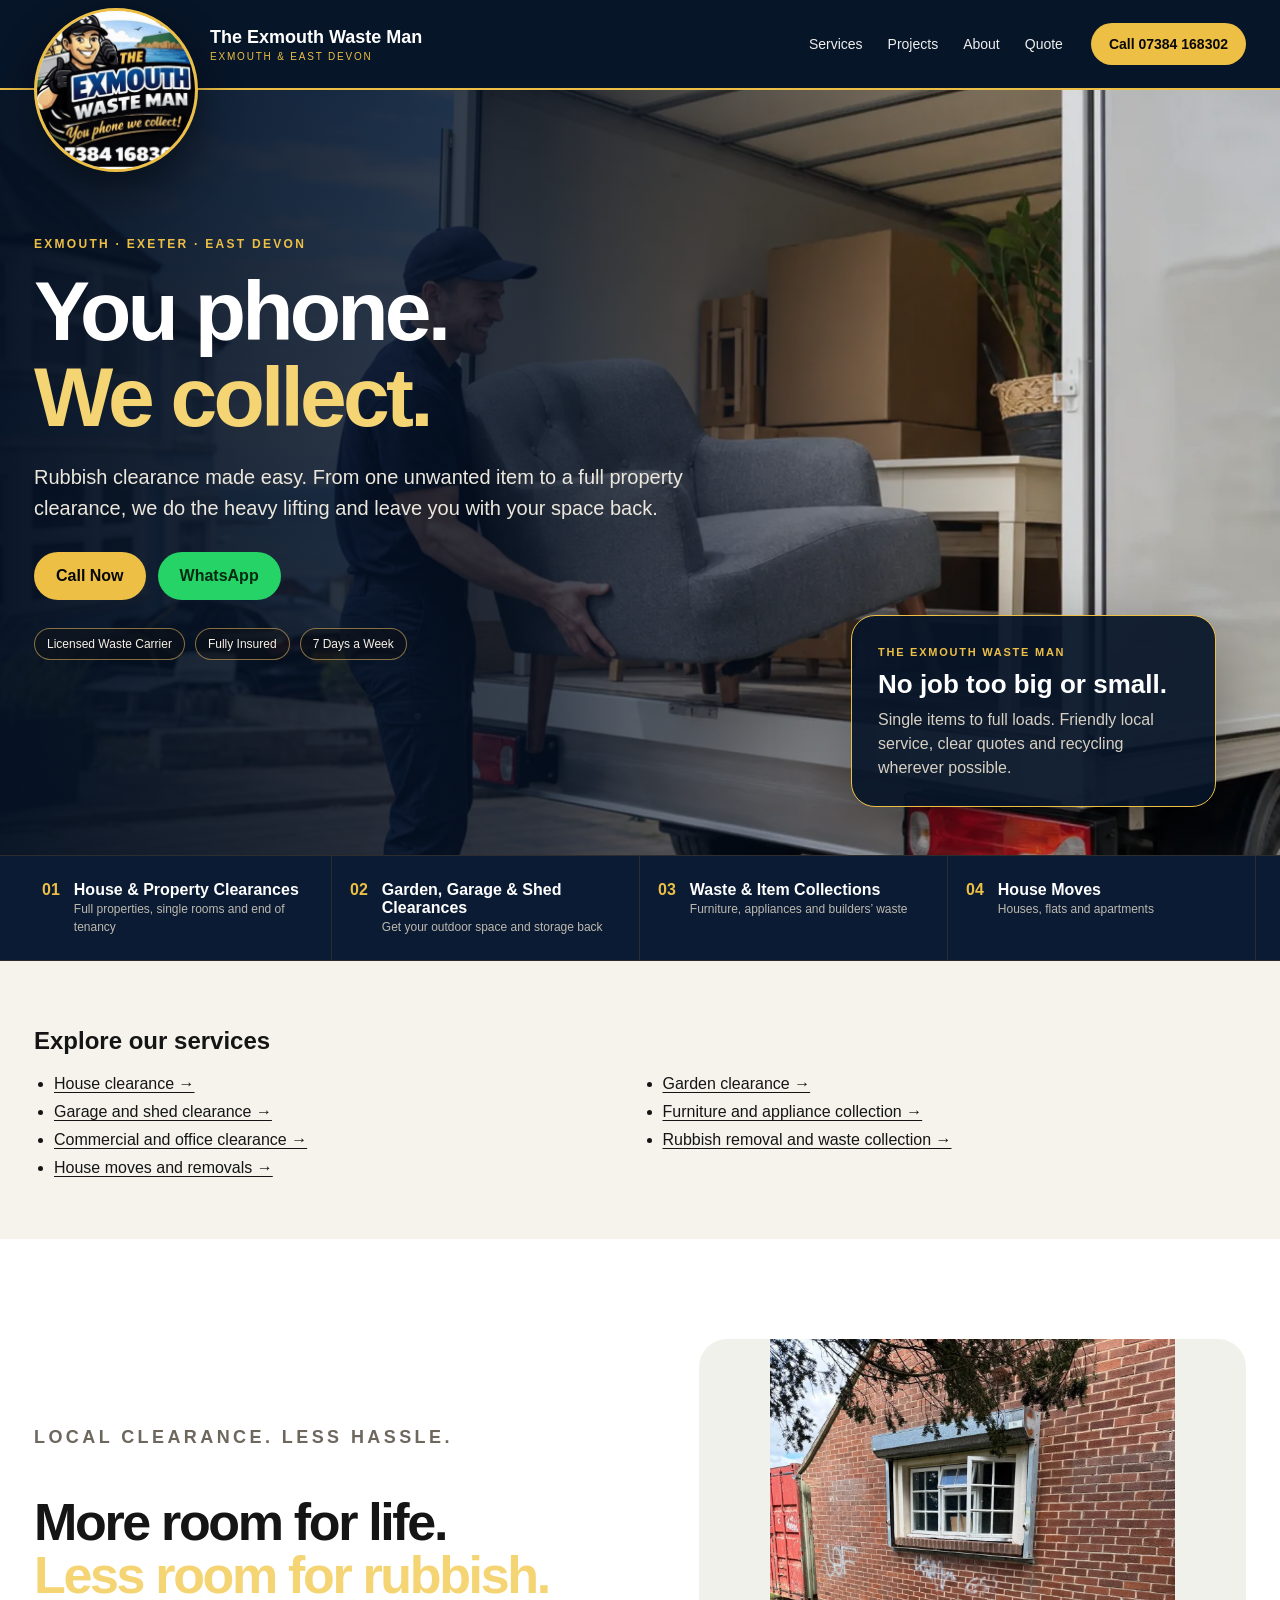
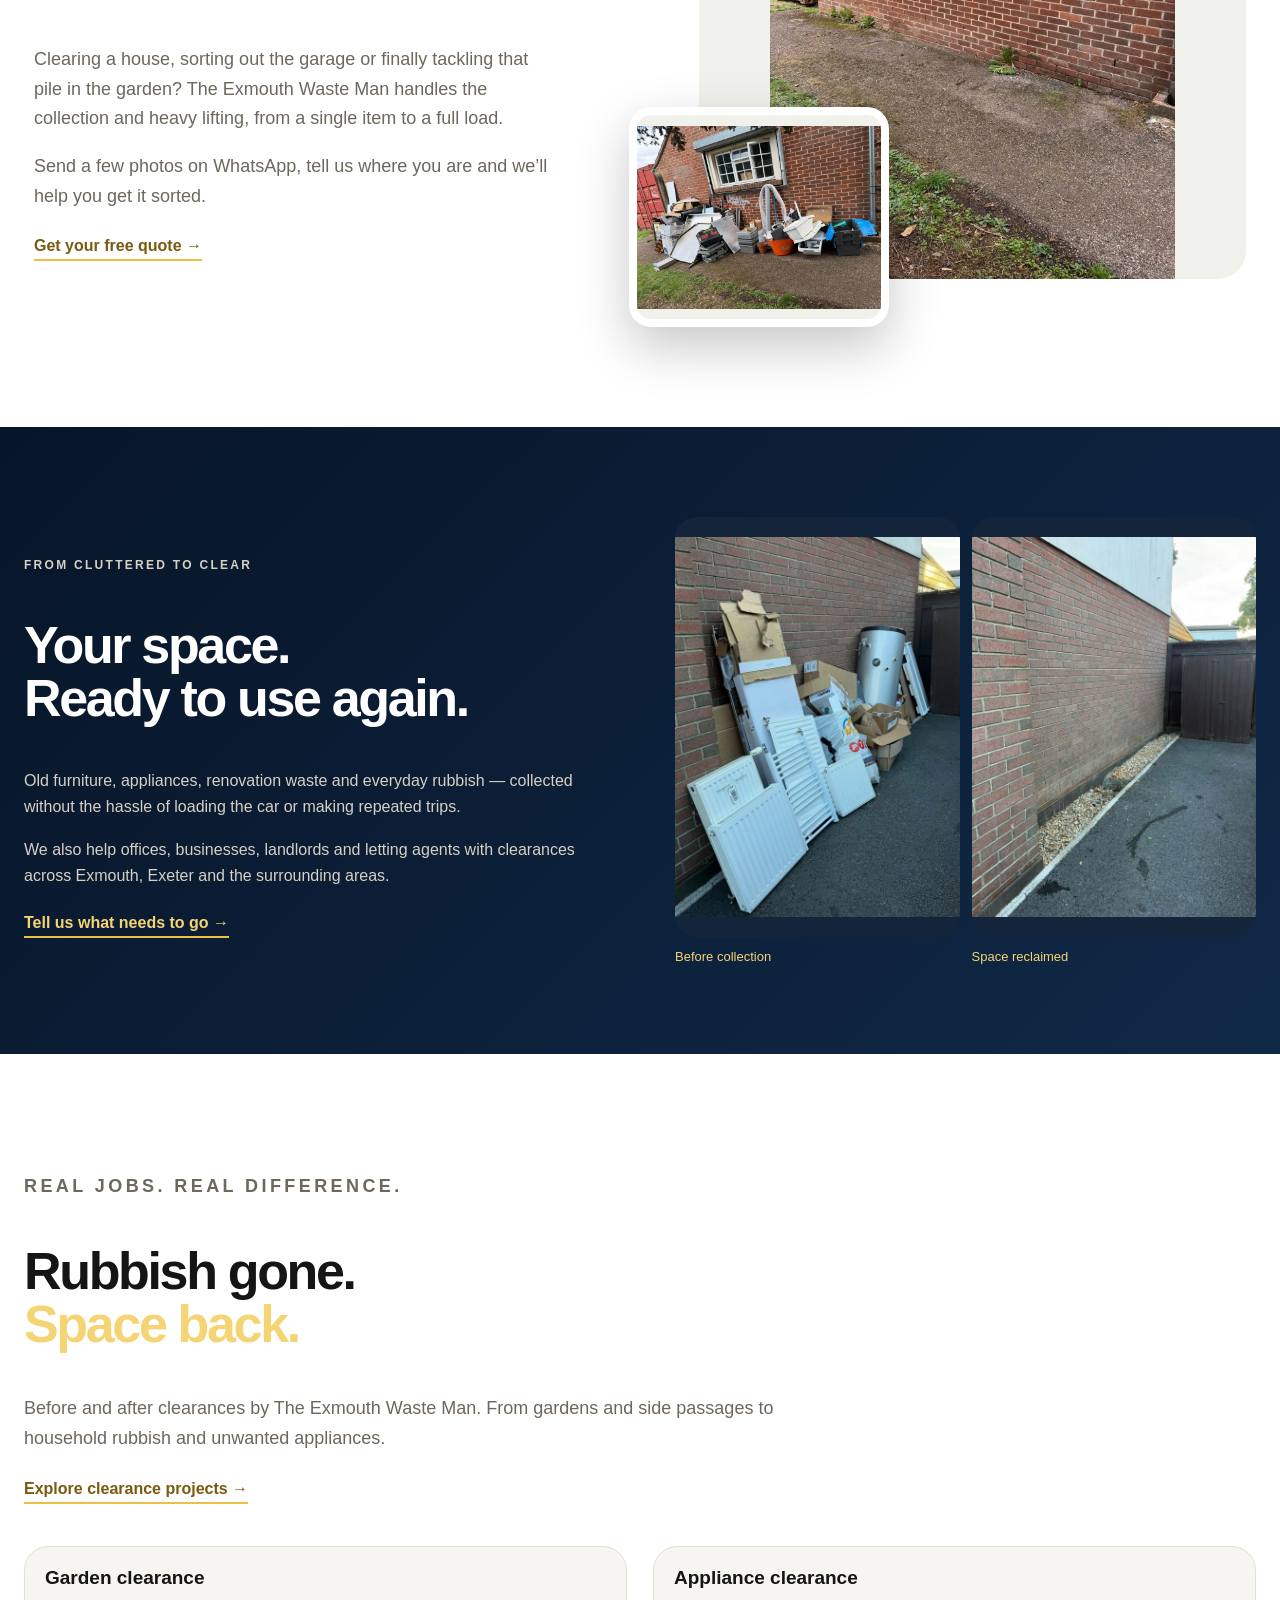
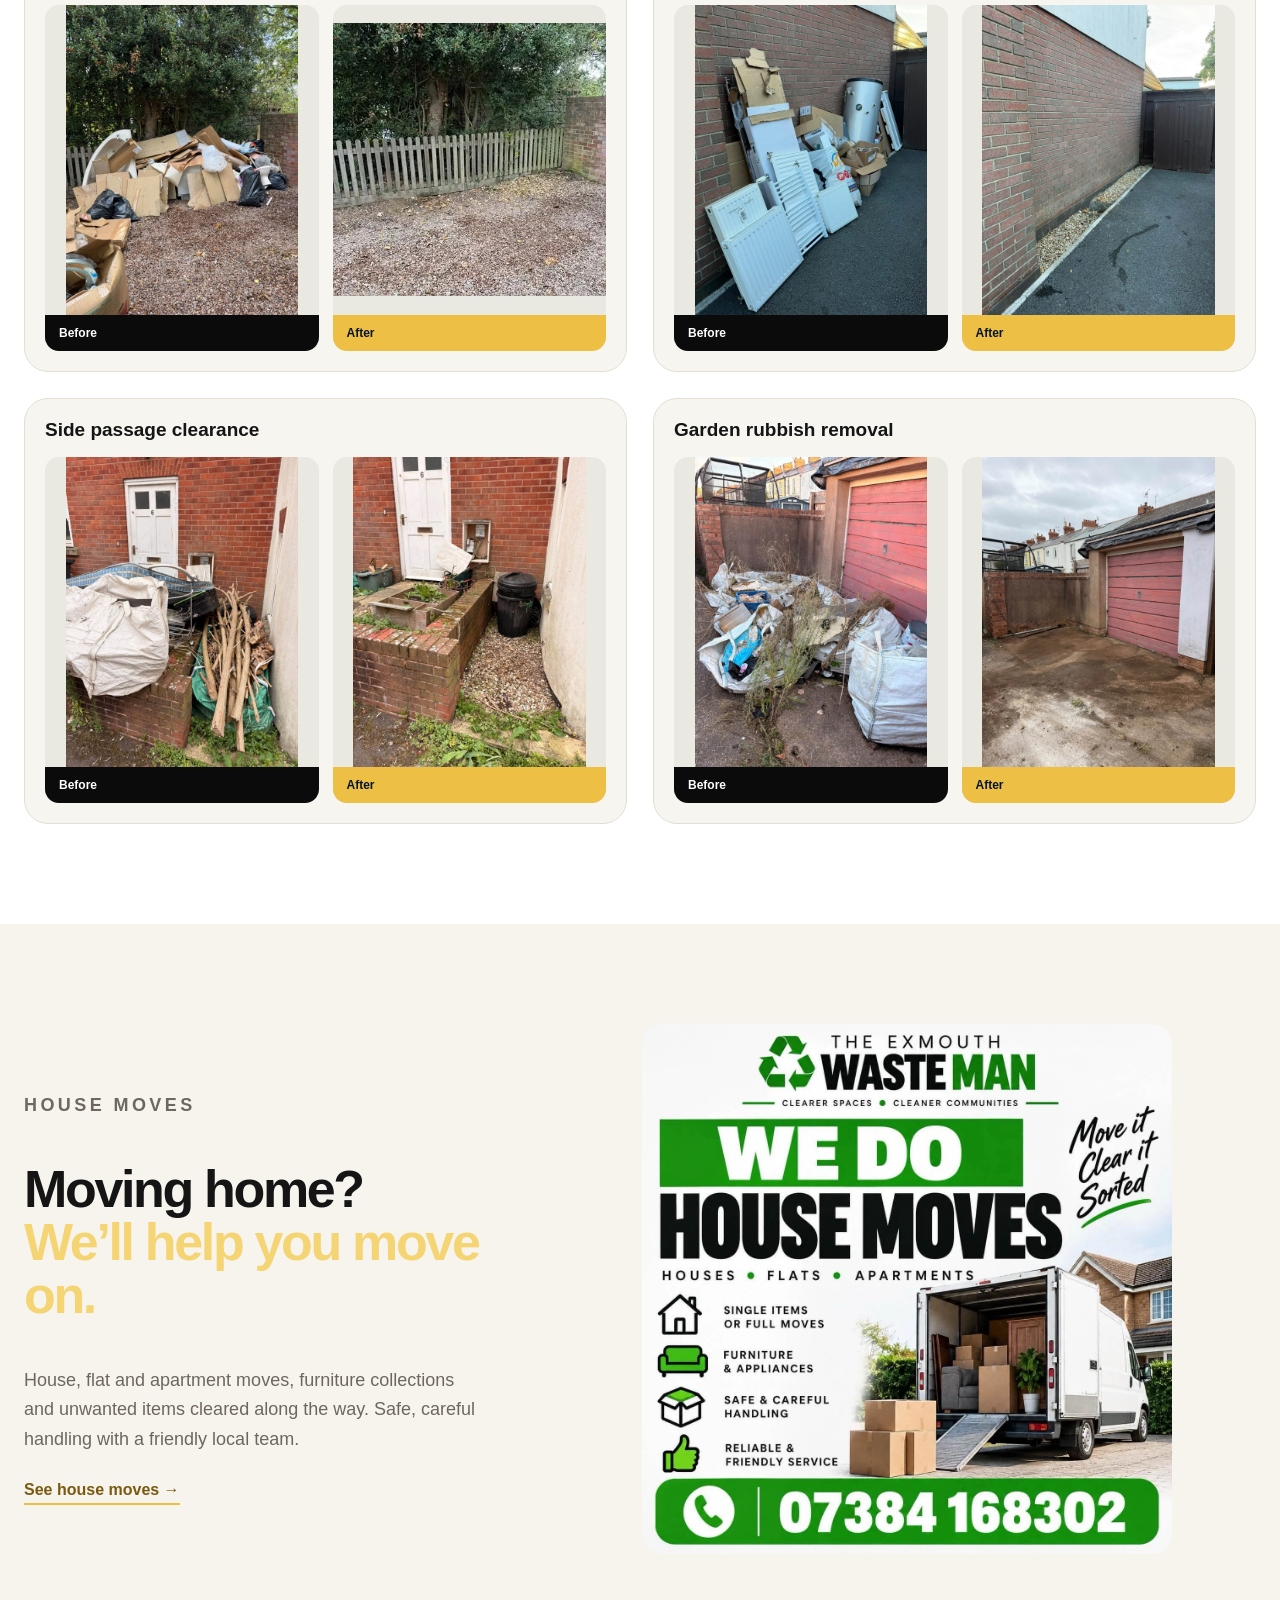
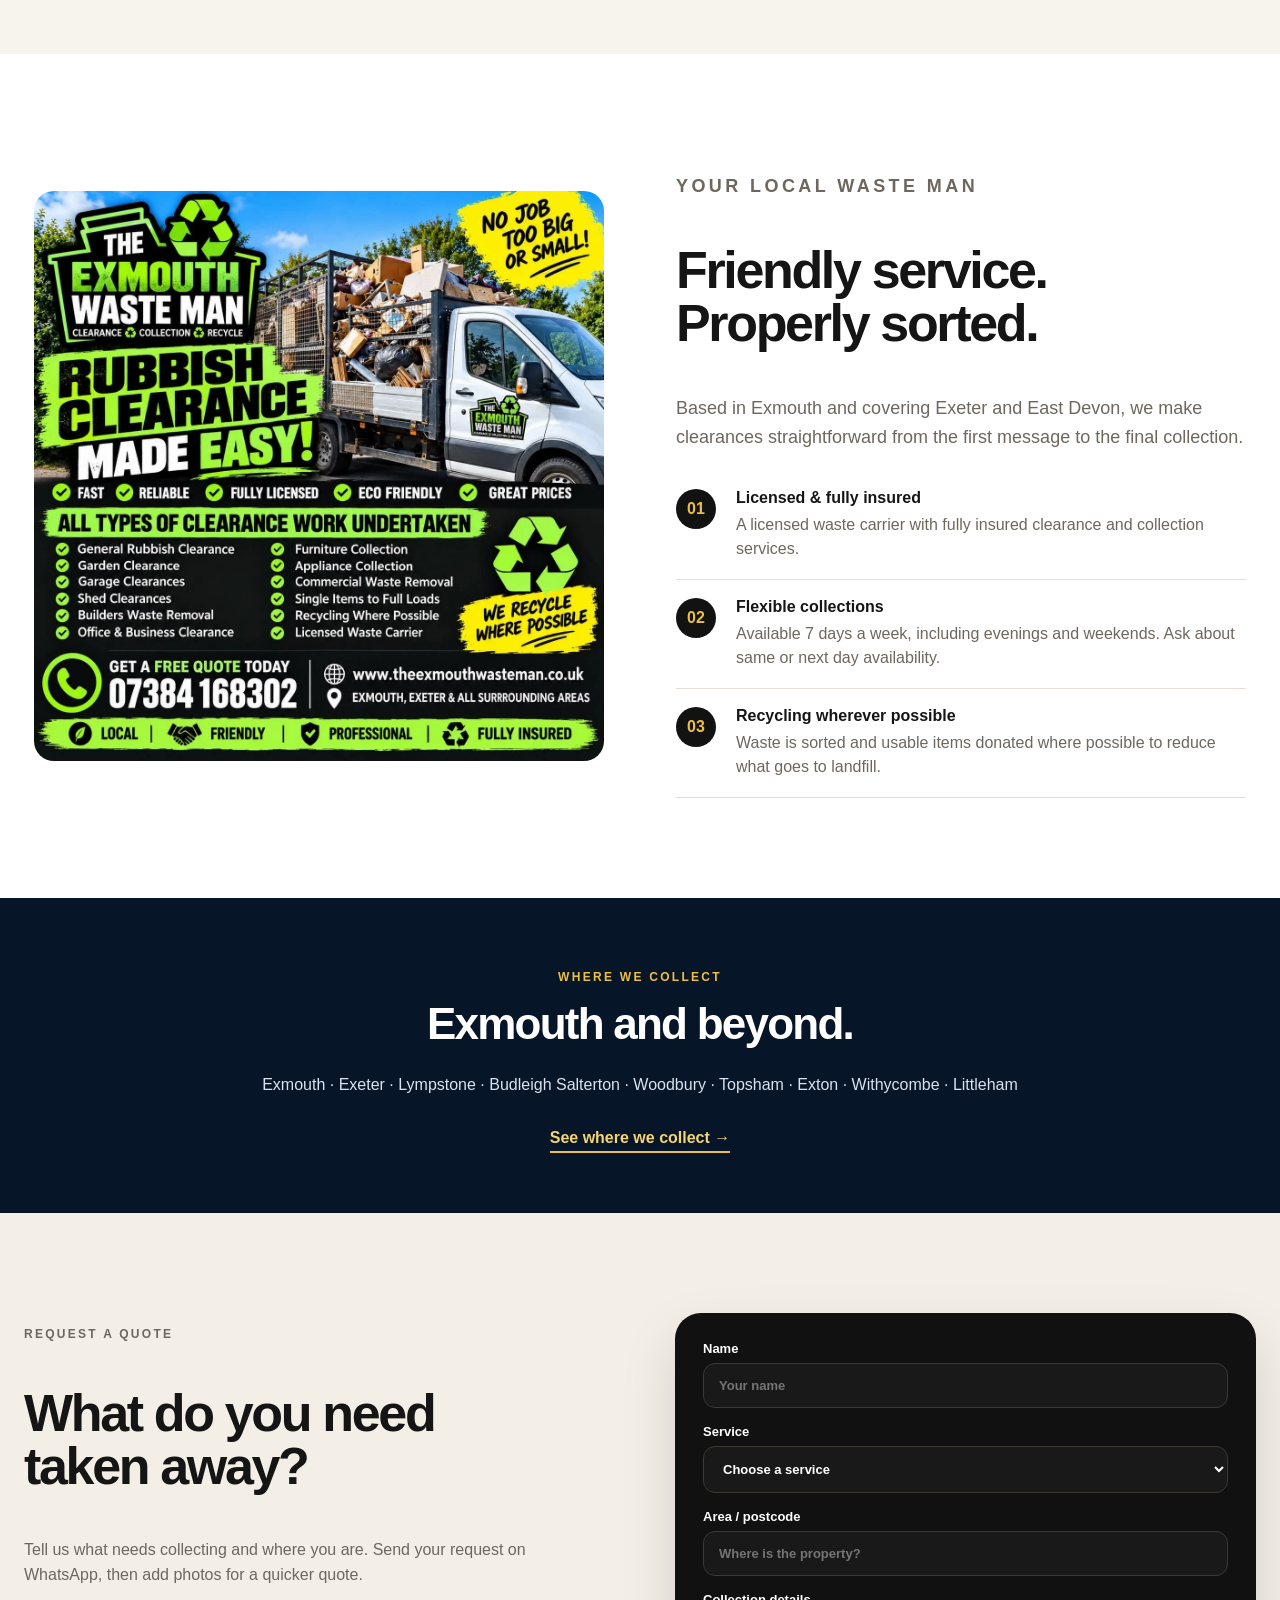
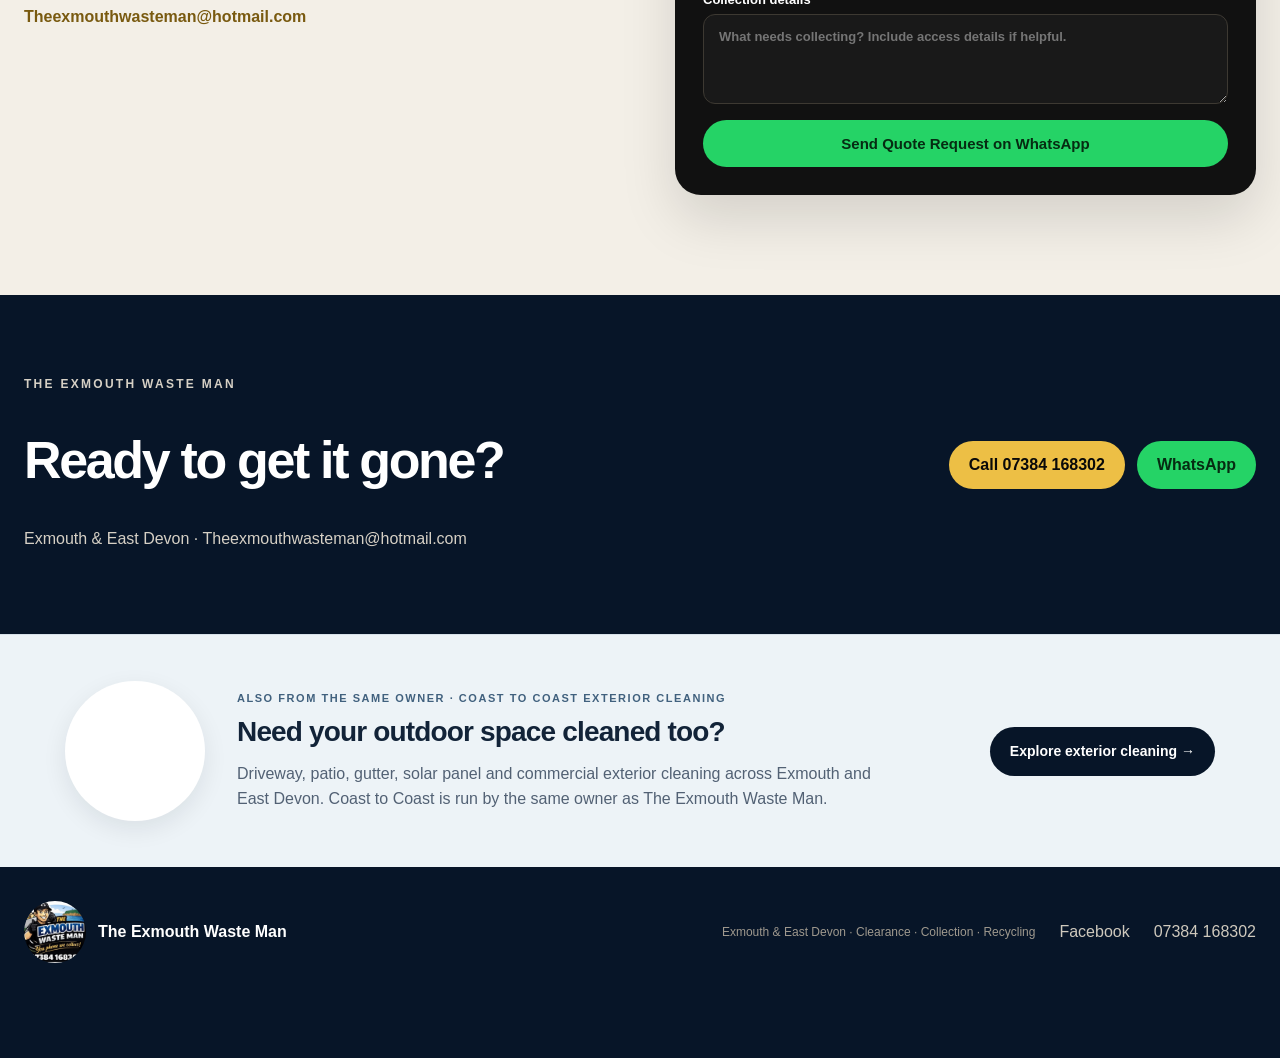
<file: index.html>
<!doctype html>
<html lang="en">
<head><meta charset="utf-8"><meta name="viewport" content="width=device-width,initial-scale=1"><meta name="theme-color" content="#071625"><title>Waste Removal &amp; Clearances in Exmouth | The Exmouth Waste Man</title><meta name="description" content="Local waste removal, house and garden clearances, appliance collection and house moves in Exmouth, Exeter and East Devon. Call 07384 168302 for a free quote."><meta name="robots" content="index,follow,max-image-preview:large"><link rel="canonical" href="https://theexmouthwasteman.co.uk/"><link rel="icon" href="assets/favicon.png"><link rel="stylesheet" href="style.css?v=seo-1"><meta property="og:type" content="website"><meta property="og:locale" content="en_GB"><meta property="og:site_name" content="The Exmouth Waste Man"><meta property="og:title" content="Waste Removal &amp; Clearances in Exmouth | The Exmouth Waste Man"><meta property="og:description" content="Local waste removal, house and garden clearances, appliance collection and house moves in Exmouth, Exeter and East Devon. Call 07384 168302 for a free quote."><meta property="og:url" content="https://theexmouthwasteman.co.uk/"><meta property="og:image" content="https://theexmouthwasteman.co.uk/assets/exmouth-waste-man-share.jpg"><meta property="og:image:secure_url" content="https://theexmouthwasteman.co.uk/assets/exmouth-waste-man-share.jpg"><meta property="og:image:width" content="1200"><meta property="og:image:height" content="630"><meta property="og:image:alt" content="The Exmouth Waste Man, Exmouth and East Devon"><meta name="twitter:card" content="summary_large_image"><meta name="twitter:title" content="Waste Removal &amp; Clearances in Exmouth | The Exmouth Waste Man"><meta name="twitter:description" content="Local waste removal, house and garden clearances, appliance collection and house moves in Exmouth, Exeter and East Devon. Call 07384 168302 for a free quote."><meta name="twitter:image" content="https://theexmouthwasteman.co.uk/assets/exmouth-waste-man-share.jpg"><meta name="twitter:image:alt" content="The Exmouth Waste Man, Exmouth and East Devon"><script type="application/ld+json">{"@context": "https://schema.org", "@graph": [{"@type": "LocalBusiness", "@id": "https://theexmouthwasteman.co.uk/#business", "name": "The Exmouth Waste Man", "url": "https://theexmouthwasteman.co.uk/", "logo": "https://theexmouthwasteman.co.uk/assets/logo.png", "image": "https://theexmouthwasteman.co.uk/assets/exmouth-waste-man-share.jpg", "telephone": "+447384168302", "email": "Theexmouthwasteman@hotmail.com", "areaServed": ["Exmouth", "Exeter", "Lympstone", "Budleigh Salterton", "Woodbury", "Topsham", "Exton", "Withycombe", "Littleham", "East Devon"], "sameAs": ["https://www.facebook.com/exmouthwasteman"]}, {"@type": "WebSite", "@id": "https://theexmouthwasteman.co.uk/#website", "url": "https://theexmouthwasteman.co.uk/", "name": "The Exmouth Waste Man", "publisher": {"@id": "https://theexmouthwasteman.co.uk/#business"}}, {"@type": "WebPage", "@id": "https://theexmouthwasteman.co.uk/#page", "url": "https://theexmouthwasteman.co.uk/", "name": "Waste Removal & Clearances in Exmouth | The Exmouth Waste Man", "description": "Local waste removal, house and garden clearances, appliance collection and house moves in Exmouth, Exeter and East Devon. Call 07384 168302 for a free quote.", "isPartOf": {"@id": "https://theexmouthwasteman.co.uk/#website"}, "inLanguage": "en-GB"}]}</script></head>
<body><a class="skip" href="#top">Skip to content</a>

<header class="site-header">
  <div class="nav-wrap">
    <a class="brand" href="#top" aria-label="The Exmouth Waste Man home">
      <img src="assets/logo.png" alt="The Exmouth Waste Man logo" width="320" height="320">
    </a>
    <div class="brand-copy">
      <strong>The Exmouth Waste Man</strong>
      <span>Exmouth & East Devon</span>
    </div>
    <nav id="site-nav" aria-label="Main navigation">
      <a href="#services">Services</a>
      <a href="#projects">Projects</a>
      <a href="#about">About</a>
      <a href="#quote">Quote</a>
    </nav>
    <a class="head-call" href="tel:+447384168302">Call 07384 168302</a>
  <button class="menu-toggle" type="button" aria-controls="site-nav" aria-expanded="false">Menu</button></div>
</header>

<main id="top">
<section class="hero">
  <img class="hero-bg" src="assets/hero.webp" fetchpriority="high" alt="Clearance and removals service" width="1400" height="1050">
  <div class="hero-mask"></div>
  <div class="hero-inner">
    <p class="eyebrow">EXMOUTH · EXETER · EAST DEVON</p>
    <h1>You phone.<br><em>We collect.</em></h1>
    <p class="lead">Rubbish clearance made easy. From one unwanted item to a full property clearance, we do the heavy lifting and leave you with your space back.</p>
    <div class="hero-actions">
      <a class="btn primary" href="tel:+447384168302">Call Now</a>
      <a class="btn whatsapp" href="https://wa.me/447384168302?text=Hi%20The%20Exmouth%20Waste%20Man%2C%20I%27d%20like%20a%20quote." target="_blank" rel="noopener">WhatsApp</a>
    </div>
    <div class="trust-row"><span>Licensed Waste Carrier</span><span>Fully Insured</span><span>7 Days a Week</span></div>
  </div>
  <aside class="hero-card">
    <span>THE EXMOUTH WASTE MAN</span>
    <strong>No job too big or small.</strong>
    <p>Single items to full loads. Friendly local service, clear quotes and recycling wherever possible.</p>
  </aside>
</section>

<section class="service-strip" id="services"><article><b>01</b><div><strong>House & Property Clearances</strong><span>Full properties, single rooms and end of tenancy</span></div></article><article><b>02</b><div><strong>Garden, Garage & Shed Clearances</strong><span>Get your outdoor space and storage back</span></div></article><article><b>03</b><div><strong>Waste & Item Collections</strong><span>Furniture, appliances and builders’ waste</span></div></article><article><b>04</b><div><strong>House Moves</strong><span>Houses, flats and apartments</span></div></article></section><section class="seo-wrap home-directory"><h2>Explore our services</h2><ul class="seo-links"><li><a href="house-clearance.html">House clearance →</a></li><li><a href="garden-clearance.html">Garden clearance →</a></li><li><a href="garage-shed-clearance.html">Garage and shed clearance →</a></li><li><a href="furniture-appliance-collection.html">Furniture and appliance collection →</a></li><li><a href="commercial-clearance.html">Commercial and office clearance →</a></li><li><a href="rubbish-removal.html">Rubbish removal and waste collection →</a></li><li><a href="house-moves.html">House moves and removals →</a></li></ul></section>

<section class="intro"><div class="copy"><p class="kicker">LOCAL CLEARANCE. LESS HASSLE.</p><h2>More room for life.<br><em>Less room for rubbish.</em></h2><p>Clearing a house, sorting out the garage or finally tackling that pile in the garden? The Exmouth Waste Man handles the collection and heavy lifting, from a single item to a full load.</p><p>Send a few photos on WhatsApp, tell us where you are and we’ll help you get it sorted.</p><a class="text-link" href="#quote">Get your free quote →</a></div><div class="image-stack"><img class="main-img" src="assets/after-5.webp" alt="Outside space after household waste clearance" loading="lazy" width="1200" height="1600"><img class="float-img" src="assets/before-5.webp" alt="Household waste before collection" loading="lazy" width="1600" height="1200"></div></section>

<section class="feature dark"><div class="feature-copy"><p class="kicker">FROM CLUTTERED TO CLEAR</p><h2>Your space.<br>Ready to use again.</h2><p>Old furniture, appliances, renovation waste and everyday rubbish — collected without the hassle of loading the car or making repeated trips.</p><p>We also help offices, businesses, landlords and letting agents with clearances across Exmouth, Exeter and the surrounding areas.</p><a class="text-link light-link" href="#quote">Tell us what needs to go →</a></div><div class="feature-pair"><figure><img src="assets/before-2.webp" alt="Appliances and waste awaiting collection" loading="lazy" width="1200" height="1600"><figcaption>Before collection</figcaption></figure><figure><img src="assets/after-2.webp" alt="Clear side passage after appliance removal" loading="lazy" width="1200" height="1600"><figcaption>Space reclaimed</figcaption></figure></div></section>

<section class="projects" id="projects"><div class="section-head"><p class="kicker">REAL JOBS. REAL DIFFERENCE.</p><h2>Rubbish gone.<br><em>Space back.</em></h2><p>Before and after clearances by The Exmouth Waste Man. From gardens and side passages to household rubbish and unwanted appliances.</p><a class="text-link" href="clearance-projects.html">Explore clearance projects →</a></div><div class="job-gallery"><article class="job"><h3>Garden clearance</h3><div class="ba-grid"><figure><img src="assets/before-1.webp" alt="Garden clearance before collection" loading="lazy" width="1200" height="1600"><figcaption>Before</figcaption></figure><figure><img src="assets/after-1.webp" alt="Garden clearance after collection" loading="lazy" width="414" height="414"><figcaption>After</figcaption></figure></div></article><article class="job"><h3>Appliance clearance</h3><div class="ba-grid"><figure><img src="assets/before-2.webp" alt="Appliance clearance before collection" loading="lazy" width="1200" height="1600"><figcaption>Before</figcaption></figure><figure><img src="assets/after-2.webp" alt="Appliance clearance after collection" loading="lazy" width="1200" height="1600"><figcaption>After</figcaption></figure></div></article><article class="job"><h3>Side passage clearance</h3><div class="ba-grid"><figure><img src="assets/before-3.webp" alt="Side passage clearance before collection" loading="lazy" width="1200" height="1600"><figcaption>Before</figcaption></figure><figure><img src="assets/after-3.webp" alt="Side passage clearance after collection" loading="lazy" width="1200" height="1600"><figcaption>After</figcaption></figure></div></article><article class="job"><h3>Garden rubbish removal</h3><div class="ba-grid"><figure><img src="assets/before-4.webp" alt="Garden rubbish removal before collection" loading="lazy" width="1200" height="1600"><figcaption>Before</figcaption></figure><figure><img src="assets/after-4.webp" alt="Garden rubbish removal after collection" loading="lazy" width="1200" height="1600"><figcaption>After</figcaption></figure></div></article></div></section>

<section class="before-after"><div class="ba-copy"><p class="kicker">HOUSE MOVES</p><h2>Moving home?<br><em>We’ll help you move on.</em></h2><p>House, flat and apartment moves, furniture collections and unwanted items cleared along the way. Safe, careful handling with a friendly local team.</p><a class="text-link" href="house-moves.html">See house moves →</a></div><div class="poster-wrap"><img src="assets/house-moves.webp" alt="The Exmouth Waste Man house moves service — call 07384 168302" loading="lazy" width="1254" height="1254"></div></section>

<section class="about" id="about"><div class="about-image"><img src="assets/clearance-poster.webp" alt="The Exmouth Waste Man rubbish clearance services and contact details" loading="lazy" width="1254" height="1254"></div><div class="about-copy"><p class="kicker">YOUR LOCAL WASTE MAN</p><h2>Friendly service.<br>Properly sorted.</h2><p>Based in Exmouth and covering Exeter and East Devon, we make clearances straightforward from the first message to the final collection.</p><div class="reason"><span>01</span><div><strong>Licensed & fully insured</strong><p>A licensed waste carrier with fully insured clearance and collection services.</p></div></div><div class="reason"><span>02</span><div><strong>Flexible collections</strong><p>Available 7 days a week, including evenings and weekends. Ask about same or next day availability.</p></div></div><div class="reason"><span>03</span><div><strong>Recycling wherever possible</strong><p>Waste is sorted and usable items donated where possible to reduce what goes to landfill.</p></div></div></div></section>

<section class="areas"><p class="kicker">WHERE WE COLLECT</p><h2>Exmouth and beyond.</h2><p>Exmouth · Exeter · Lympstone · Budleigh Salterton · Woodbury · Topsham · Exton · Withycombe · Littleham</p><a class="text-link" href="service-areas.html">See where we collect →</a></section>
<section class="quote" id="quote">
  <div>
    <p class="kicker">REQUEST A QUOTE</p>
    <h2>What do you need<br>taken away?</h2>
    <p>Tell us what needs collecting and where you are. Send your request on WhatsApp, then add photos for a quicker quote.</p>
    <p><a class="email-link" href="mailto:Theexmouthwasteman@hotmail.com">Theexmouthwasteman@hotmail.com</a></p>
  </div>
  <form class="wa-form" id="wa-form">
    <label>Name<input autocomplete="name" id="q-name" required placeholder="Your name"></label>
    <label>Service
      <select id="q-service" required>
        <option value="">Choose a service</option>
        <option>House / property clearance</option>
        <option>Garden clearance</option>
        <option>Garage / shed clearance</option>
        <option>Furniture / appliance collection</option>
        <option>House move</option><option>Commercial / office clearance</option><option>Other waste collection</option>
      </select>
    </label>
    <label>Area / postcode<input id="q-area" required placeholder="Where is the property?"></label>
    <label>Collection details<textarea id="q-details" rows="4" required placeholder="What needs collecting? Include access details if helpful."></textarea></label>
    <button type="submit">Send Quote Request on WhatsApp</button>
  </form>
</section>

<section class="contact">
  <div>
    <p class="kicker">THE EXMOUTH WASTE MAN</p>
    <h2>Ready to get it gone?</h2>
    <p>Exmouth & East Devon · <a href="mailto:Theexmouthwasteman@hotmail.com">Theexmouthwasteman@hotmail.com</a></p>
  </div>
  <div class="contact-actions">
    <a href="tel:+447384168302">Call 07384 168302</a>
    <a href="https://wa.me/447384168302?text=Hi%20The%20Exmouth%20Waste%20Man%2C%20I%27d%20like%20a%20quote." target="_blank" rel="noopener">WhatsApp</a>
  </div>
</section>
<section class="sister-business" aria-label="Our sister business"><div class="sister-inner"><a class="sister-logo" href="https://coasttocoastexteriorcleaning.co.uk/" target="_blank" rel="noopener" aria-label="Visit Coast to Coast Exterior Cleaning"><img src="assets/coast-to-coast-logo.png" alt="Coast to Coast Exterior Cleaning logo" loading="lazy" width="140" height="140"></a><div class="sister-copy"><p class="sister-label">Also from the same owner · Coast to Coast Exterior Cleaning</p><h2>Need your outdoor space cleaned too?</h2><p>Driveway, patio, gutter, solar panel and commercial exterior cleaning across Exmouth and East Devon. Coast to Coast is run by the same owner as The Exmouth Waste Man.</p></div><a class="sister-link" href="https://coasttocoastexteriorcleaning.co.uk/" target="_blank" rel="noopener">Explore exterior cleaning →</a></div></section>
</main>

<footer>
  <div class="footer-brand"><img src="assets/logo.png" alt="The Exmouth Waste Man logo" width="320" height="320"><span>The Exmouth Waste Man</span></div>
  <p>Exmouth & East Devon · Clearance · Collection · Recycling</p><a href="https://www.facebook.com/exmouthwasteman" target="_blank" rel="noopener">Facebook</a>
  <a href="tel:+447384168302">07384 168302</a>
</footer>

<div class="floating" id="floating" hidden inert aria-label="Quick contact">
  <a href="tel:+447384168302">Call</a>
  <a href="https://wa.me/447384168302?text=Hi%20The%20Exmouth%20Waste%20Man%2C%20I%27d%20like%20a%20quote." target="_blank" rel="noopener">WhatsApp</a>
</div>

<script src="site.js" defer></script>
</body>
</html>
</file>
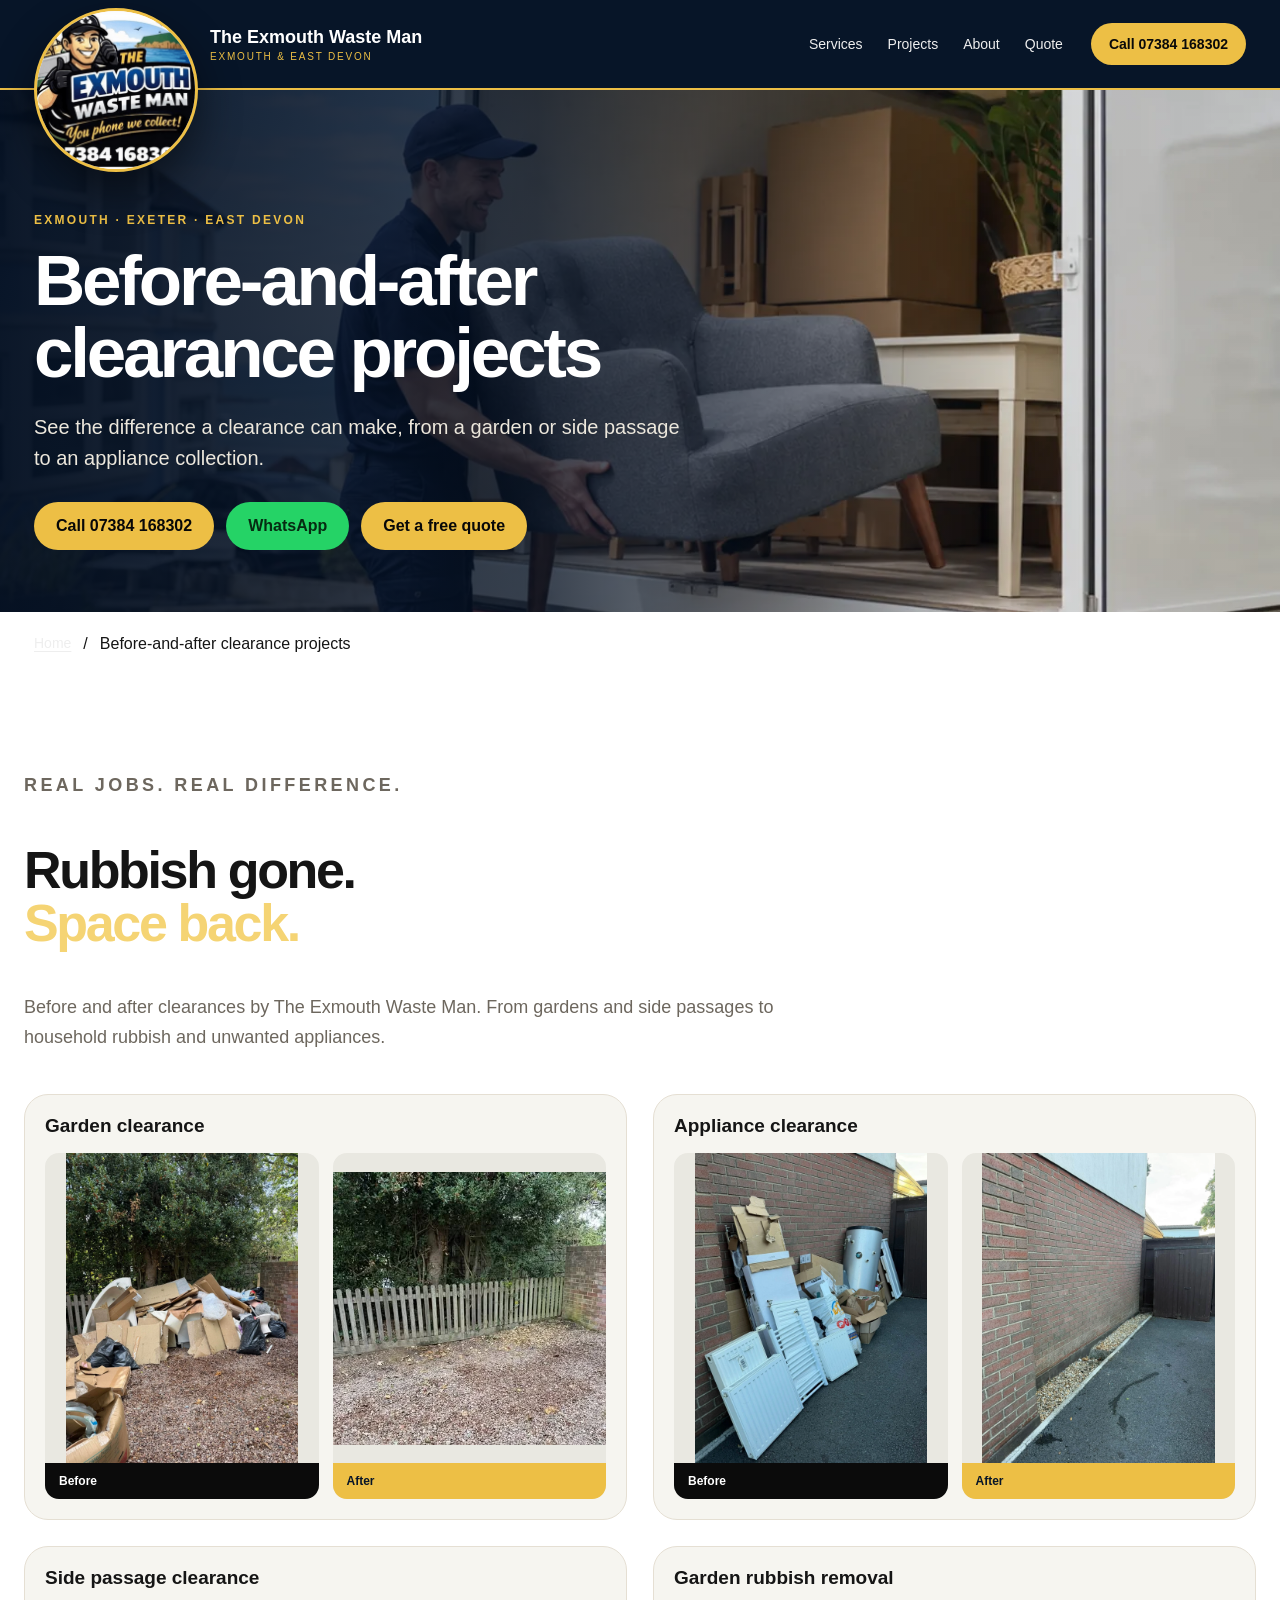
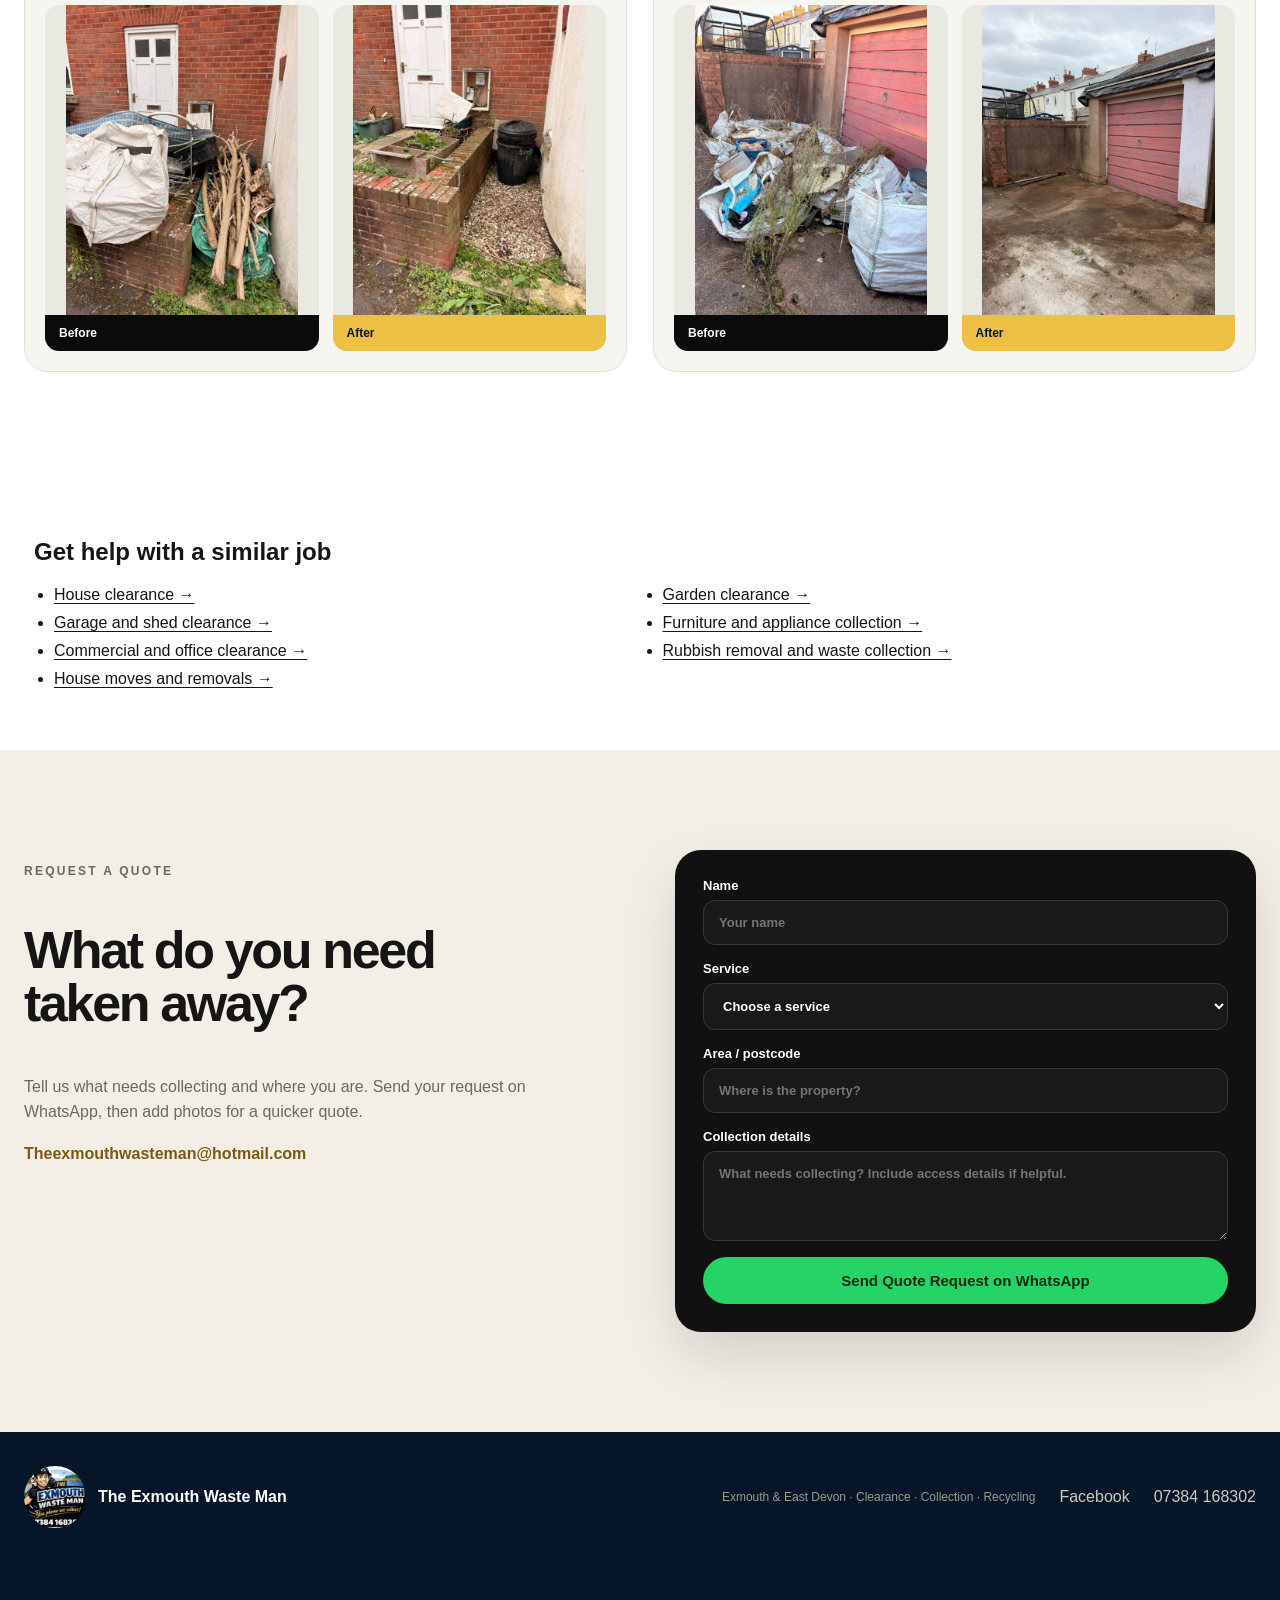
<file: clearance-projects.html>
<!doctype html><html lang="en-GB"><head><meta charset="utf-8"><meta name="viewport" content="width=device-width,initial-scale=1"><meta name="theme-color" content="#071625"><title>Before-and-after clearance projects | The Exmouth Waste Man</title><meta name="description" content="See real before-and-after examples from The Exmouth Waste Man, including garden rubbish, side passage clearances and appliance collection."><meta name="robots" content="index,follow,max-image-preview:large"><link rel="canonical" href="https://theexmouthwasteman.co.uk/clearance-projects.html"><link rel="icon" href="assets/favicon.png"><link rel="stylesheet" href="style.css?v=seo-1"><meta property="og:type" content="website"><meta property="og:locale" content="en_GB"><meta property="og:site_name" content="The Exmouth Waste Man"><meta property="og:title" content="Before-and-after clearance projects | The Exmouth Waste Man"><meta property="og:description" content="See real before-and-after examples from The Exmouth Waste Man, including garden rubbish, side passage clearances and appliance collection."><meta property="og:url" content="https://theexmouthwasteman.co.uk/clearance-projects.html"><meta property="og:image" content="https://theexmouthwasteman.co.uk/assets/exmouth-waste-man-share.jpg"><meta property="og:image:secure_url" content="https://theexmouthwasteman.co.uk/assets/exmouth-waste-man-share.jpg"><meta property="og:image:width" content="1200"><meta property="og:image:height" content="630"><meta property="og:image:alt" content="The Exmouth Waste Man, Exmouth and East Devon"><meta name="twitter:card" content="summary_large_image"><meta name="twitter:title" content="Before-and-after clearance projects | The Exmouth Waste Man"><meta name="twitter:description" content="See real before-and-after examples from The Exmouth Waste Man, including garden rubbish, side passage clearances and appliance collection."><meta name="twitter:image" content="https://theexmouthwasteman.co.uk/assets/exmouth-waste-man-share.jpg"><meta name="twitter:image:alt" content="The Exmouth Waste Man, Exmouth and East Devon"><script type="application/ld+json">{"@context": "https://schema.org", "@graph": [{"@type": "LocalBusiness", "@id": "https://theexmouthwasteman.co.uk/#business", "name": "The Exmouth Waste Man", "url": "https://theexmouthwasteman.co.uk/", "logo": "https://theexmouthwasteman.co.uk/assets/logo.png", "image": "https://theexmouthwasteman.co.uk/assets/exmouth-waste-man-share.jpg", "telephone": "+447384168302", "email": "Theexmouthwasteman@hotmail.com", "areaServed": ["Exmouth", "Exeter", "Lympstone", "Budleigh Salterton", "Woodbury", "Topsham", "Exton", "Withycombe", "Littleham", "East Devon"], "sameAs": ["https://www.facebook.com/exmouthwasteman"]}, {"@type": "WebSite", "@id": "https://theexmouthwasteman.co.uk/#website", "url": "https://theexmouthwasteman.co.uk/", "name": "The Exmouth Waste Man", "publisher": {"@id": "https://theexmouthwasteman.co.uk/#business"}}, {"@type": "WebPage", "@id": "https://theexmouthwasteman.co.uk/clearance-projects.html#page", "url": "https://theexmouthwasteman.co.uk/clearance-projects.html", "name": "Before-and-after clearance projects | The Exmouth Waste Man", "description": "See real before-and-after examples from The Exmouth Waste Man, including garden rubbish, side passage clearances and appliance collection.", "isPartOf": {"@id": "https://theexmouthwasteman.co.uk/#website"}, "inLanguage": "en-GB"}, {"@type": "BreadcrumbList", "itemListElement": [{"@type": "ListItem", "position": 1, "name": "Home", "item": "https://theexmouthwasteman.co.uk/"}, {"@type": "ListItem", "position": 2, "name": "Before-and-after clearance projects", "item": "https://theexmouthwasteman.co.uk/clearance-projects.html"}]}]}</script></head><body><a class="skip" href="#top">Skip to content</a><header class="site-header">
  <div class="nav-wrap">
    <a class="brand" href="index.html" aria-label="The Exmouth Waste Man home">
      <img src="assets/logo.png" alt="The Exmouth Waste Man logo" width="320" height="320">
    </a>
    <div class="brand-copy">
      <strong>The Exmouth Waste Man</strong>
      <span>Exmouth & East Devon</span>
    </div>
    <nav id="site-nav" aria-label="Main navigation">
      <a href="index.html#services">Services</a>
      <a href="clearance-projects.html">Projects</a>
      <a href="index.html#about">About</a>
      <a href="#quote">Quote</a>
    </nav>
    <a class="head-call" href="tel:+447384168302">Call 07384 168302</a>
  <button class="menu-toggle" type="button" aria-controls="site-nav" aria-expanded="false">Menu</button></div>
</header><main id="top"><section class="hero inner-hero"><img class="hero-bg" src="assets/hero.webp" alt="" fetchpriority="high" width="1400" height="1050"><div class="hero-mask"></div><div class="hero-inner"><p class="eyebrow">EXMOUTH · EXETER · EAST DEVON</p><h1>Before-and-after clearance projects</h1><p class="lead">See the difference a clearance can make, from a garden or side passage to an appliance collection.</p><div class="hero-actions"><a class="btn primary" href="tel:+447384168302">Call 07384 168302</a><a class="btn whatsapp" href="https://wa.me/447384168302?text=Hi%2C%20I%E2%80%99d%20like%20a%20quote%20for%20a%20clearance.">WhatsApp</a><a class="btn primary" href="#quote">Get a free quote</a></div></div></section><nav class="seo-wrap crumbs" aria-label="Breadcrumb"><a href="index.html">Home</a><span aria-current="page">Before-and-after clearance projects</span></nav><section class="projects" id="projects"><div class="section-head"><p class="kicker">REAL JOBS. REAL DIFFERENCE.</p><h2>Rubbish gone.<br><em>Space back.</em></h2><p>Before and after clearances by The Exmouth Waste Man. From gardens and side passages to household rubbish and unwanted appliances.</p></div><div class="job-gallery"><article class="job"><h3>Garden clearance</h3><div class="ba-grid"><figure><img src="assets/before-1.webp" alt="Garden clearance before collection" loading="lazy" width="1200" height="1600"><figcaption>Before</figcaption></figure><figure><img src="assets/after-1.webp" alt="Garden clearance after collection" loading="lazy" width="414" height="414"><figcaption>After</figcaption></figure></div></article><article class="job"><h3>Appliance clearance</h3><div class="ba-grid"><figure><img src="assets/before-2.webp" alt="Appliance clearance before collection" loading="lazy" width="1200" height="1600"><figcaption>Before</figcaption></figure><figure><img src="assets/after-2.webp" alt="Appliance clearance after collection" loading="lazy" width="1200" height="1600"><figcaption>After</figcaption></figure></div></article><article class="job"><h3>Side passage clearance</h3><div class="ba-grid"><figure><img src="assets/before-3.webp" alt="Side passage clearance before collection" loading="lazy" width="1200" height="1600"><figcaption>Before</figcaption></figure><figure><img src="assets/after-3.webp" alt="Side passage clearance after collection" loading="lazy" width="1200" height="1600"><figcaption>After</figcaption></figure></div></article><article class="job"><h3>Garden rubbish removal</h3><div class="ba-grid"><figure><img src="assets/before-4.webp" alt="Garden rubbish removal before collection" loading="lazy" width="1200" height="1600"><figcaption>Before</figcaption></figure><figure><img src="assets/after-4.webp" alt="Garden rubbish removal after collection" loading="lazy" width="1200" height="1600"><figcaption>After</figcaption></figure></div></article></div></section><section class="seo-wrap"><h2>Get help with a similar job</h2><ul class="seo-links"><li><a href="house-clearance.html">House clearance →</a></li><li><a href="garden-clearance.html">Garden clearance →</a></li><li><a href="garage-shed-clearance.html">Garage and shed clearance →</a></li><li><a href="furniture-appliance-collection.html">Furniture and appliance collection →</a></li><li><a href="commercial-clearance.html">Commercial and office clearance →</a></li><li><a href="rubbish-removal.html">Rubbish removal and waste collection →</a></li><li><a href="house-moves.html">House moves and removals →</a></li></ul></section><section class="quote" id="quote">
  <div>
    <p class="kicker">REQUEST A QUOTE</p>
    <h2>What do you need<br>taken away?</h2>
    <p>Tell us what needs collecting and where you are. Send your request on WhatsApp, then add photos for a quicker quote.</p>
    <p><a class="email-link" href="mailto:Theexmouthwasteman@hotmail.com">Theexmouthwasteman@hotmail.com</a></p>
  </div>
  <form class="wa-form" id="wa-form">
    <label>Name<input autocomplete="name" id="q-name" required placeholder="Your name"></label>
    <label>Service
      <select id="q-service" required>
        <option value="">Choose a service</option>
        <option>House / property clearance</option>
        <option>Garden clearance</option>
        <option>Garage / shed clearance</option>
        <option>Furniture / appliance collection</option>
        <option>House move</option><option>Commercial / office clearance</option><option>Other waste collection</option>
      </select>
    </label>
    <label>Area / postcode<input id="q-area" required placeholder="Where is the property?"></label>
    <label>Collection details<textarea id="q-details" rows="4" required placeholder="What needs collecting? Include access details if helpful."></textarea></label>
    <button type="submit">Send Quote Request on WhatsApp</button>
  </form>
</section></main><footer>
  <div class="footer-brand"><img src="assets/logo.png" alt="The Exmouth Waste Man logo" width="320" height="320"><span>The Exmouth Waste Man</span></div>
  <p>Exmouth & East Devon · Clearance · Collection · Recycling</p><a href="https://www.facebook.com/exmouthwasteman" target="_blank" rel="noopener">Facebook</a>
  <a href="tel:+447384168302">07384 168302</a>
</footer><div class="floating" id="floating" hidden inert aria-label="Quick contact">
  <a href="tel:+447384168302">Call</a>
  <a href="https://wa.me/447384168302?text=Hi%20The%20Exmouth%20Waste%20Man%2C%20I%27d%20like%20a%20quote." target="_blank" rel="noopener">WhatsApp</a>
</div><script src="site.js" defer></script></body></html>
</file>
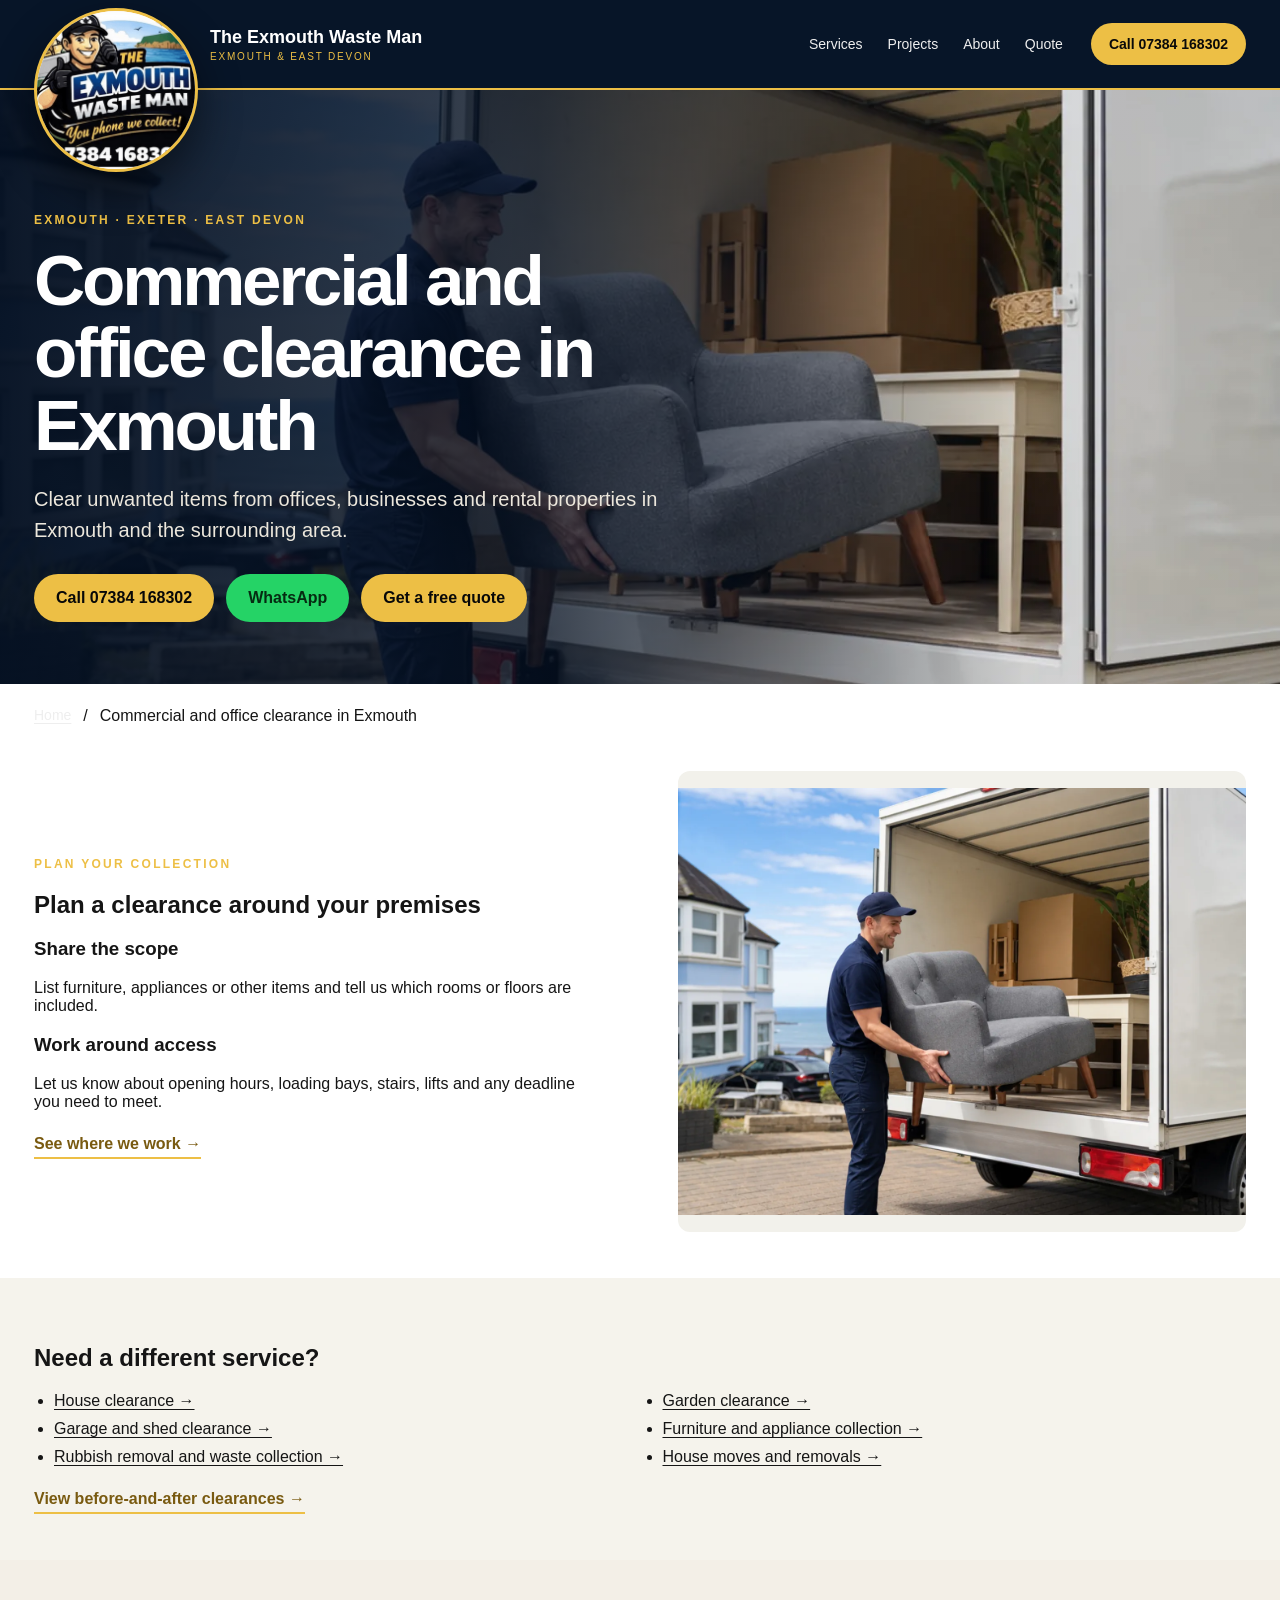
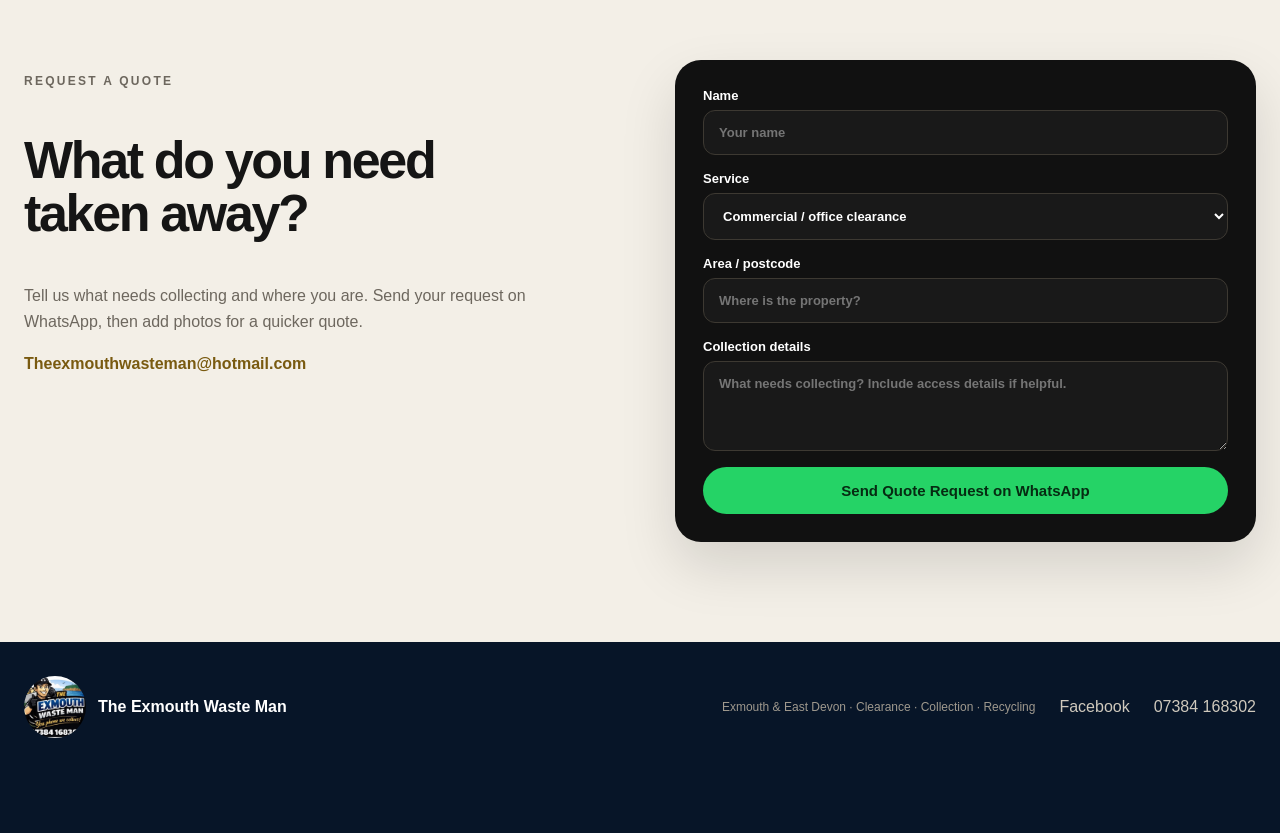
<file: commercial-clearance.html>
<!doctype html><html lang="en-GB"><head><meta charset="utf-8"><meta name="viewport" content="width=device-width,initial-scale=1"><meta name="theme-color" content="#071625"><title>Commercial and office clearance in Exmouth | The Exmouth Waste Man</title><meta name="description" content="Commercial and office clearance in Exmouth, Exeter and East Devon. Clear unwanted items from offices, businesses and rental properties in Exmouth and the surrounding area."><meta name="robots" content="index,follow,max-image-preview:large"><link rel="canonical" href="https://theexmouthwasteman.co.uk/commercial-clearance.html"><link rel="icon" href="assets/favicon.png"><link rel="stylesheet" href="style.css?v=seo-1"><meta property="og:type" content="website"><meta property="og:locale" content="en_GB"><meta property="og:site_name" content="The Exmouth Waste Man"><meta property="og:title" content="Commercial and office clearance in Exmouth | The Exmouth Waste Man"><meta property="og:description" content="Commercial and office clearance in Exmouth, Exeter and East Devon. Clear unwanted items from offices, businesses and rental properties in Exmouth and the surrounding area."><meta property="og:url" content="https://theexmouthwasteman.co.uk/commercial-clearance.html"><meta property="og:image" content="https://theexmouthwasteman.co.uk/assets/exmouth-waste-man-share.jpg"><meta property="og:image:secure_url" content="https://theexmouthwasteman.co.uk/assets/exmouth-waste-man-share.jpg"><meta property="og:image:width" content="1200"><meta property="og:image:height" content="630"><meta property="og:image:alt" content="The Exmouth Waste Man, Exmouth and East Devon"><meta name="twitter:card" content="summary_large_image"><meta name="twitter:title" content="Commercial and office clearance in Exmouth | The Exmouth Waste Man"><meta name="twitter:description" content="Commercial and office clearance in Exmouth, Exeter and East Devon. Clear unwanted items from offices, businesses and rental properties in Exmouth and the surrounding area."><meta name="twitter:image" content="https://theexmouthwasteman.co.uk/assets/exmouth-waste-man-share.jpg"><meta name="twitter:image:alt" content="The Exmouth Waste Man, Exmouth and East Devon"><script type="application/ld+json">{"@context": "https://schema.org", "@graph": [{"@type": "LocalBusiness", "@id": "https://theexmouthwasteman.co.uk/#business", "name": "The Exmouth Waste Man", "url": "https://theexmouthwasteman.co.uk/", "logo": "https://theexmouthwasteman.co.uk/assets/logo.png", "image": "https://theexmouthwasteman.co.uk/assets/exmouth-waste-man-share.jpg", "telephone": "+447384168302", "email": "Theexmouthwasteman@hotmail.com", "areaServed": ["Exmouth", "Exeter", "Lympstone", "Budleigh Salterton", "Woodbury", "Topsham", "Exton", "Withycombe", "Littleham", "East Devon"], "sameAs": ["https://www.facebook.com/exmouthwasteman"]}, {"@type": "WebSite", "@id": "https://theexmouthwasteman.co.uk/#website", "url": "https://theexmouthwasteman.co.uk/", "name": "The Exmouth Waste Man", "publisher": {"@id": "https://theexmouthwasteman.co.uk/#business"}}, {"@type": "WebPage", "@id": "https://theexmouthwasteman.co.uk/commercial-clearance.html#page", "url": "https://theexmouthwasteman.co.uk/commercial-clearance.html", "name": "Commercial and office clearance in Exmouth | The Exmouth Waste Man", "description": "Commercial and office clearance in Exmouth, Exeter and East Devon. Clear unwanted items from offices, businesses and rental properties in Exmouth and the surrounding area.", "isPartOf": {"@id": "https://theexmouthwasteman.co.uk/#website"}, "inLanguage": "en-GB"}, {"@type": "BreadcrumbList", "itemListElement": [{"@type": "ListItem", "position": 1, "name": "Home", "item": "https://theexmouthwasteman.co.uk/"}, {"@type": "ListItem", "position": 2, "name": "Commercial and office clearance in Exmouth", "item": "https://theexmouthwasteman.co.uk/commercial-clearance.html"}]}, {"@type": "Service", "name": "Commercial / office clearance", "url": "https://theexmouthwasteman.co.uk/commercial-clearance.html", "provider": {"@id": "https://theexmouthwasteman.co.uk/#business"}, "areaServed": ["Exmouth", "Exeter", "Lympstone", "Budleigh Salterton", "Woodbury", "Topsham", "Exton", "Withycombe", "Littleham", "East Devon"]}]}</script></head><body data-service="Commercial / office clearance"><a class="skip" href="#top">Skip to content</a><header class="site-header">
  <div class="nav-wrap">
    <a class="brand" href="index.html" aria-label="The Exmouth Waste Man home">
      <img src="assets/logo.png" alt="The Exmouth Waste Man logo" width="320" height="320">
    </a>
    <div class="brand-copy">
      <strong>The Exmouth Waste Man</strong>
      <span>Exmouth & East Devon</span>
    </div>
    <nav id="site-nav" aria-label="Main navigation">
      <a href="index.html#services">Services</a>
      <a href="clearance-projects.html">Projects</a>
      <a href="index.html#about">About</a>
      <a href="#quote">Quote</a>
    </nav>
    <a class="head-call" href="tel:+447384168302">Call 07384 168302</a>
  <button class="menu-toggle" type="button" aria-controls="site-nav" aria-expanded="false">Menu</button></div>
</header><main id="top"><section class="hero inner-hero"><img class="hero-bg" src="assets/hero.webp" alt="" fetchpriority="high" width="1400" height="1050"><div class="hero-mask"></div><div class="hero-inner"><p class="eyebrow">EXMOUTH · EXETER · EAST DEVON</p><h1>Commercial and office clearance in Exmouth</h1><p class="lead">Clear unwanted items from offices, businesses and rental properties in Exmouth and the surrounding area.</p><div class="hero-actions"><a class="btn primary" href="tel:+447384168302">Call 07384 168302</a><a class="btn whatsapp" href="https://wa.me/447384168302?text=Hi%2C%20I%E2%80%99d%20like%20a%20quote%20for%20Commercial%20/%20office%20clearance.">WhatsApp</a><a class="btn primary" href="#quote">Get a free quote</a></div></div></section><nav class="seo-wrap crumbs" aria-label="Breadcrumb"><a href="index.html">Home</a><span aria-current="page">Commercial and office clearance in Exmouth</span></nav><section class="seo-wrap seo-detail"><div><p class="kicker">PLAN YOUR COLLECTION</p><h2>Plan a clearance around your premises</h2><h3>Share the scope</h3><p>List furniture, appliances or other items and tell us which rooms or floors are included.</p><h3>Work around access</h3><p>Let us know about opening hours, loading bays, stairs, lifts and any deadline you need to meet.</p><a class="text-link" href="service-areas.html">See where we work →</a></div><img src="assets/hero.webp" alt="Commercial and office clearance service from The Exmouth Waste Man" loading="lazy" width="1400" height="1050"></section><section class="seo-related"><div class="seo-wrap"><h2>Need a different service?</h2><ul class="seo-links"><li><a href="house-clearance.html">House clearance →</a></li><li><a href="garden-clearance.html">Garden clearance →</a></li><li><a href="garage-shed-clearance.html">Garage and shed clearance →</a></li><li><a href="furniture-appliance-collection.html">Furniture and appliance collection →</a></li><li><a href="rubbish-removal.html">Rubbish removal and waste collection →</a></li><li><a href="house-moves.html">House moves and removals →</a></li></ul><a class="text-link" href="clearance-projects.html">View before-and-after clearances →</a></div></section><section class="quote" id="quote">
  <div>
    <p class="kicker">REQUEST A QUOTE</p>
    <h2>What do you need<br>taken away?</h2>
    <p>Tell us what needs collecting and where you are. Send your request on WhatsApp, then add photos for a quicker quote.</p>
    <p><a class="email-link" href="mailto:Theexmouthwasteman@hotmail.com">Theexmouthwasteman@hotmail.com</a></p>
  </div>
  <form class="wa-form" id="wa-form">
    <label>Name<input autocomplete="name" id="q-name" required placeholder="Your name"></label>
    <label>Service
      <select id="q-service" required>
        <option value="">Choose a service</option>
        <option>House / property clearance</option>
        <option>Garden clearance</option>
        <option>Garage / shed clearance</option>
        <option>Furniture / appliance collection</option>
        <option>House move</option><option>Commercial / office clearance</option><option>Other waste collection</option>
      </select>
    </label>
    <label>Area / postcode<input id="q-area" required placeholder="Where is the property?"></label>
    <label>Collection details<textarea id="q-details" rows="4" required placeholder="What needs collecting? Include access details if helpful."></textarea></label>
    <button type="submit">Send Quote Request on WhatsApp</button>
  </form>
</section></main><footer>
  <div class="footer-brand"><img src="assets/logo.png" alt="The Exmouth Waste Man logo" width="320" height="320"><span>The Exmouth Waste Man</span></div>
  <p>Exmouth & East Devon · Clearance · Collection · Recycling</p><a href="https://www.facebook.com/exmouthwasteman" target="_blank" rel="noopener">Facebook</a>
  <a href="tel:+447384168302">07384 168302</a>
</footer><div class="floating" id="floating" hidden inert aria-label="Quick contact">
  <a href="tel:+447384168302">Call</a>
  <a href="https://wa.me/447384168302?text=Hi%20The%20Exmouth%20Waste%20Man%2C%20I%27d%20like%20a%20quote." target="_blank" rel="noopener">WhatsApp</a>
</div><script src="site.js" defer></script></body></html>
</file>
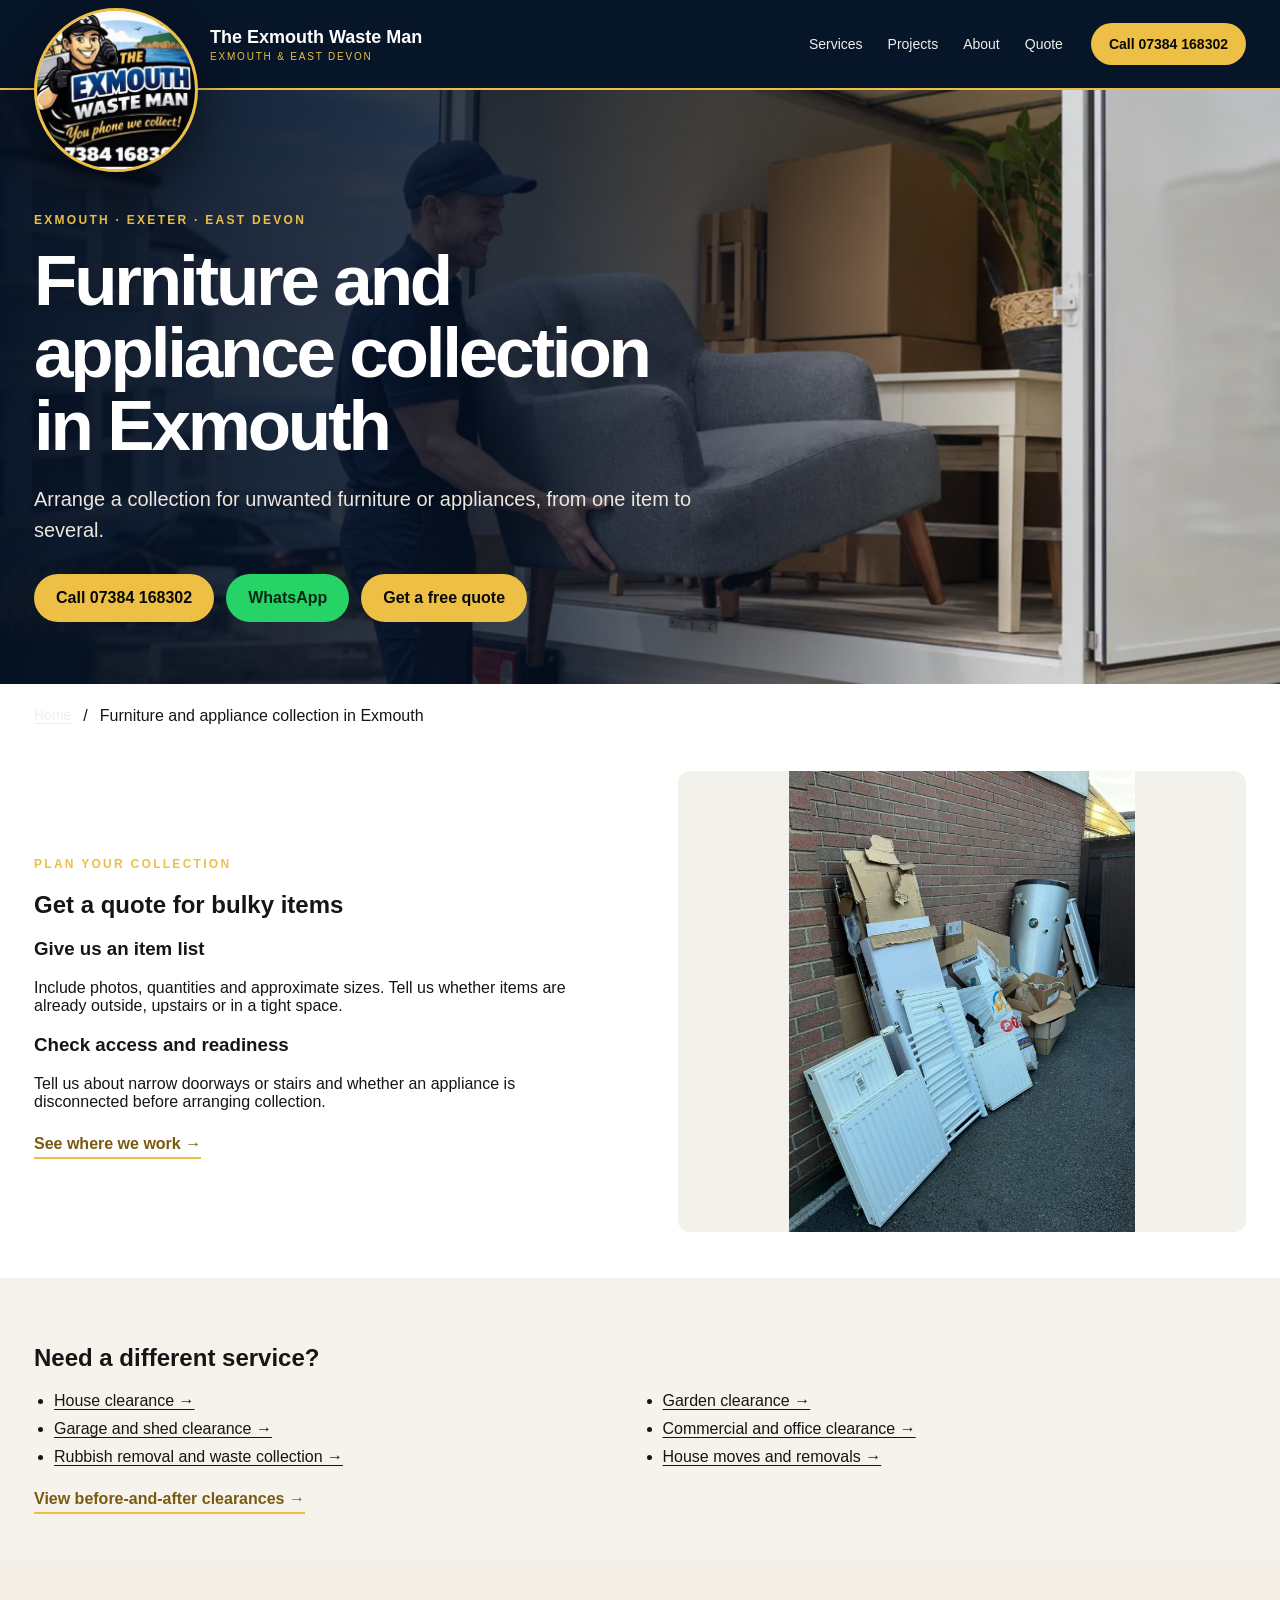
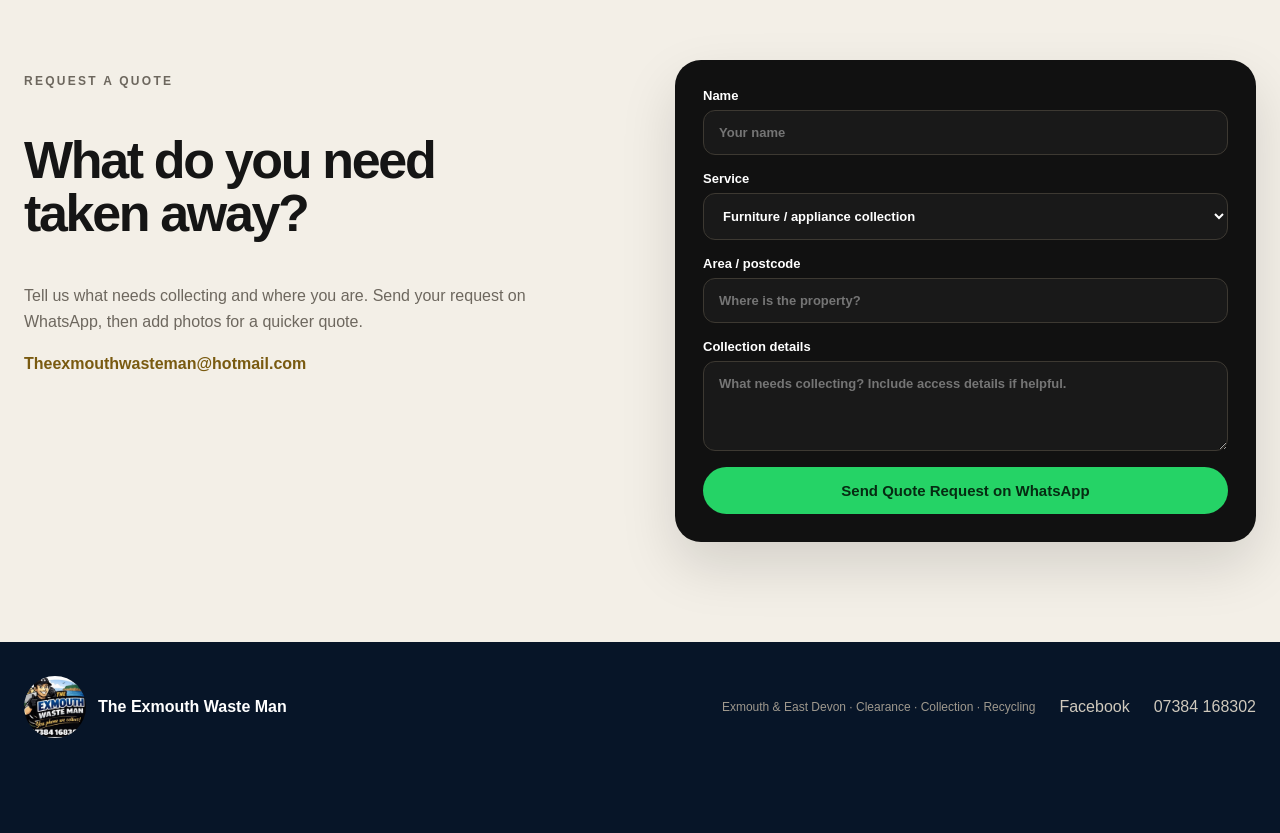
<file: furniture-appliance-collection.html>
<!doctype html><html lang="en-GB"><head><meta charset="utf-8"><meta name="viewport" content="width=device-width,initial-scale=1"><meta name="theme-color" content="#071625"><title>Furniture and appliance collection in Exmouth | The Exmouth Waste Man</title><meta name="description" content="Furniture and appliance collection in Exmouth, Exeter and East Devon. Arrange a collection for unwanted furniture or appliances, from one item to several."><meta name="robots" content="index,follow,max-image-preview:large"><link rel="canonical" href="https://theexmouthwasteman.co.uk/furniture-appliance-collection.html"><link rel="icon" href="assets/favicon.png"><link rel="stylesheet" href="style.css?v=seo-1"><meta property="og:type" content="website"><meta property="og:locale" content="en_GB"><meta property="og:site_name" content="The Exmouth Waste Man"><meta property="og:title" content="Furniture and appliance collection in Exmouth | The Exmouth Waste Man"><meta property="og:description" content="Furniture and appliance collection in Exmouth, Exeter and East Devon. Arrange a collection for unwanted furniture or appliances, from one item to several."><meta property="og:url" content="https://theexmouthwasteman.co.uk/furniture-appliance-collection.html"><meta property="og:image" content="https://theexmouthwasteman.co.uk/assets/exmouth-waste-man-share.jpg"><meta property="og:image:secure_url" content="https://theexmouthwasteman.co.uk/assets/exmouth-waste-man-share.jpg"><meta property="og:image:width" content="1200"><meta property="og:image:height" content="630"><meta property="og:image:alt" content="The Exmouth Waste Man, Exmouth and East Devon"><meta name="twitter:card" content="summary_large_image"><meta name="twitter:title" content="Furniture and appliance collection in Exmouth | The Exmouth Waste Man"><meta name="twitter:description" content="Furniture and appliance collection in Exmouth, Exeter and East Devon. Arrange a collection for unwanted furniture or appliances, from one item to several."><meta name="twitter:image" content="https://theexmouthwasteman.co.uk/assets/exmouth-waste-man-share.jpg"><meta name="twitter:image:alt" content="The Exmouth Waste Man, Exmouth and East Devon"><script type="application/ld+json">{"@context": "https://schema.org", "@graph": [{"@type": "LocalBusiness", "@id": "https://theexmouthwasteman.co.uk/#business", "name": "The Exmouth Waste Man", "url": "https://theexmouthwasteman.co.uk/", "logo": "https://theexmouthwasteman.co.uk/assets/logo.png", "image": "https://theexmouthwasteman.co.uk/assets/exmouth-waste-man-share.jpg", "telephone": "+447384168302", "email": "Theexmouthwasteman@hotmail.com", "areaServed": ["Exmouth", "Exeter", "Lympstone", "Budleigh Salterton", "Woodbury", "Topsham", "Exton", "Withycombe", "Littleham", "East Devon"], "sameAs": ["https://www.facebook.com/exmouthwasteman"]}, {"@type": "WebSite", "@id": "https://theexmouthwasteman.co.uk/#website", "url": "https://theexmouthwasteman.co.uk/", "name": "The Exmouth Waste Man", "publisher": {"@id": "https://theexmouthwasteman.co.uk/#business"}}, {"@type": "WebPage", "@id": "https://theexmouthwasteman.co.uk/furniture-appliance-collection.html#page", "url": "https://theexmouthwasteman.co.uk/furniture-appliance-collection.html", "name": "Furniture and appliance collection in Exmouth | The Exmouth Waste Man", "description": "Furniture and appliance collection in Exmouth, Exeter and East Devon. Arrange a collection for unwanted furniture or appliances, from one item to several.", "isPartOf": {"@id": "https://theexmouthwasteman.co.uk/#website"}, "inLanguage": "en-GB"}, {"@type": "BreadcrumbList", "itemListElement": [{"@type": "ListItem", "position": 1, "name": "Home", "item": "https://theexmouthwasteman.co.uk/"}, {"@type": "ListItem", "position": 2, "name": "Furniture and appliance collection in Exmouth", "item": "https://theexmouthwasteman.co.uk/furniture-appliance-collection.html"}]}, {"@type": "Service", "name": "Furniture / appliance collection", "url": "https://theexmouthwasteman.co.uk/furniture-appliance-collection.html", "provider": {"@id": "https://theexmouthwasteman.co.uk/#business"}, "areaServed": ["Exmouth", "Exeter", "Lympstone", "Budleigh Salterton", "Woodbury", "Topsham", "Exton", "Withycombe", "Littleham", "East Devon"]}]}</script></head><body data-service="Furniture / appliance collection"><a class="skip" href="#top">Skip to content</a><header class="site-header">
  <div class="nav-wrap">
    <a class="brand" href="index.html" aria-label="The Exmouth Waste Man home">
      <img src="assets/logo.png" alt="The Exmouth Waste Man logo" width="320" height="320">
    </a>
    <div class="brand-copy">
      <strong>The Exmouth Waste Man</strong>
      <span>Exmouth & East Devon</span>
    </div>
    <nav id="site-nav" aria-label="Main navigation">
      <a href="index.html#services">Services</a>
      <a href="clearance-projects.html">Projects</a>
      <a href="index.html#about">About</a>
      <a href="#quote">Quote</a>
    </nav>
    <a class="head-call" href="tel:+447384168302">Call 07384 168302</a>
  <button class="menu-toggle" type="button" aria-controls="site-nav" aria-expanded="false">Menu</button></div>
</header><main id="top"><section class="hero inner-hero"><img class="hero-bg" src="assets/hero.webp" alt="" fetchpriority="high" width="1400" height="1050"><div class="hero-mask"></div><div class="hero-inner"><p class="eyebrow">EXMOUTH · EXETER · EAST DEVON</p><h1>Furniture and appliance collection in Exmouth</h1><p class="lead">Arrange a collection for unwanted furniture or appliances, from one item to several.</p><div class="hero-actions"><a class="btn primary" href="tel:+447384168302">Call 07384 168302</a><a class="btn whatsapp" href="https://wa.me/447384168302?text=Hi%2C%20I%E2%80%99d%20like%20a%20quote%20for%20Furniture%20/%20appliance%20collection.">WhatsApp</a><a class="btn primary" href="#quote">Get a free quote</a></div></div></section><nav class="seo-wrap crumbs" aria-label="Breadcrumb"><a href="index.html">Home</a><span aria-current="page">Furniture and appliance collection in Exmouth</span></nav><section class="seo-wrap seo-detail"><div><p class="kicker">PLAN YOUR COLLECTION</p><h2>Get a quote for bulky items</h2><h3>Give us an item list</h3><p>Include photos, quantities and approximate sizes. Tell us whether items are already outside, upstairs or in a tight space.</p><h3>Check access and readiness</h3><p>Tell us about narrow doorways or stairs and whether an appliance is disconnected before arranging collection.</p><a class="text-link" href="service-areas.html">See where we work →</a></div><img src="assets/before-2.webp" alt="Furniture and appliance collection service from The Exmouth Waste Man" loading="lazy" width="1200" height="1600"></section><section class="seo-related"><div class="seo-wrap"><h2>Need a different service?</h2><ul class="seo-links"><li><a href="house-clearance.html">House clearance →</a></li><li><a href="garden-clearance.html">Garden clearance →</a></li><li><a href="garage-shed-clearance.html">Garage and shed clearance →</a></li><li><a href="commercial-clearance.html">Commercial and office clearance →</a></li><li><a href="rubbish-removal.html">Rubbish removal and waste collection →</a></li><li><a href="house-moves.html">House moves and removals →</a></li></ul><a class="text-link" href="clearance-projects.html">View before-and-after clearances →</a></div></section><section class="quote" id="quote">
  <div>
    <p class="kicker">REQUEST A QUOTE</p>
    <h2>What do you need<br>taken away?</h2>
    <p>Tell us what needs collecting and where you are. Send your request on WhatsApp, then add photos for a quicker quote.</p>
    <p><a class="email-link" href="mailto:Theexmouthwasteman@hotmail.com">Theexmouthwasteman@hotmail.com</a></p>
  </div>
  <form class="wa-form" id="wa-form">
    <label>Name<input autocomplete="name" id="q-name" required placeholder="Your name"></label>
    <label>Service
      <select id="q-service" required>
        <option value="">Choose a service</option>
        <option>House / property clearance</option>
        <option>Garden clearance</option>
        <option>Garage / shed clearance</option>
        <option>Furniture / appliance collection</option>
        <option>House move</option><option>Commercial / office clearance</option><option>Other waste collection</option>
      </select>
    </label>
    <label>Area / postcode<input id="q-area" required placeholder="Where is the property?"></label>
    <label>Collection details<textarea id="q-details" rows="4" required placeholder="What needs collecting? Include access details if helpful."></textarea></label>
    <button type="submit">Send Quote Request on WhatsApp</button>
  </form>
</section></main><footer>
  <div class="footer-brand"><img src="assets/logo.png" alt="The Exmouth Waste Man logo" width="320" height="320"><span>The Exmouth Waste Man</span></div>
  <p>Exmouth & East Devon · Clearance · Collection · Recycling</p><a href="https://www.facebook.com/exmouthwasteman" target="_blank" rel="noopener">Facebook</a>
  <a href="tel:+447384168302">07384 168302</a>
</footer><div class="floating" id="floating" hidden inert aria-label="Quick contact">
  <a href="tel:+447384168302">Call</a>
  <a href="https://wa.me/447384168302?text=Hi%20The%20Exmouth%20Waste%20Man%2C%20I%27d%20like%20a%20quote." target="_blank" rel="noopener">WhatsApp</a>
</div><script src="site.js" defer></script></body></html>
</file>
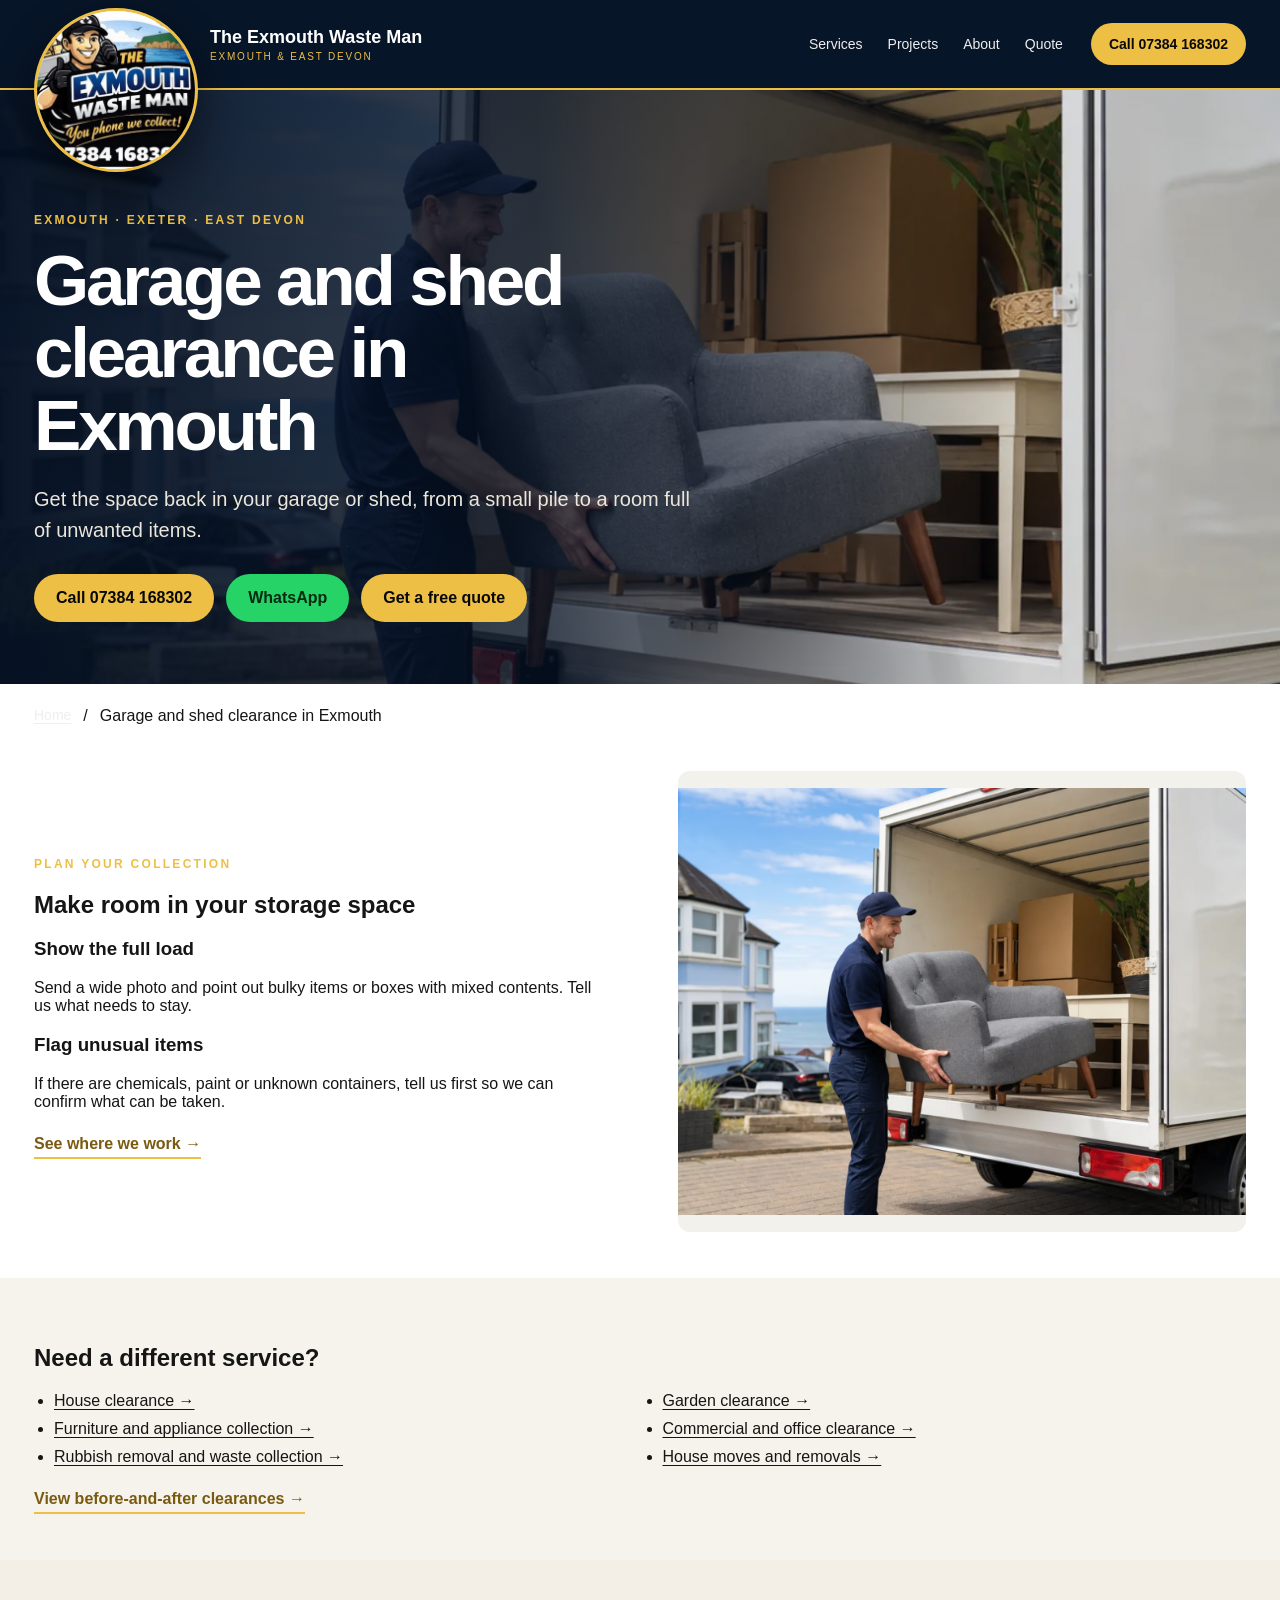
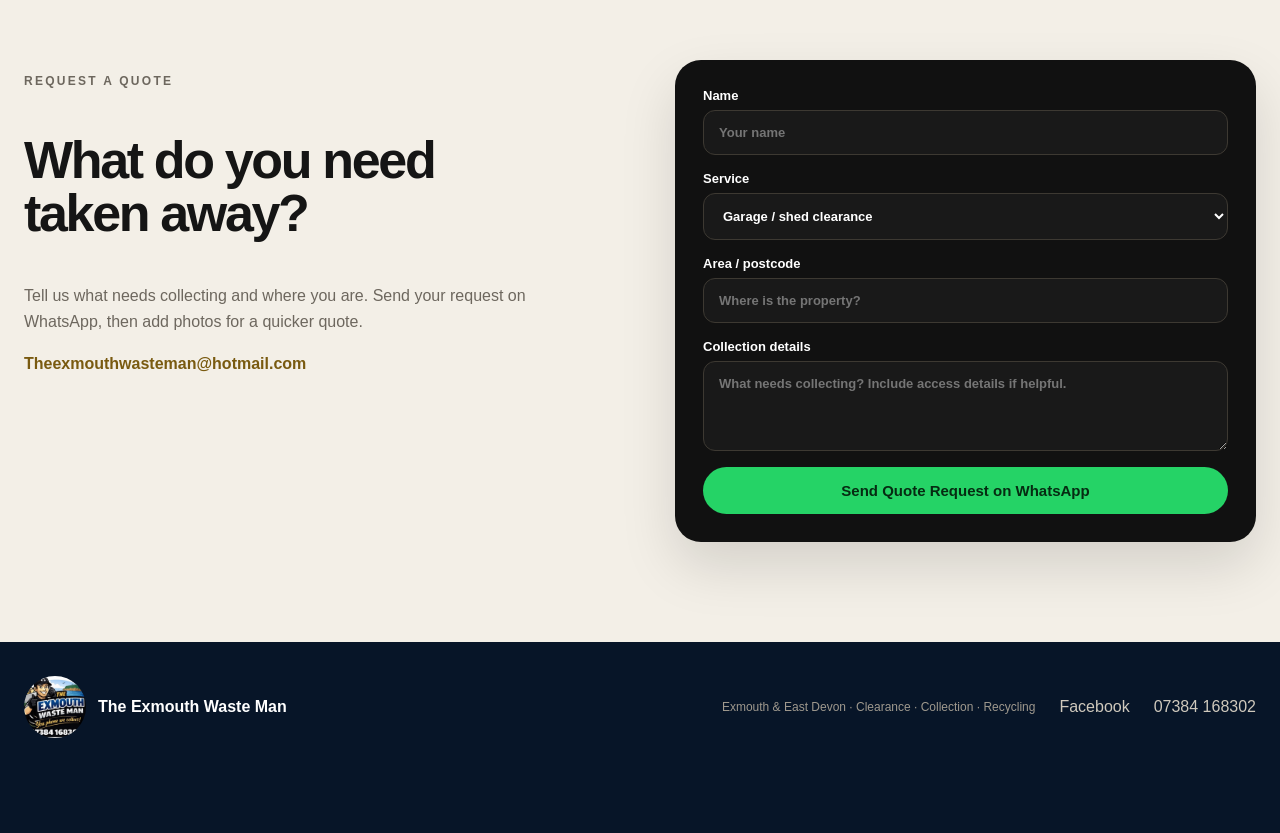
<file: garage-shed-clearance.html>
<!doctype html><html lang="en-GB"><head><meta charset="utf-8"><meta name="viewport" content="width=device-width,initial-scale=1"><meta name="theme-color" content="#071625"><title>Garage and shed clearance in Exmouth | The Exmouth Waste Man</title><meta name="description" content="Garage and shed clearance in Exmouth, Exeter and East Devon. Get the space back in your garage or shed, from a small pile to a room full of unwanted items."><meta name="robots" content="index,follow,max-image-preview:large"><link rel="canonical" href="https://theexmouthwasteman.co.uk/garage-shed-clearance.html"><link rel="icon" href="assets/favicon.png"><link rel="stylesheet" href="style.css?v=seo-1"><meta property="og:type" content="website"><meta property="og:locale" content="en_GB"><meta property="og:site_name" content="The Exmouth Waste Man"><meta property="og:title" content="Garage and shed clearance in Exmouth | The Exmouth Waste Man"><meta property="og:description" content="Garage and shed clearance in Exmouth, Exeter and East Devon. Get the space back in your garage or shed, from a small pile to a room full of unwanted items."><meta property="og:url" content="https://theexmouthwasteman.co.uk/garage-shed-clearance.html"><meta property="og:image" content="https://theexmouthwasteman.co.uk/assets/exmouth-waste-man-share.jpg"><meta property="og:image:secure_url" content="https://theexmouthwasteman.co.uk/assets/exmouth-waste-man-share.jpg"><meta property="og:image:width" content="1200"><meta property="og:image:height" content="630"><meta property="og:image:alt" content="The Exmouth Waste Man, Exmouth and East Devon"><meta name="twitter:card" content="summary_large_image"><meta name="twitter:title" content="Garage and shed clearance in Exmouth | The Exmouth Waste Man"><meta name="twitter:description" content="Garage and shed clearance in Exmouth, Exeter and East Devon. Get the space back in your garage or shed, from a small pile to a room full of unwanted items."><meta name="twitter:image" content="https://theexmouthwasteman.co.uk/assets/exmouth-waste-man-share.jpg"><meta name="twitter:image:alt" content="The Exmouth Waste Man, Exmouth and East Devon"><script type="application/ld+json">{"@context": "https://schema.org", "@graph": [{"@type": "LocalBusiness", "@id": "https://theexmouthwasteman.co.uk/#business", "name": "The Exmouth Waste Man", "url": "https://theexmouthwasteman.co.uk/", "logo": "https://theexmouthwasteman.co.uk/assets/logo.png", "image": "https://theexmouthwasteman.co.uk/assets/exmouth-waste-man-share.jpg", "telephone": "+447384168302", "email": "Theexmouthwasteman@hotmail.com", "areaServed": ["Exmouth", "Exeter", "Lympstone", "Budleigh Salterton", "Woodbury", "Topsham", "Exton", "Withycombe", "Littleham", "East Devon"], "sameAs": ["https://www.facebook.com/exmouthwasteman"]}, {"@type": "WebSite", "@id": "https://theexmouthwasteman.co.uk/#website", "url": "https://theexmouthwasteman.co.uk/", "name": "The Exmouth Waste Man", "publisher": {"@id": "https://theexmouthwasteman.co.uk/#business"}}, {"@type": "WebPage", "@id": "https://theexmouthwasteman.co.uk/garage-shed-clearance.html#page", "url": "https://theexmouthwasteman.co.uk/garage-shed-clearance.html", "name": "Garage and shed clearance in Exmouth | The Exmouth Waste Man", "description": "Garage and shed clearance in Exmouth, Exeter and East Devon. Get the space back in your garage or shed, from a small pile to a room full of unwanted items.", "isPartOf": {"@id": "https://theexmouthwasteman.co.uk/#website"}, "inLanguage": "en-GB"}, {"@type": "BreadcrumbList", "itemListElement": [{"@type": "ListItem", "position": 1, "name": "Home", "item": "https://theexmouthwasteman.co.uk/"}, {"@type": "ListItem", "position": 2, "name": "Garage and shed clearance in Exmouth", "item": "https://theexmouthwasteman.co.uk/garage-shed-clearance.html"}]}, {"@type": "Service", "name": "Garage / shed clearance", "url": "https://theexmouthwasteman.co.uk/garage-shed-clearance.html", "provider": {"@id": "https://theexmouthwasteman.co.uk/#business"}, "areaServed": ["Exmouth", "Exeter", "Lympstone", "Budleigh Salterton", "Woodbury", "Topsham", "Exton", "Withycombe", "Littleham", "East Devon"]}]}</script></head><body data-service="Garage / shed clearance"><a class="skip" href="#top">Skip to content</a><header class="site-header">
  <div class="nav-wrap">
    <a class="brand" href="index.html" aria-label="The Exmouth Waste Man home">
      <img src="assets/logo.png" alt="The Exmouth Waste Man logo" width="320" height="320">
    </a>
    <div class="brand-copy">
      <strong>The Exmouth Waste Man</strong>
      <span>Exmouth & East Devon</span>
    </div>
    <nav id="site-nav" aria-label="Main navigation">
      <a href="index.html#services">Services</a>
      <a href="clearance-projects.html">Projects</a>
      <a href="index.html#about">About</a>
      <a href="#quote">Quote</a>
    </nav>
    <a class="head-call" href="tel:+447384168302">Call 07384 168302</a>
  <button class="menu-toggle" type="button" aria-controls="site-nav" aria-expanded="false">Menu</button></div>
</header><main id="top"><section class="hero inner-hero"><img class="hero-bg" src="assets/hero.webp" alt="" fetchpriority="high" width="1400" height="1050"><div class="hero-mask"></div><div class="hero-inner"><p class="eyebrow">EXMOUTH · EXETER · EAST DEVON</p><h1>Garage and shed clearance in Exmouth</h1><p class="lead">Get the space back in your garage or shed, from a small pile to a room full of unwanted items.</p><div class="hero-actions"><a class="btn primary" href="tel:+447384168302">Call 07384 168302</a><a class="btn whatsapp" href="https://wa.me/447384168302?text=Hi%2C%20I%E2%80%99d%20like%20a%20quote%20for%20Garage%20/%20shed%20clearance.">WhatsApp</a><a class="btn primary" href="#quote">Get a free quote</a></div></div></section><nav class="seo-wrap crumbs" aria-label="Breadcrumb"><a href="index.html">Home</a><span aria-current="page">Garage and shed clearance in Exmouth</span></nav><section class="seo-wrap seo-detail"><div><p class="kicker">PLAN YOUR COLLECTION</p><h2>Make room in your storage space</h2><h3>Show the full load</h3><p>Send a wide photo and point out bulky items or boxes with mixed contents. Tell us what needs to stay.</p><h3>Flag unusual items</h3><p>If there are chemicals, paint or unknown containers, tell us first so we can confirm what can be taken.</p><a class="text-link" href="service-areas.html">See where we work →</a></div><img src="assets/hero.webp" alt="Garage and shed clearance service from The Exmouth Waste Man" loading="lazy" width="1400" height="1050"></section><section class="seo-related"><div class="seo-wrap"><h2>Need a different service?</h2><ul class="seo-links"><li><a href="house-clearance.html">House clearance →</a></li><li><a href="garden-clearance.html">Garden clearance →</a></li><li><a href="furniture-appliance-collection.html">Furniture and appliance collection →</a></li><li><a href="commercial-clearance.html">Commercial and office clearance →</a></li><li><a href="rubbish-removal.html">Rubbish removal and waste collection →</a></li><li><a href="house-moves.html">House moves and removals →</a></li></ul><a class="text-link" href="clearance-projects.html">View before-and-after clearances →</a></div></section><section class="quote" id="quote">
  <div>
    <p class="kicker">REQUEST A QUOTE</p>
    <h2>What do you need<br>taken away?</h2>
    <p>Tell us what needs collecting and where you are. Send your request on WhatsApp, then add photos for a quicker quote.</p>
    <p><a class="email-link" href="mailto:Theexmouthwasteman@hotmail.com">Theexmouthwasteman@hotmail.com</a></p>
  </div>
  <form class="wa-form" id="wa-form">
    <label>Name<input autocomplete="name" id="q-name" required placeholder="Your name"></label>
    <label>Service
      <select id="q-service" required>
        <option value="">Choose a service</option>
        <option>House / property clearance</option>
        <option>Garden clearance</option>
        <option>Garage / shed clearance</option>
        <option>Furniture / appliance collection</option>
        <option>House move</option><option>Commercial / office clearance</option><option>Other waste collection</option>
      </select>
    </label>
    <label>Area / postcode<input id="q-area" required placeholder="Where is the property?"></label>
    <label>Collection details<textarea id="q-details" rows="4" required placeholder="What needs collecting? Include access details if helpful."></textarea></label>
    <button type="submit">Send Quote Request on WhatsApp</button>
  </form>
</section></main><footer>
  <div class="footer-brand"><img src="assets/logo.png" alt="The Exmouth Waste Man logo" width="320" height="320"><span>The Exmouth Waste Man</span></div>
  <p>Exmouth & East Devon · Clearance · Collection · Recycling</p><a href="https://www.facebook.com/exmouthwasteman" target="_blank" rel="noopener">Facebook</a>
  <a href="tel:+447384168302">07384 168302</a>
</footer><div class="floating" id="floating" hidden inert aria-label="Quick contact">
  <a href="tel:+447384168302">Call</a>
  <a href="https://wa.me/447384168302?text=Hi%20The%20Exmouth%20Waste%20Man%2C%20I%27d%20like%20a%20quote." target="_blank" rel="noopener">WhatsApp</a>
</div><script src="site.js" defer></script></body></html>
</file>
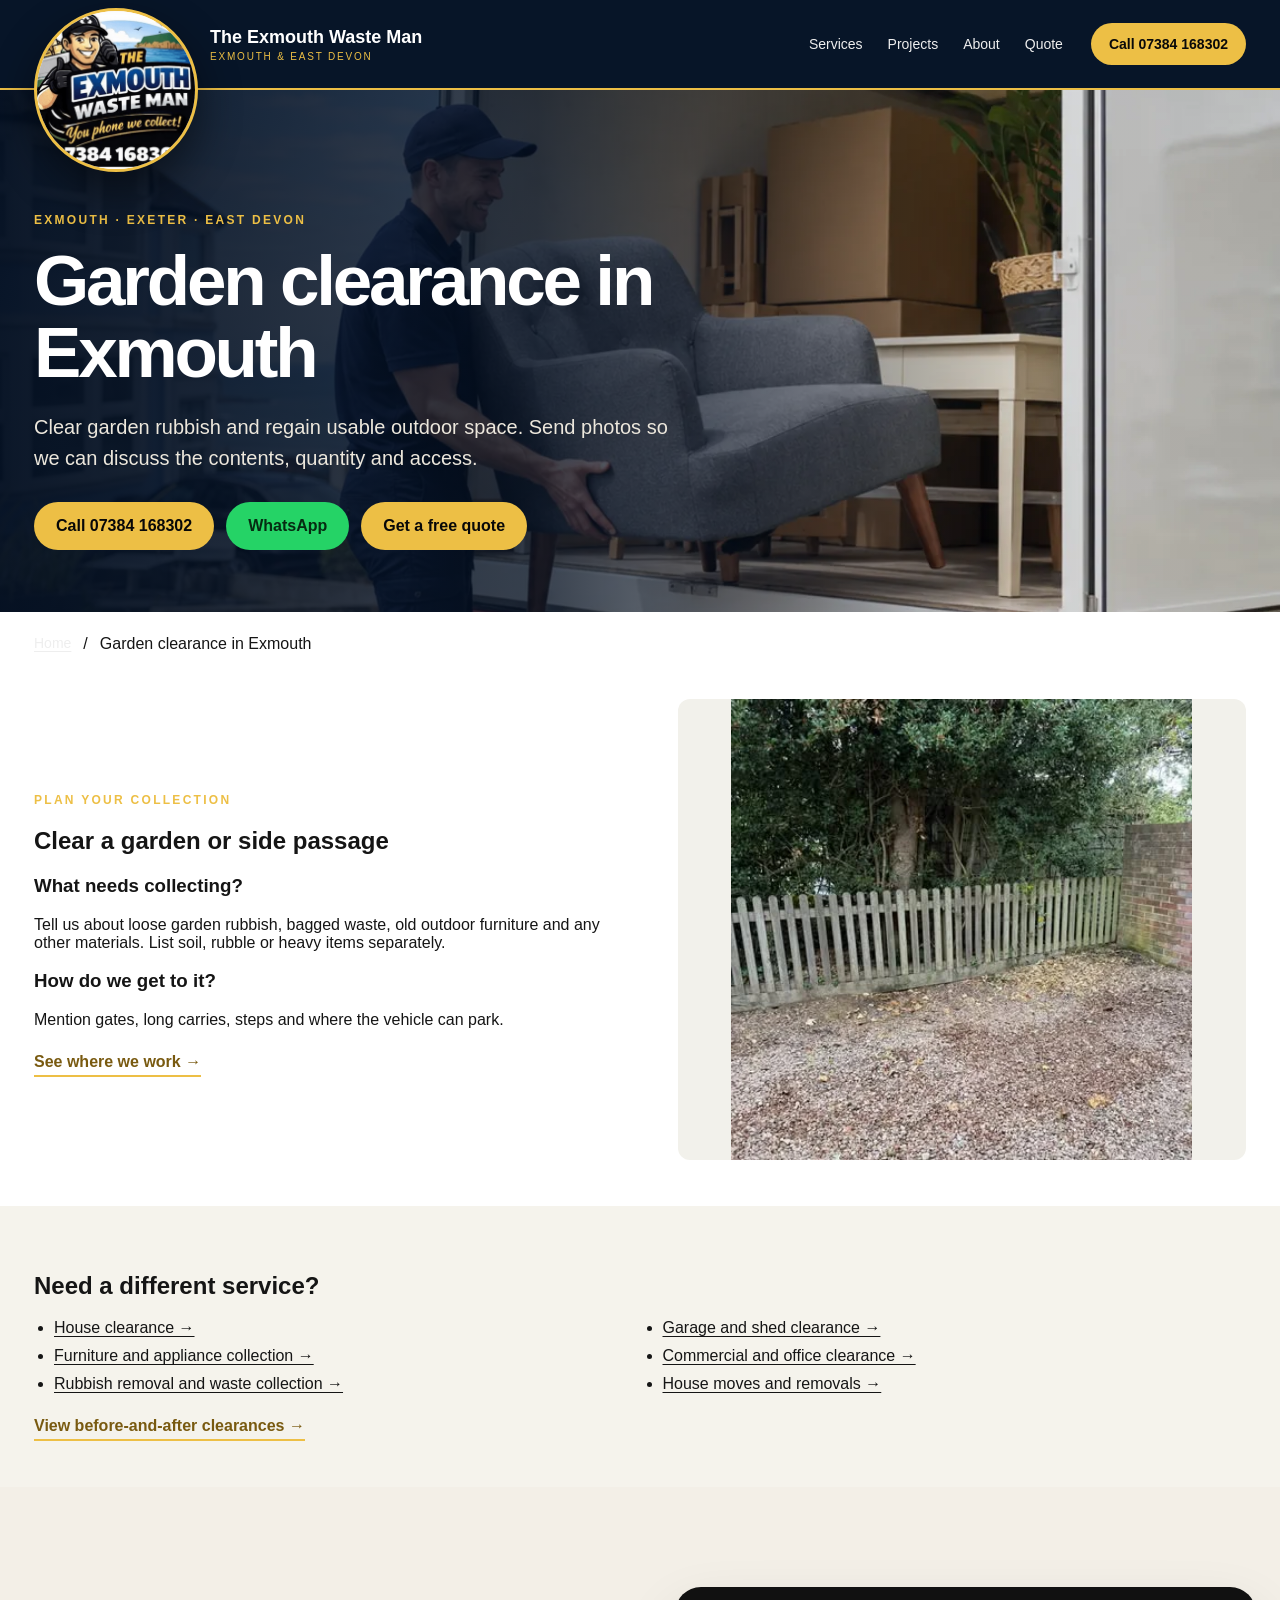
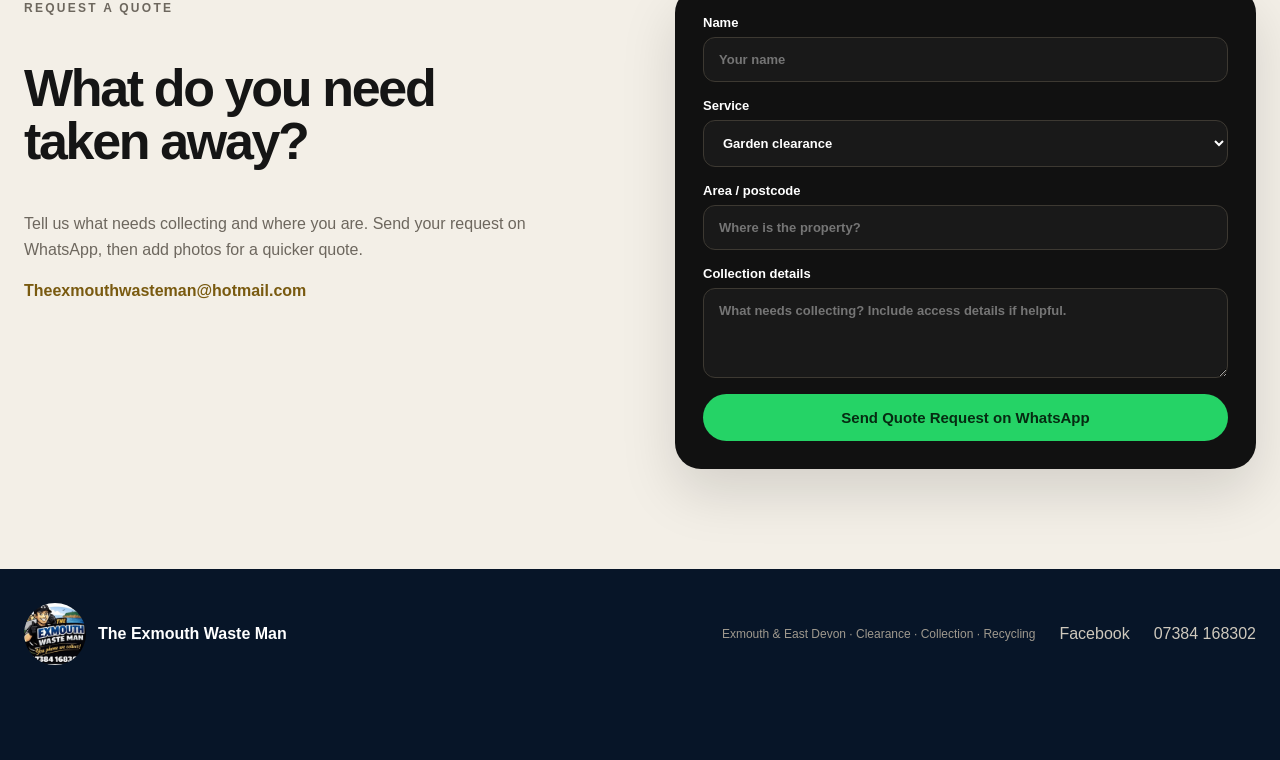
<file: garden-clearance.html>
<!doctype html><html lang="en-GB"><head><meta charset="utf-8"><meta name="viewport" content="width=device-width,initial-scale=1"><meta name="theme-color" content="#071625"><title>Garden clearance in Exmouth | The Exmouth Waste Man</title><meta name="description" content="Garden clearance in Exmouth, Exeter and East Devon. Clear garden rubbish and regain usable outdoor space. Send photos so we can discuss the contents, quantity and access."><meta name="robots" content="index,follow,max-image-preview:large"><link rel="canonical" href="https://theexmouthwasteman.co.uk/garden-clearance.html"><link rel="icon" href="assets/favicon.png"><link rel="stylesheet" href="style.css?v=seo-1"><meta property="og:type" content="website"><meta property="og:locale" content="en_GB"><meta property="og:site_name" content="The Exmouth Waste Man"><meta property="og:title" content="Garden clearance in Exmouth | The Exmouth Waste Man"><meta property="og:description" content="Garden clearance in Exmouth, Exeter and East Devon. Clear garden rubbish and regain usable outdoor space. Send photos so we can discuss the contents, quantity and access."><meta property="og:url" content="https://theexmouthwasteman.co.uk/garden-clearance.html"><meta property="og:image" content="https://theexmouthwasteman.co.uk/assets/exmouth-waste-man-share.jpg"><meta property="og:image:secure_url" content="https://theexmouthwasteman.co.uk/assets/exmouth-waste-man-share.jpg"><meta property="og:image:width" content="1200"><meta property="og:image:height" content="630"><meta property="og:image:alt" content="The Exmouth Waste Man, Exmouth and East Devon"><meta name="twitter:card" content="summary_large_image"><meta name="twitter:title" content="Garden clearance in Exmouth | The Exmouth Waste Man"><meta name="twitter:description" content="Garden clearance in Exmouth, Exeter and East Devon. Clear garden rubbish and regain usable outdoor space. Send photos so we can discuss the contents, quantity and access."><meta name="twitter:image" content="https://theexmouthwasteman.co.uk/assets/exmouth-waste-man-share.jpg"><meta name="twitter:image:alt" content="The Exmouth Waste Man, Exmouth and East Devon"><script type="application/ld+json">{"@context": "https://schema.org", "@graph": [{"@type": "LocalBusiness", "@id": "https://theexmouthwasteman.co.uk/#business", "name": "The Exmouth Waste Man", "url": "https://theexmouthwasteman.co.uk/", "logo": "https://theexmouthwasteman.co.uk/assets/logo.png", "image": "https://theexmouthwasteman.co.uk/assets/exmouth-waste-man-share.jpg", "telephone": "+447384168302", "email": "Theexmouthwasteman@hotmail.com", "areaServed": ["Exmouth", "Exeter", "Lympstone", "Budleigh Salterton", "Woodbury", "Topsham", "Exton", "Withycombe", "Littleham", "East Devon"], "sameAs": ["https://www.facebook.com/exmouthwasteman"]}, {"@type": "WebSite", "@id": "https://theexmouthwasteman.co.uk/#website", "url": "https://theexmouthwasteman.co.uk/", "name": "The Exmouth Waste Man", "publisher": {"@id": "https://theexmouthwasteman.co.uk/#business"}}, {"@type": "WebPage", "@id": "https://theexmouthwasteman.co.uk/garden-clearance.html#page", "url": "https://theexmouthwasteman.co.uk/garden-clearance.html", "name": "Garden clearance in Exmouth | The Exmouth Waste Man", "description": "Garden clearance in Exmouth, Exeter and East Devon. Clear garden rubbish and regain usable outdoor space. Send photos so we can discuss the contents, quantity and access.", "isPartOf": {"@id": "https://theexmouthwasteman.co.uk/#website"}, "inLanguage": "en-GB"}, {"@type": "BreadcrumbList", "itemListElement": [{"@type": "ListItem", "position": 1, "name": "Home", "item": "https://theexmouthwasteman.co.uk/"}, {"@type": "ListItem", "position": 2, "name": "Garden clearance in Exmouth", "item": "https://theexmouthwasteman.co.uk/garden-clearance.html"}]}, {"@type": "Service", "name": "Garden clearance", "url": "https://theexmouthwasteman.co.uk/garden-clearance.html", "provider": {"@id": "https://theexmouthwasteman.co.uk/#business"}, "areaServed": ["Exmouth", "Exeter", "Lympstone", "Budleigh Salterton", "Woodbury", "Topsham", "Exton", "Withycombe", "Littleham", "East Devon"]}]}</script></head><body data-service="Garden clearance"><a class="skip" href="#top">Skip to content</a><header class="site-header">
  <div class="nav-wrap">
    <a class="brand" href="index.html" aria-label="The Exmouth Waste Man home">
      <img src="assets/logo.png" alt="The Exmouth Waste Man logo" width="320" height="320">
    </a>
    <div class="brand-copy">
      <strong>The Exmouth Waste Man</strong>
      <span>Exmouth & East Devon</span>
    </div>
    <nav id="site-nav" aria-label="Main navigation">
      <a href="index.html#services">Services</a>
      <a href="clearance-projects.html">Projects</a>
      <a href="index.html#about">About</a>
      <a href="#quote">Quote</a>
    </nav>
    <a class="head-call" href="tel:+447384168302">Call 07384 168302</a>
  <button class="menu-toggle" type="button" aria-controls="site-nav" aria-expanded="false">Menu</button></div>
</header><main id="top"><section class="hero inner-hero"><img class="hero-bg" src="assets/hero.webp" alt="" fetchpriority="high" width="1400" height="1050"><div class="hero-mask"></div><div class="hero-inner"><p class="eyebrow">EXMOUTH · EXETER · EAST DEVON</p><h1>Garden clearance in Exmouth</h1><p class="lead">Clear garden rubbish and regain usable outdoor space. Send photos so we can discuss the contents, quantity and access.</p><div class="hero-actions"><a class="btn primary" href="tel:+447384168302">Call 07384 168302</a><a class="btn whatsapp" href="https://wa.me/447384168302?text=Hi%2C%20I%E2%80%99d%20like%20a%20quote%20for%20Garden%20clearance.">WhatsApp</a><a class="btn primary" href="#quote">Get a free quote</a></div></div></section><nav class="seo-wrap crumbs" aria-label="Breadcrumb"><a href="index.html">Home</a><span aria-current="page">Garden clearance in Exmouth</span></nav><section class="seo-wrap seo-detail"><div><p class="kicker">PLAN YOUR COLLECTION</p><h2>Clear a garden or side passage</h2><h3>What needs collecting?</h3><p>Tell us about loose garden rubbish, bagged waste, old outdoor furniture and any other materials. List soil, rubble or heavy items separately.</p><h3>How do we get to it?</h3><p>Mention gates, long carries, steps and where the vehicle can park.</p><a class="text-link" href="service-areas.html">See where we work →</a></div><img src="assets/after-1.webp" alt="Garden clearance service from The Exmouth Waste Man" loading="lazy" width="414" height="414"></section><section class="seo-related"><div class="seo-wrap"><h2>Need a different service?</h2><ul class="seo-links"><li><a href="house-clearance.html">House clearance →</a></li><li><a href="garage-shed-clearance.html">Garage and shed clearance →</a></li><li><a href="furniture-appliance-collection.html">Furniture and appliance collection →</a></li><li><a href="commercial-clearance.html">Commercial and office clearance →</a></li><li><a href="rubbish-removal.html">Rubbish removal and waste collection →</a></li><li><a href="house-moves.html">House moves and removals →</a></li></ul><a class="text-link" href="clearance-projects.html">View before-and-after clearances →</a></div></section><section class="quote" id="quote">
  <div>
    <p class="kicker">REQUEST A QUOTE</p>
    <h2>What do you need<br>taken away?</h2>
    <p>Tell us what needs collecting and where you are. Send your request on WhatsApp, then add photos for a quicker quote.</p>
    <p><a class="email-link" href="mailto:Theexmouthwasteman@hotmail.com">Theexmouthwasteman@hotmail.com</a></p>
  </div>
  <form class="wa-form" id="wa-form">
    <label>Name<input autocomplete="name" id="q-name" required placeholder="Your name"></label>
    <label>Service
      <select id="q-service" required>
        <option value="">Choose a service</option>
        <option>House / property clearance</option>
        <option>Garden clearance</option>
        <option>Garage / shed clearance</option>
        <option>Furniture / appliance collection</option>
        <option>House move</option><option>Commercial / office clearance</option><option>Other waste collection</option>
      </select>
    </label>
    <label>Area / postcode<input id="q-area" required placeholder="Where is the property?"></label>
    <label>Collection details<textarea id="q-details" rows="4" required placeholder="What needs collecting? Include access details if helpful."></textarea></label>
    <button type="submit">Send Quote Request on WhatsApp</button>
  </form>
</section></main><footer>
  <div class="footer-brand"><img src="assets/logo.png" alt="The Exmouth Waste Man logo" width="320" height="320"><span>The Exmouth Waste Man</span></div>
  <p>Exmouth & East Devon · Clearance · Collection · Recycling</p><a href="https://www.facebook.com/exmouthwasteman" target="_blank" rel="noopener">Facebook</a>
  <a href="tel:+447384168302">07384 168302</a>
</footer><div class="floating" id="floating" hidden inert aria-label="Quick contact">
  <a href="tel:+447384168302">Call</a>
  <a href="https://wa.me/447384168302?text=Hi%20The%20Exmouth%20Waste%20Man%2C%20I%27d%20like%20a%20quote." target="_blank" rel="noopener">WhatsApp</a>
</div><script src="site.js" defer></script></body></html>
</file>
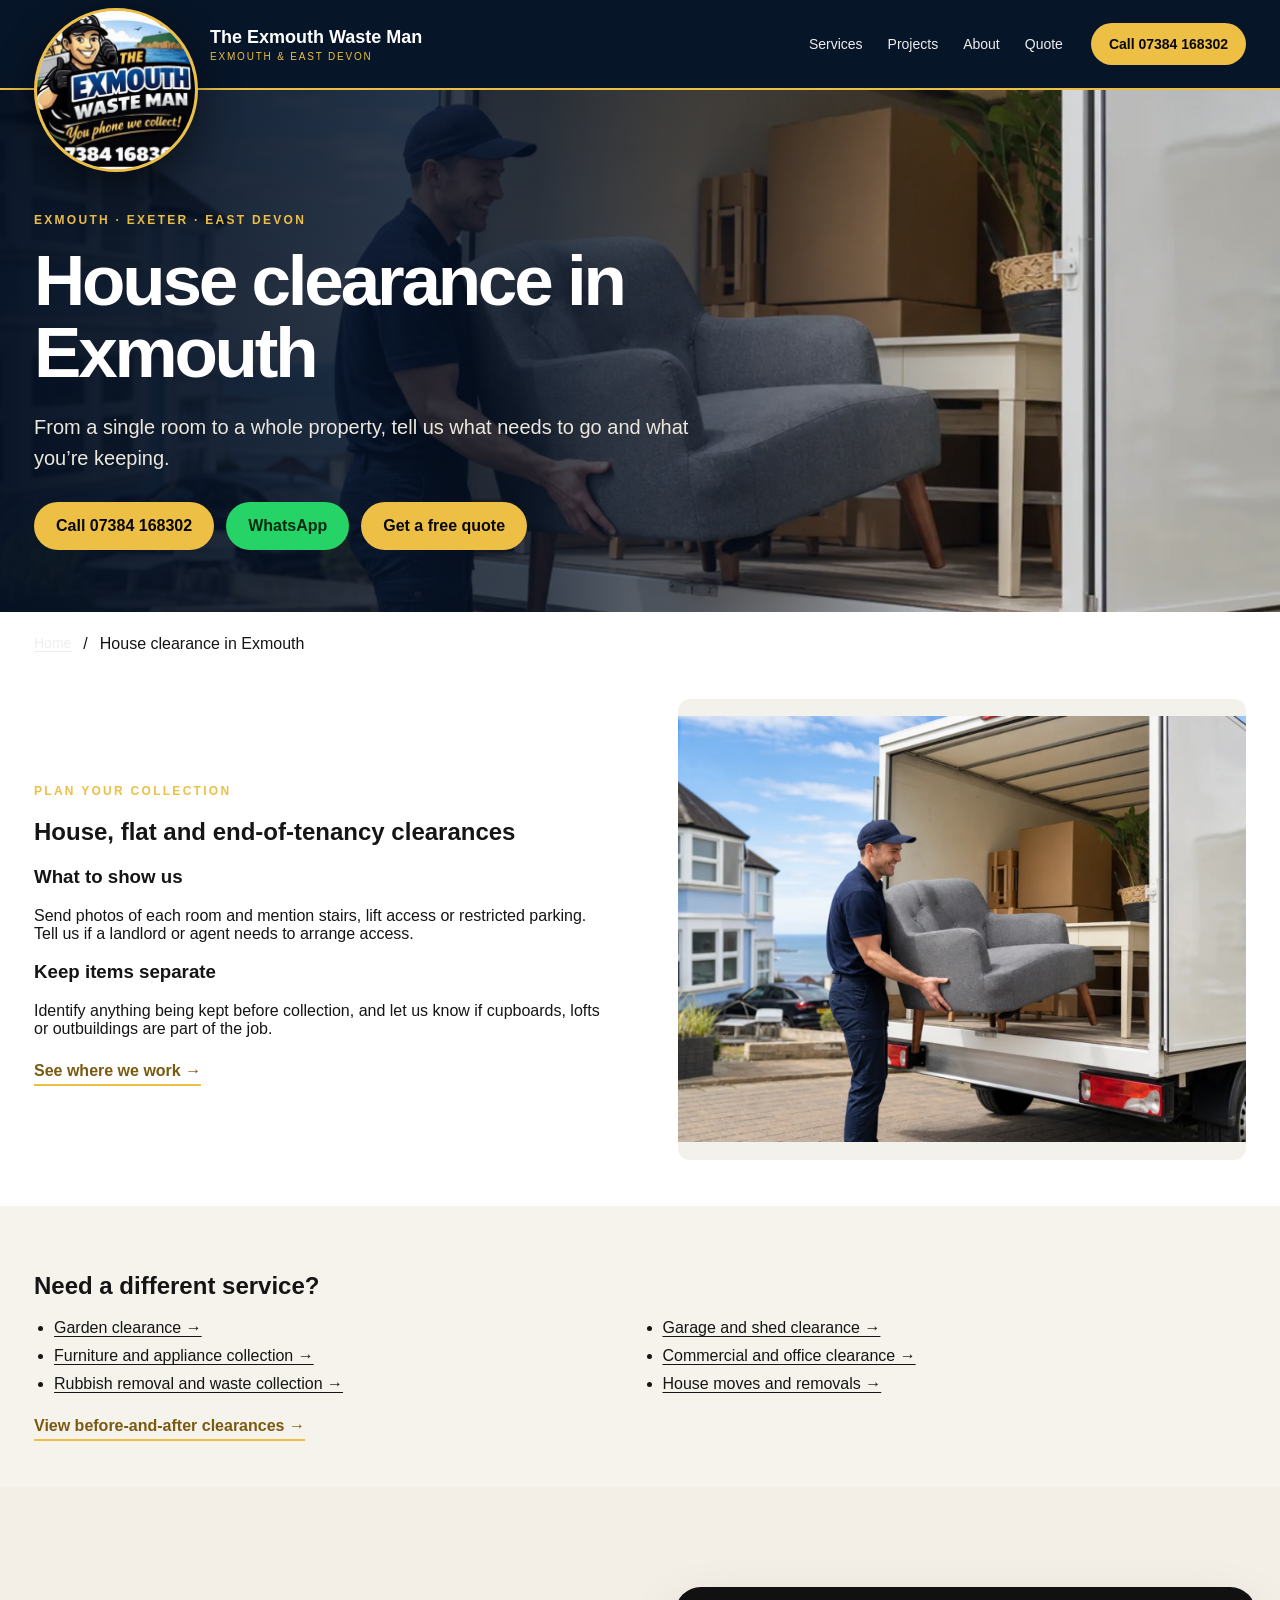
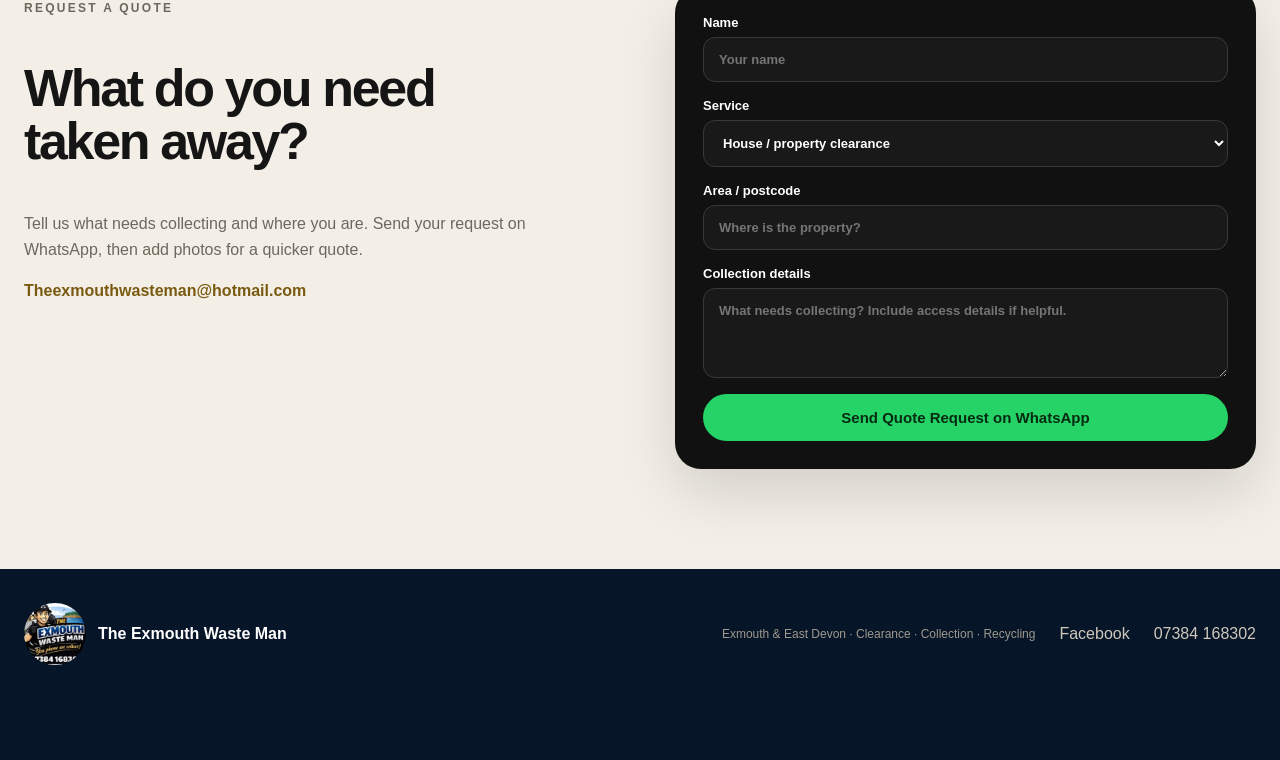
<file: house-clearance.html>
<!doctype html><html lang="en-GB"><head><meta charset="utf-8"><meta name="viewport" content="width=device-width,initial-scale=1"><meta name="theme-color" content="#071625"><title>House clearance in Exmouth | The Exmouth Waste Man</title><meta name="description" content="House clearance in Exmouth, Exeter and East Devon. From a single room to a whole property, tell us what needs to go and what you’re keeping."><meta name="robots" content="index,follow,max-image-preview:large"><link rel="canonical" href="https://theexmouthwasteman.co.uk/house-clearance.html"><link rel="icon" href="assets/favicon.png"><link rel="stylesheet" href="style.css?v=seo-1"><meta property="og:type" content="website"><meta property="og:locale" content="en_GB"><meta property="og:site_name" content="The Exmouth Waste Man"><meta property="og:title" content="House clearance in Exmouth | The Exmouth Waste Man"><meta property="og:description" content="House clearance in Exmouth, Exeter and East Devon. From a single room to a whole property, tell us what needs to go and what you’re keeping."><meta property="og:url" content="https://theexmouthwasteman.co.uk/house-clearance.html"><meta property="og:image" content="https://theexmouthwasteman.co.uk/assets/exmouth-waste-man-share.jpg"><meta property="og:image:secure_url" content="https://theexmouthwasteman.co.uk/assets/exmouth-waste-man-share.jpg"><meta property="og:image:width" content="1200"><meta property="og:image:height" content="630"><meta property="og:image:alt" content="The Exmouth Waste Man, Exmouth and East Devon"><meta name="twitter:card" content="summary_large_image"><meta name="twitter:title" content="House clearance in Exmouth | The Exmouth Waste Man"><meta name="twitter:description" content="House clearance in Exmouth, Exeter and East Devon. From a single room to a whole property, tell us what needs to go and what you’re keeping."><meta name="twitter:image" content="https://theexmouthwasteman.co.uk/assets/exmouth-waste-man-share.jpg"><meta name="twitter:image:alt" content="The Exmouth Waste Man, Exmouth and East Devon"><script type="application/ld+json">{"@context": "https://schema.org", "@graph": [{"@type": "LocalBusiness", "@id": "https://theexmouthwasteman.co.uk/#business", "name": "The Exmouth Waste Man", "url": "https://theexmouthwasteman.co.uk/", "logo": "https://theexmouthwasteman.co.uk/assets/logo.png", "image": "https://theexmouthwasteman.co.uk/assets/exmouth-waste-man-share.jpg", "telephone": "+447384168302", "email": "Theexmouthwasteman@hotmail.com", "areaServed": ["Exmouth", "Exeter", "Lympstone", "Budleigh Salterton", "Woodbury", "Topsham", "Exton", "Withycombe", "Littleham", "East Devon"], "sameAs": ["https://www.facebook.com/exmouthwasteman"]}, {"@type": "WebSite", "@id": "https://theexmouthwasteman.co.uk/#website", "url": "https://theexmouthwasteman.co.uk/", "name": "The Exmouth Waste Man", "publisher": {"@id": "https://theexmouthwasteman.co.uk/#business"}}, {"@type": "WebPage", "@id": "https://theexmouthwasteman.co.uk/house-clearance.html#page", "url": "https://theexmouthwasteman.co.uk/house-clearance.html", "name": "House clearance in Exmouth | The Exmouth Waste Man", "description": "House clearance in Exmouth, Exeter and East Devon. From a single room to a whole property, tell us what needs to go and what you’re keeping.", "isPartOf": {"@id": "https://theexmouthwasteman.co.uk/#website"}, "inLanguage": "en-GB"}, {"@type": "BreadcrumbList", "itemListElement": [{"@type": "ListItem", "position": 1, "name": "Home", "item": "https://theexmouthwasteman.co.uk/"}, {"@type": "ListItem", "position": 2, "name": "House clearance in Exmouth", "item": "https://theexmouthwasteman.co.uk/house-clearance.html"}]}, {"@type": "Service", "name": "House / property clearance", "url": "https://theexmouthwasteman.co.uk/house-clearance.html", "provider": {"@id": "https://theexmouthwasteman.co.uk/#business"}, "areaServed": ["Exmouth", "Exeter", "Lympstone", "Budleigh Salterton", "Woodbury", "Topsham", "Exton", "Withycombe", "Littleham", "East Devon"]}]}</script></head><body data-service="House / property clearance"><a class="skip" href="#top">Skip to content</a><header class="site-header">
  <div class="nav-wrap">
    <a class="brand" href="index.html" aria-label="The Exmouth Waste Man home">
      <img src="assets/logo.png" alt="The Exmouth Waste Man logo" width="320" height="320">
    </a>
    <div class="brand-copy">
      <strong>The Exmouth Waste Man</strong>
      <span>Exmouth & East Devon</span>
    </div>
    <nav id="site-nav" aria-label="Main navigation">
      <a href="index.html#services">Services</a>
      <a href="clearance-projects.html">Projects</a>
      <a href="index.html#about">About</a>
      <a href="#quote">Quote</a>
    </nav>
    <a class="head-call" href="tel:+447384168302">Call 07384 168302</a>
  <button class="menu-toggle" type="button" aria-controls="site-nav" aria-expanded="false">Menu</button></div>
</header><main id="top"><section class="hero inner-hero"><img class="hero-bg" src="assets/hero.webp" alt="" fetchpriority="high" width="1400" height="1050"><div class="hero-mask"></div><div class="hero-inner"><p class="eyebrow">EXMOUTH · EXETER · EAST DEVON</p><h1>House clearance in Exmouth</h1><p class="lead">From a single room to a whole property, tell us what needs to go and what you’re keeping.</p><div class="hero-actions"><a class="btn primary" href="tel:+447384168302">Call 07384 168302</a><a class="btn whatsapp" href="https://wa.me/447384168302?text=Hi%2C%20I%E2%80%99d%20like%20a%20quote%20for%20House%20/%20property%20clearance.">WhatsApp</a><a class="btn primary" href="#quote">Get a free quote</a></div></div></section><nav class="seo-wrap crumbs" aria-label="Breadcrumb"><a href="index.html">Home</a><span aria-current="page">House clearance in Exmouth</span></nav><section class="seo-wrap seo-detail"><div><p class="kicker">PLAN YOUR COLLECTION</p><h2>House, flat and end-of-tenancy clearances</h2><h3>What to show us</h3><p>Send photos of each room and mention stairs, lift access or restricted parking. Tell us if a landlord or agent needs to arrange access.</p><h3>Keep items separate</h3><p>Identify anything being kept before collection, and let us know if cupboards, lofts or outbuildings are part of the job.</p><a class="text-link" href="service-areas.html">See where we work →</a></div><img src="assets/hero.webp" alt="House clearance service from The Exmouth Waste Man" loading="lazy" width="1400" height="1050"></section><section class="seo-related"><div class="seo-wrap"><h2>Need a different service?</h2><ul class="seo-links"><li><a href="garden-clearance.html">Garden clearance →</a></li><li><a href="garage-shed-clearance.html">Garage and shed clearance →</a></li><li><a href="furniture-appliance-collection.html">Furniture and appliance collection →</a></li><li><a href="commercial-clearance.html">Commercial and office clearance →</a></li><li><a href="rubbish-removal.html">Rubbish removal and waste collection →</a></li><li><a href="house-moves.html">House moves and removals →</a></li></ul><a class="text-link" href="clearance-projects.html">View before-and-after clearances →</a></div></section><section class="quote" id="quote">
  <div>
    <p class="kicker">REQUEST A QUOTE</p>
    <h2>What do you need<br>taken away?</h2>
    <p>Tell us what needs collecting and where you are. Send your request on WhatsApp, then add photos for a quicker quote.</p>
    <p><a class="email-link" href="mailto:Theexmouthwasteman@hotmail.com">Theexmouthwasteman@hotmail.com</a></p>
  </div>
  <form class="wa-form" id="wa-form">
    <label>Name<input autocomplete="name" id="q-name" required placeholder="Your name"></label>
    <label>Service
      <select id="q-service" required>
        <option value="">Choose a service</option>
        <option>House / property clearance</option>
        <option>Garden clearance</option>
        <option>Garage / shed clearance</option>
        <option>Furniture / appliance collection</option>
        <option>House move</option><option>Commercial / office clearance</option><option>Other waste collection</option>
      </select>
    </label>
    <label>Area / postcode<input id="q-area" required placeholder="Where is the property?"></label>
    <label>Collection details<textarea id="q-details" rows="4" required placeholder="What needs collecting? Include access details if helpful."></textarea></label>
    <button type="submit">Send Quote Request on WhatsApp</button>
  </form>
</section></main><footer>
  <div class="footer-brand"><img src="assets/logo.png" alt="The Exmouth Waste Man logo" width="320" height="320"><span>The Exmouth Waste Man</span></div>
  <p>Exmouth & East Devon · Clearance · Collection · Recycling</p><a href="https://www.facebook.com/exmouthwasteman" target="_blank" rel="noopener">Facebook</a>
  <a href="tel:+447384168302">07384 168302</a>
</footer><div class="floating" id="floating" hidden inert aria-label="Quick contact">
  <a href="tel:+447384168302">Call</a>
  <a href="https://wa.me/447384168302?text=Hi%20The%20Exmouth%20Waste%20Man%2C%20I%27d%20like%20a%20quote." target="_blank" rel="noopener">WhatsApp</a>
</div><script src="site.js" defer></script></body></html>
</file>
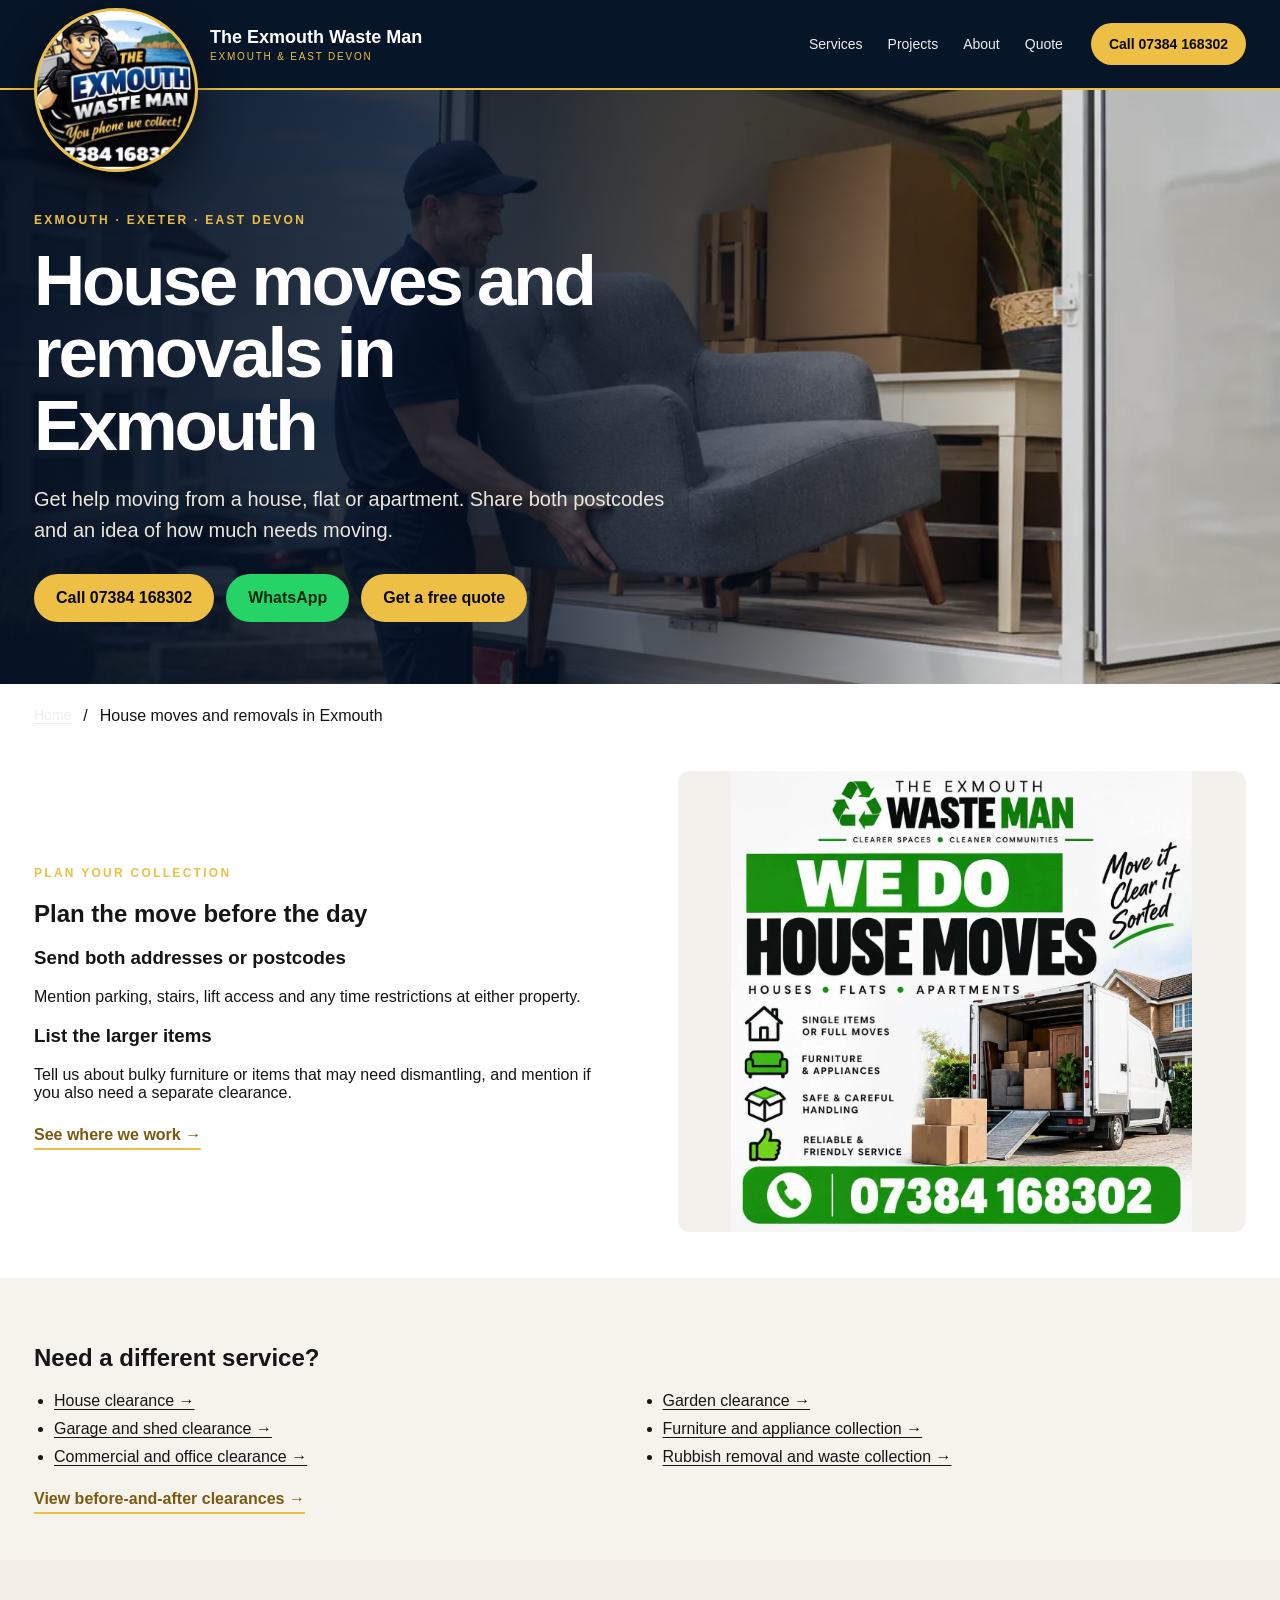
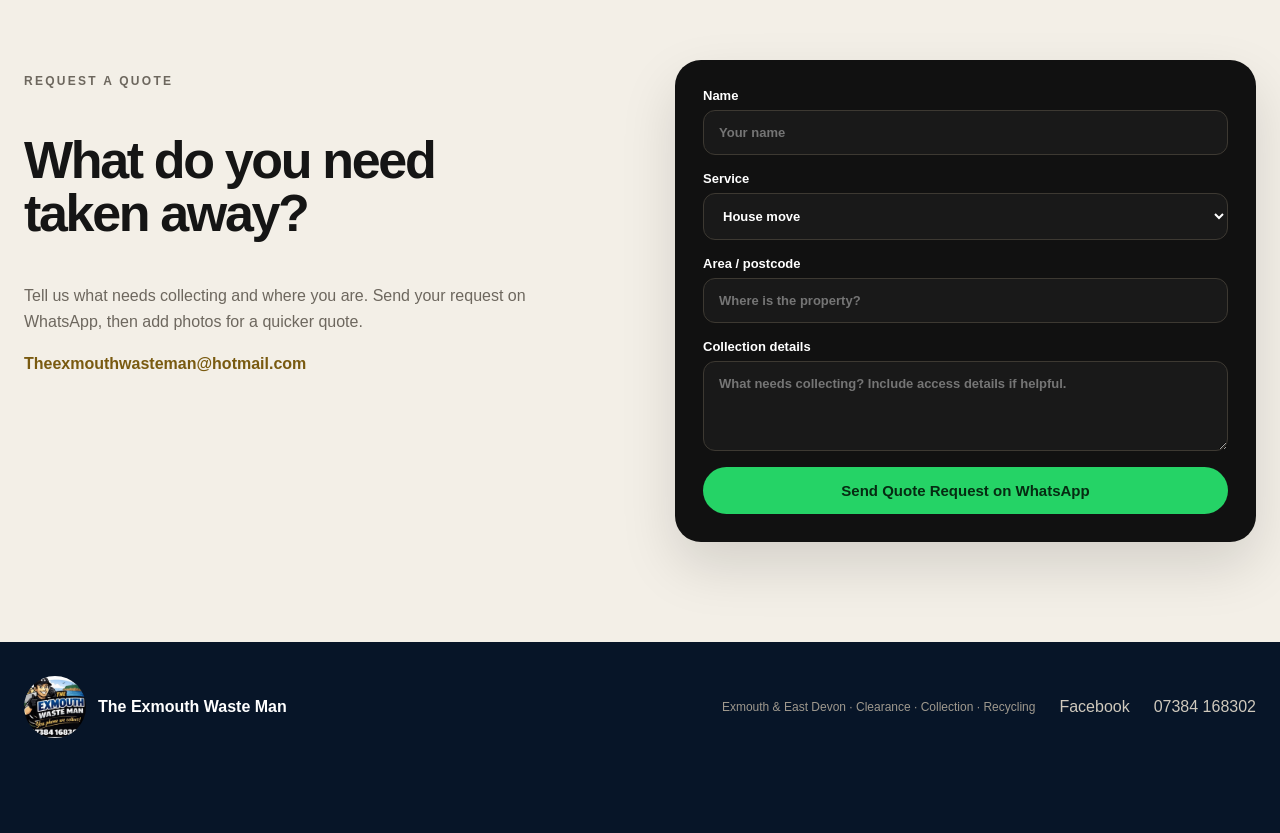
<file: house-moves.html>
<!doctype html><html lang="en-GB"><head><meta charset="utf-8"><meta name="viewport" content="width=device-width,initial-scale=1"><meta name="theme-color" content="#071625"><title>House moves and removals in Exmouth | The Exmouth Waste Man</title><meta name="description" content="House moves and removals in Exmouth, Exeter and East Devon. Get help moving from a house, flat or apartment. Share both postcodes and an idea of how much needs moving."><meta name="robots" content="index,follow,max-image-preview:large"><link rel="canonical" href="https://theexmouthwasteman.co.uk/house-moves.html"><link rel="icon" href="assets/favicon.png"><link rel="stylesheet" href="style.css?v=seo-1"><meta property="og:type" content="website"><meta property="og:locale" content="en_GB"><meta property="og:site_name" content="The Exmouth Waste Man"><meta property="og:title" content="House moves and removals in Exmouth | The Exmouth Waste Man"><meta property="og:description" content="House moves and removals in Exmouth, Exeter and East Devon. Get help moving from a house, flat or apartment. Share both postcodes and an idea of how much needs moving."><meta property="og:url" content="https://theexmouthwasteman.co.uk/house-moves.html"><meta property="og:image" content="https://theexmouthwasteman.co.uk/assets/exmouth-waste-man-share.jpg"><meta property="og:image:secure_url" content="https://theexmouthwasteman.co.uk/assets/exmouth-waste-man-share.jpg"><meta property="og:image:width" content="1200"><meta property="og:image:height" content="630"><meta property="og:image:alt" content="The Exmouth Waste Man, Exmouth and East Devon"><meta name="twitter:card" content="summary_large_image"><meta name="twitter:title" content="House moves and removals in Exmouth | The Exmouth Waste Man"><meta name="twitter:description" content="House moves and removals in Exmouth, Exeter and East Devon. Get help moving from a house, flat or apartment. Share both postcodes and an idea of how much needs moving."><meta name="twitter:image" content="https://theexmouthwasteman.co.uk/assets/exmouth-waste-man-share.jpg"><meta name="twitter:image:alt" content="The Exmouth Waste Man, Exmouth and East Devon"><script type="application/ld+json">{"@context": "https://schema.org", "@graph": [{"@type": "LocalBusiness", "@id": "https://theexmouthwasteman.co.uk/#business", "name": "The Exmouth Waste Man", "url": "https://theexmouthwasteman.co.uk/", "logo": "https://theexmouthwasteman.co.uk/assets/logo.png", "image": "https://theexmouthwasteman.co.uk/assets/exmouth-waste-man-share.jpg", "telephone": "+447384168302", "email": "Theexmouthwasteman@hotmail.com", "areaServed": ["Exmouth", "Exeter", "Lympstone", "Budleigh Salterton", "Woodbury", "Topsham", "Exton", "Withycombe", "Littleham", "East Devon"], "sameAs": ["https://www.facebook.com/exmouthwasteman"]}, {"@type": "WebSite", "@id": "https://theexmouthwasteman.co.uk/#website", "url": "https://theexmouthwasteman.co.uk/", "name": "The Exmouth Waste Man", "publisher": {"@id": "https://theexmouthwasteman.co.uk/#business"}}, {"@type": "WebPage", "@id": "https://theexmouthwasteman.co.uk/house-moves.html#page", "url": "https://theexmouthwasteman.co.uk/house-moves.html", "name": "House moves and removals in Exmouth | The Exmouth Waste Man", "description": "House moves and removals in Exmouth, Exeter and East Devon. Get help moving from a house, flat or apartment. Share both postcodes and an idea of how much needs moving.", "isPartOf": {"@id": "https://theexmouthwasteman.co.uk/#website"}, "inLanguage": "en-GB"}, {"@type": "BreadcrumbList", "itemListElement": [{"@type": "ListItem", "position": 1, "name": "Home", "item": "https://theexmouthwasteman.co.uk/"}, {"@type": "ListItem", "position": 2, "name": "House moves and removals in Exmouth", "item": "https://theexmouthwasteman.co.uk/house-moves.html"}]}, {"@type": "Service", "name": "House move", "url": "https://theexmouthwasteman.co.uk/house-moves.html", "provider": {"@id": "https://theexmouthwasteman.co.uk/#business"}, "areaServed": ["Exmouth", "Exeter", "Lympstone", "Budleigh Salterton", "Woodbury", "Topsham", "Exton", "Withycombe", "Littleham", "East Devon"]}]}</script></head><body data-service="House move"><a class="skip" href="#top">Skip to content</a><header class="site-header">
  <div class="nav-wrap">
    <a class="brand" href="index.html" aria-label="The Exmouth Waste Man home">
      <img src="assets/logo.png" alt="The Exmouth Waste Man logo" width="320" height="320">
    </a>
    <div class="brand-copy">
      <strong>The Exmouth Waste Man</strong>
      <span>Exmouth & East Devon</span>
    </div>
    <nav id="site-nav" aria-label="Main navigation">
      <a href="index.html#services">Services</a>
      <a href="clearance-projects.html">Projects</a>
      <a href="index.html#about">About</a>
      <a href="#quote">Quote</a>
    </nav>
    <a class="head-call" href="tel:+447384168302">Call 07384 168302</a>
  <button class="menu-toggle" type="button" aria-controls="site-nav" aria-expanded="false">Menu</button></div>
</header><main id="top"><section class="hero inner-hero"><img class="hero-bg" src="assets/hero.webp" alt="" fetchpriority="high" width="1400" height="1050"><div class="hero-mask"></div><div class="hero-inner"><p class="eyebrow">EXMOUTH · EXETER · EAST DEVON</p><h1>House moves and removals in Exmouth</h1><p class="lead">Get help moving from a house, flat or apartment. Share both postcodes and an idea of how much needs moving.</p><div class="hero-actions"><a class="btn primary" href="tel:+447384168302">Call 07384 168302</a><a class="btn whatsapp" href="https://wa.me/447384168302?text=Hi%2C%20I%E2%80%99d%20like%20a%20quote%20for%20House%20move.">WhatsApp</a><a class="btn primary" href="#quote">Get a free quote</a></div></div></section><nav class="seo-wrap crumbs" aria-label="Breadcrumb"><a href="index.html">Home</a><span aria-current="page">House moves and removals in Exmouth</span></nav><section class="seo-wrap seo-detail"><div><p class="kicker">PLAN YOUR COLLECTION</p><h2>Plan the move before the day</h2><h3>Send both addresses or postcodes</h3><p>Mention parking, stairs, lift access and any time restrictions at either property.</p><h3>List the larger items</h3><p>Tell us about bulky furniture or items that may need dismantling, and mention if you also need a separate clearance.</p><a class="text-link" href="service-areas.html">See where we work →</a></div><img src="assets/house-moves.webp" alt="House moves and removals service from The Exmouth Waste Man" loading="lazy" width="1254" height="1254"></section><section class="seo-related"><div class="seo-wrap"><h2>Need a different service?</h2><ul class="seo-links"><li><a href="house-clearance.html">House clearance →</a></li><li><a href="garden-clearance.html">Garden clearance →</a></li><li><a href="garage-shed-clearance.html">Garage and shed clearance →</a></li><li><a href="furniture-appliance-collection.html">Furniture and appliance collection →</a></li><li><a href="commercial-clearance.html">Commercial and office clearance →</a></li><li><a href="rubbish-removal.html">Rubbish removal and waste collection →</a></li></ul><a class="text-link" href="clearance-projects.html">View before-and-after clearances →</a></div></section><section class="quote" id="quote">
  <div>
    <p class="kicker">REQUEST A QUOTE</p>
    <h2>What do you need<br>taken away?</h2>
    <p>Tell us what needs collecting and where you are. Send your request on WhatsApp, then add photos for a quicker quote.</p>
    <p><a class="email-link" href="mailto:Theexmouthwasteman@hotmail.com">Theexmouthwasteman@hotmail.com</a></p>
  </div>
  <form class="wa-form" id="wa-form">
    <label>Name<input autocomplete="name" id="q-name" required placeholder="Your name"></label>
    <label>Service
      <select id="q-service" required>
        <option value="">Choose a service</option>
        <option>House / property clearance</option>
        <option>Garden clearance</option>
        <option>Garage / shed clearance</option>
        <option>Furniture / appliance collection</option>
        <option>House move</option><option>Commercial / office clearance</option><option>Other waste collection</option>
      </select>
    </label>
    <label>Area / postcode<input id="q-area" required placeholder="Where is the property?"></label>
    <label>Collection details<textarea id="q-details" rows="4" required placeholder="What needs collecting? Include access details if helpful."></textarea></label>
    <button type="submit">Send Quote Request on WhatsApp</button>
  </form>
</section></main><footer>
  <div class="footer-brand"><img src="assets/logo.png" alt="The Exmouth Waste Man logo" width="320" height="320"><span>The Exmouth Waste Man</span></div>
  <p>Exmouth & East Devon · Clearance · Collection · Recycling</p><a href="https://www.facebook.com/exmouthwasteman" target="_blank" rel="noopener">Facebook</a>
  <a href="tel:+447384168302">07384 168302</a>
</footer><div class="floating" id="floating" hidden inert aria-label="Quick contact">
  <a href="tel:+447384168302">Call</a>
  <a href="https://wa.me/447384168302?text=Hi%20The%20Exmouth%20Waste%20Man%2C%20I%27d%20like%20a%20quote." target="_blank" rel="noopener">WhatsApp</a>
</div><script src="site.js" defer></script></body></html>
</file>
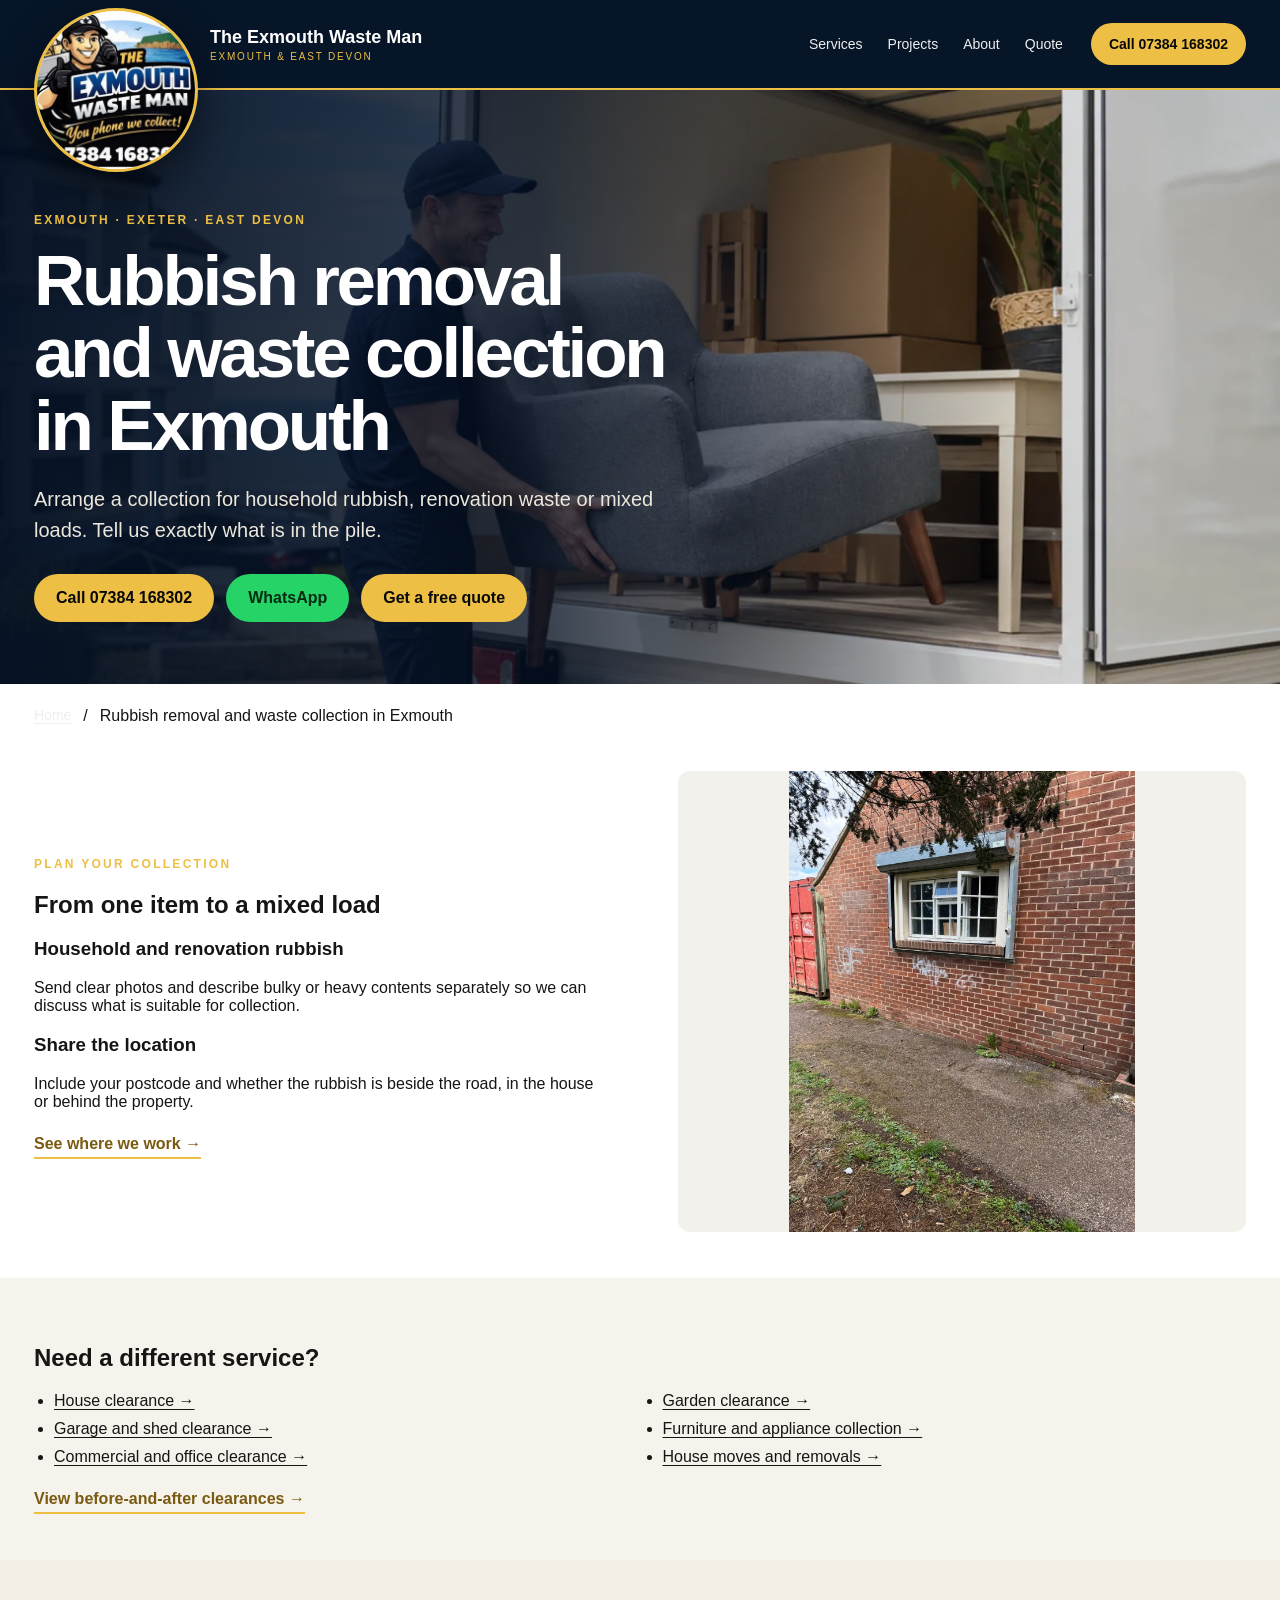
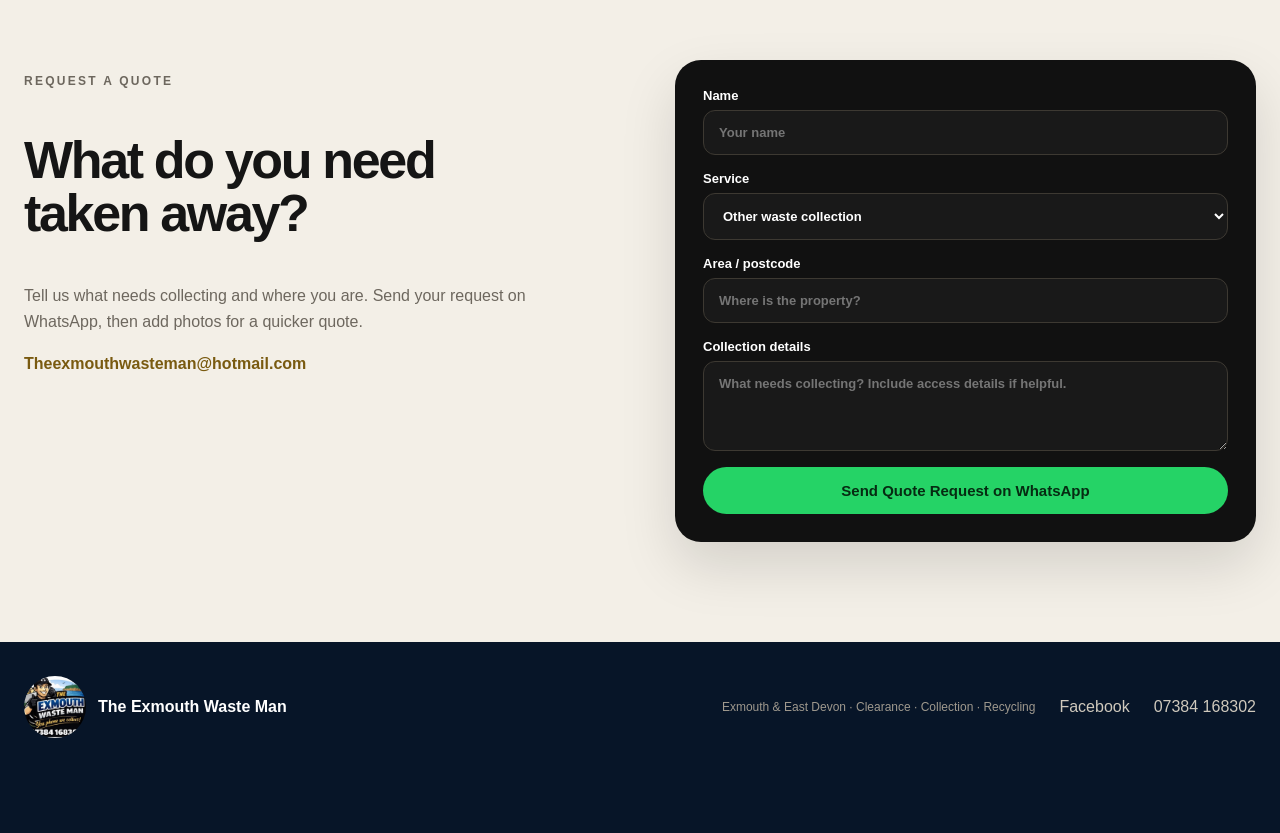
<file: rubbish-removal.html>
<!doctype html><html lang="en-GB"><head><meta charset="utf-8"><meta name="viewport" content="width=device-width,initial-scale=1"><meta name="theme-color" content="#071625"><title>Rubbish removal and waste collection in Exmouth | The Exmouth Waste Man</title><meta name="description" content="Rubbish removal and waste collection in Exmouth, Exeter and East Devon. Arrange a collection for household rubbish, renovation waste or mixed loads. Tell us exactly what is in the pile."><meta name="robots" content="index,follow,max-image-preview:large"><link rel="canonical" href="https://theexmouthwasteman.co.uk/rubbish-removal.html"><link rel="icon" href="assets/favicon.png"><link rel="stylesheet" href="style.css?v=seo-1"><meta property="og:type" content="website"><meta property="og:locale" content="en_GB"><meta property="og:site_name" content="The Exmouth Waste Man"><meta property="og:title" content="Rubbish removal and waste collection in Exmouth | The Exmouth Waste Man"><meta property="og:description" content="Rubbish removal and waste collection in Exmouth, Exeter and East Devon. Arrange a collection for household rubbish, renovation waste or mixed loads. Tell us exactly what is in the pile."><meta property="og:url" content="https://theexmouthwasteman.co.uk/rubbish-removal.html"><meta property="og:image" content="https://theexmouthwasteman.co.uk/assets/exmouth-waste-man-share.jpg"><meta property="og:image:secure_url" content="https://theexmouthwasteman.co.uk/assets/exmouth-waste-man-share.jpg"><meta property="og:image:width" content="1200"><meta property="og:image:height" content="630"><meta property="og:image:alt" content="The Exmouth Waste Man, Exmouth and East Devon"><meta name="twitter:card" content="summary_large_image"><meta name="twitter:title" content="Rubbish removal and waste collection in Exmouth | The Exmouth Waste Man"><meta name="twitter:description" content="Rubbish removal and waste collection in Exmouth, Exeter and East Devon. Arrange a collection for household rubbish, renovation waste or mixed loads. Tell us exactly what is in the pile."><meta name="twitter:image" content="https://theexmouthwasteman.co.uk/assets/exmouth-waste-man-share.jpg"><meta name="twitter:image:alt" content="The Exmouth Waste Man, Exmouth and East Devon"><script type="application/ld+json">{"@context": "https://schema.org", "@graph": [{"@type": "LocalBusiness", "@id": "https://theexmouthwasteman.co.uk/#business", "name": "The Exmouth Waste Man", "url": "https://theexmouthwasteman.co.uk/", "logo": "https://theexmouthwasteman.co.uk/assets/logo.png", "image": "https://theexmouthwasteman.co.uk/assets/exmouth-waste-man-share.jpg", "telephone": "+447384168302", "email": "Theexmouthwasteman@hotmail.com", "areaServed": ["Exmouth", "Exeter", "Lympstone", "Budleigh Salterton", "Woodbury", "Topsham", "Exton", "Withycombe", "Littleham", "East Devon"], "sameAs": ["https://www.facebook.com/exmouthwasteman"]}, {"@type": "WebSite", "@id": "https://theexmouthwasteman.co.uk/#website", "url": "https://theexmouthwasteman.co.uk/", "name": "The Exmouth Waste Man", "publisher": {"@id": "https://theexmouthwasteman.co.uk/#business"}}, {"@type": "WebPage", "@id": "https://theexmouthwasteman.co.uk/rubbish-removal.html#page", "url": "https://theexmouthwasteman.co.uk/rubbish-removal.html", "name": "Rubbish removal and waste collection in Exmouth | The Exmouth Waste Man", "description": "Rubbish removal and waste collection in Exmouth, Exeter and East Devon. Arrange a collection for household rubbish, renovation waste or mixed loads. Tell us exactly what is in the pile.", "isPartOf": {"@id": "https://theexmouthwasteman.co.uk/#website"}, "inLanguage": "en-GB"}, {"@type": "BreadcrumbList", "itemListElement": [{"@type": "ListItem", "position": 1, "name": "Home", "item": "https://theexmouthwasteman.co.uk/"}, {"@type": "ListItem", "position": 2, "name": "Rubbish removal and waste collection in Exmouth", "item": "https://theexmouthwasteman.co.uk/rubbish-removal.html"}]}, {"@type": "Service", "name": "Other waste collection", "url": "https://theexmouthwasteman.co.uk/rubbish-removal.html", "provider": {"@id": "https://theexmouthwasteman.co.uk/#business"}, "areaServed": ["Exmouth", "Exeter", "Lympstone", "Budleigh Salterton", "Woodbury", "Topsham", "Exton", "Withycombe", "Littleham", "East Devon"]}]}</script></head><body data-service="Other waste collection"><a class="skip" href="#top">Skip to content</a><header class="site-header">
  <div class="nav-wrap">
    <a class="brand" href="index.html" aria-label="The Exmouth Waste Man home">
      <img src="assets/logo.png" alt="The Exmouth Waste Man logo" width="320" height="320">
    </a>
    <div class="brand-copy">
      <strong>The Exmouth Waste Man</strong>
      <span>Exmouth & East Devon</span>
    </div>
    <nav id="site-nav" aria-label="Main navigation">
      <a href="index.html#services">Services</a>
      <a href="clearance-projects.html">Projects</a>
      <a href="index.html#about">About</a>
      <a href="#quote">Quote</a>
    </nav>
    <a class="head-call" href="tel:+447384168302">Call 07384 168302</a>
  <button class="menu-toggle" type="button" aria-controls="site-nav" aria-expanded="false">Menu</button></div>
</header><main id="top"><section class="hero inner-hero"><img class="hero-bg" src="assets/hero.webp" alt="" fetchpriority="high" width="1400" height="1050"><div class="hero-mask"></div><div class="hero-inner"><p class="eyebrow">EXMOUTH · EXETER · EAST DEVON</p><h1>Rubbish removal and waste collection in Exmouth</h1><p class="lead">Arrange a collection for household rubbish, renovation waste or mixed loads. Tell us exactly what is in the pile.</p><div class="hero-actions"><a class="btn primary" href="tel:+447384168302">Call 07384 168302</a><a class="btn whatsapp" href="https://wa.me/447384168302?text=Hi%2C%20I%E2%80%99d%20like%20a%20quote%20for%20Other%20waste%20collection.">WhatsApp</a><a class="btn primary" href="#quote">Get a free quote</a></div></div></section><nav class="seo-wrap crumbs" aria-label="Breadcrumb"><a href="index.html">Home</a><span aria-current="page">Rubbish removal and waste collection in Exmouth</span></nav><section class="seo-wrap seo-detail"><div><p class="kicker">PLAN YOUR COLLECTION</p><h2>From one item to a mixed load</h2><h3>Household and renovation rubbish</h3><p>Send clear photos and describe bulky or heavy contents separately so we can discuss what is suitable for collection.</p><h3>Share the location</h3><p>Include your postcode and whether the rubbish is beside the road, in the house or behind the property.</p><a class="text-link" href="service-areas.html">See where we work →</a></div><img src="assets/after-5.webp" alt="Rubbish removal and waste collection service from The Exmouth Waste Man" loading="lazy" width="1200" height="1600"></section><section class="seo-related"><div class="seo-wrap"><h2>Need a different service?</h2><ul class="seo-links"><li><a href="house-clearance.html">House clearance →</a></li><li><a href="garden-clearance.html">Garden clearance →</a></li><li><a href="garage-shed-clearance.html">Garage and shed clearance →</a></li><li><a href="furniture-appliance-collection.html">Furniture and appliance collection →</a></li><li><a href="commercial-clearance.html">Commercial and office clearance →</a></li><li><a href="house-moves.html">House moves and removals →</a></li></ul><a class="text-link" href="clearance-projects.html">View before-and-after clearances →</a></div></section><section class="quote" id="quote">
  <div>
    <p class="kicker">REQUEST A QUOTE</p>
    <h2>What do you need<br>taken away?</h2>
    <p>Tell us what needs collecting and where you are. Send your request on WhatsApp, then add photos for a quicker quote.</p>
    <p><a class="email-link" href="mailto:Theexmouthwasteman@hotmail.com">Theexmouthwasteman@hotmail.com</a></p>
  </div>
  <form class="wa-form" id="wa-form">
    <label>Name<input autocomplete="name" id="q-name" required placeholder="Your name"></label>
    <label>Service
      <select id="q-service" required>
        <option value="">Choose a service</option>
        <option>House / property clearance</option>
        <option>Garden clearance</option>
        <option>Garage / shed clearance</option>
        <option>Furniture / appliance collection</option>
        <option>House move</option><option>Commercial / office clearance</option><option>Other waste collection</option>
      </select>
    </label>
    <label>Area / postcode<input id="q-area" required placeholder="Where is the property?"></label>
    <label>Collection details<textarea id="q-details" rows="4" required placeholder="What needs collecting? Include access details if helpful."></textarea></label>
    <button type="submit">Send Quote Request on WhatsApp</button>
  </form>
</section></main><footer>
  <div class="footer-brand"><img src="assets/logo.png" alt="The Exmouth Waste Man logo" width="320" height="320"><span>The Exmouth Waste Man</span></div>
  <p>Exmouth & East Devon · Clearance · Collection · Recycling</p><a href="https://www.facebook.com/exmouthwasteman" target="_blank" rel="noopener">Facebook</a>
  <a href="tel:+447384168302">07384 168302</a>
</footer><div class="floating" id="floating" hidden inert aria-label="Quick contact">
  <a href="tel:+447384168302">Call</a>
  <a href="https://wa.me/447384168302?text=Hi%20The%20Exmouth%20Waste%20Man%2C%20I%27d%20like%20a%20quote." target="_blank" rel="noopener">WhatsApp</a>
</div><script src="site.js" defer></script></body></html>
</file>
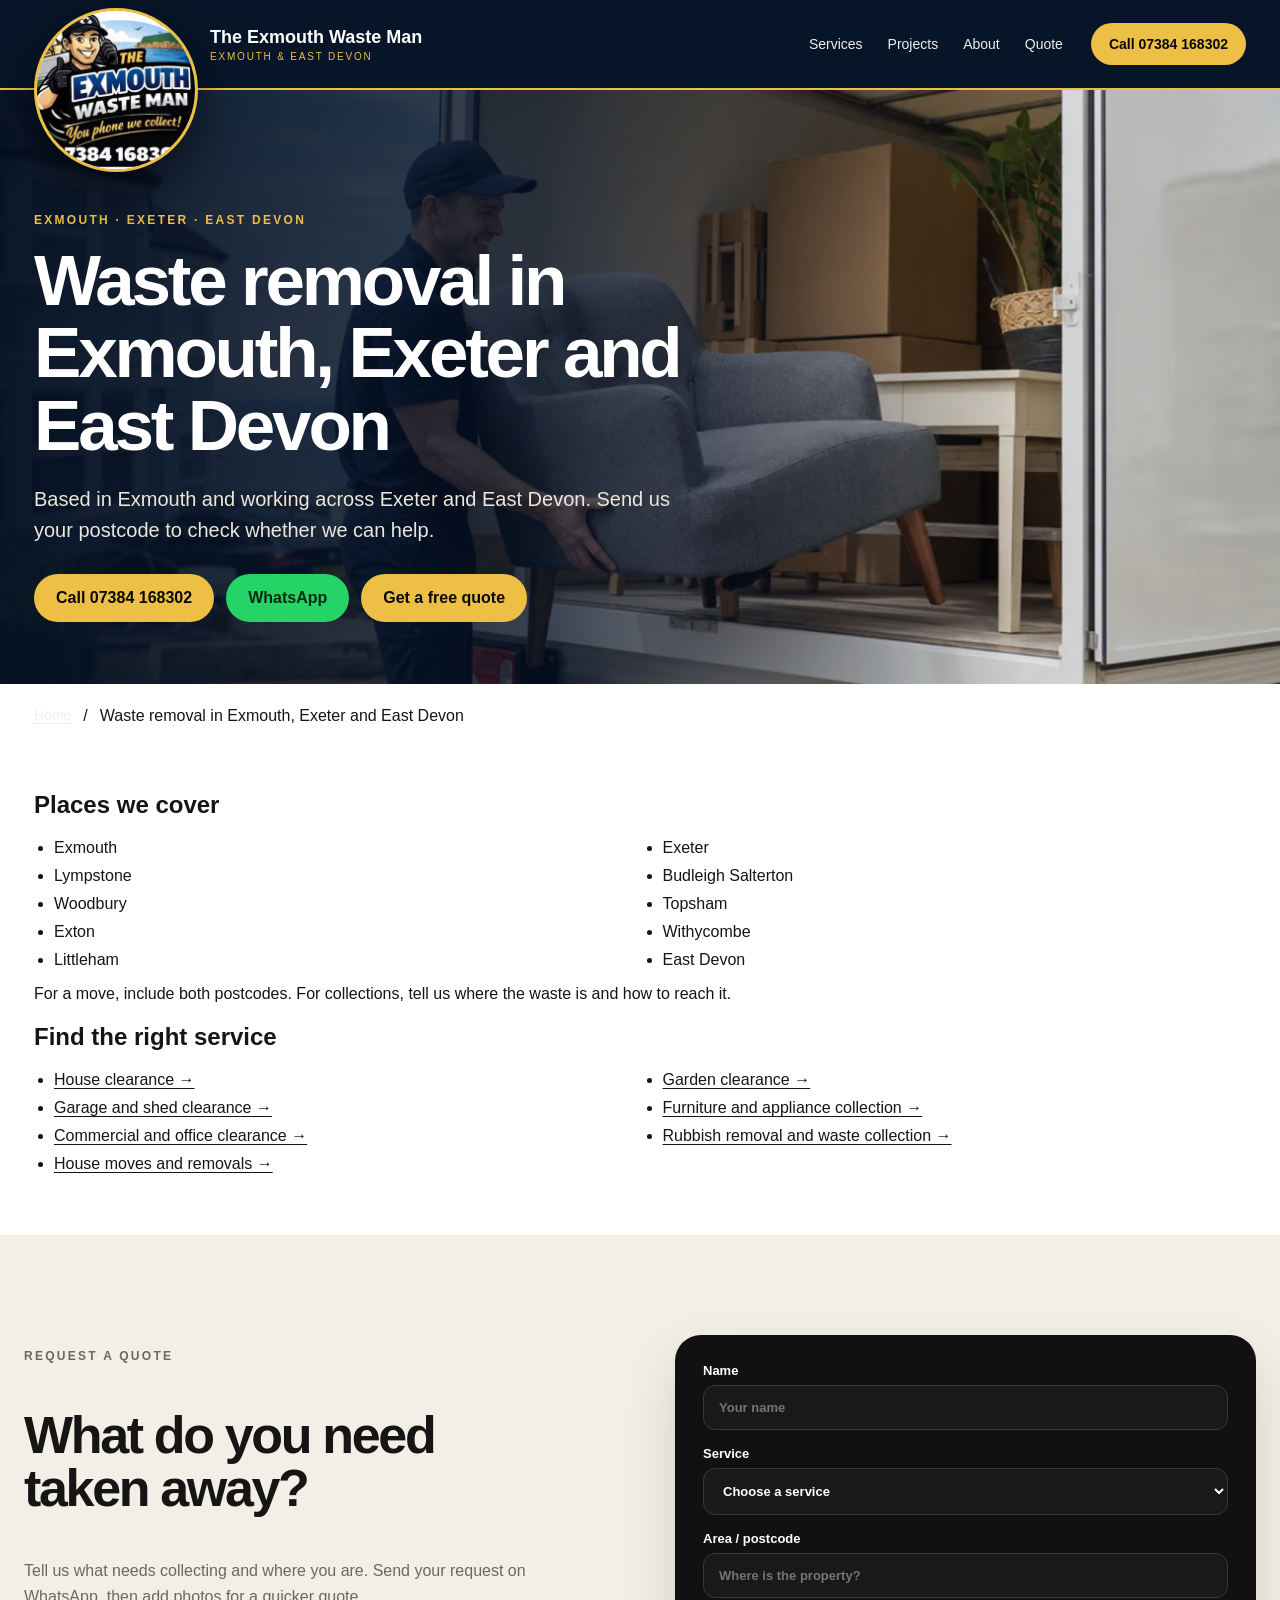
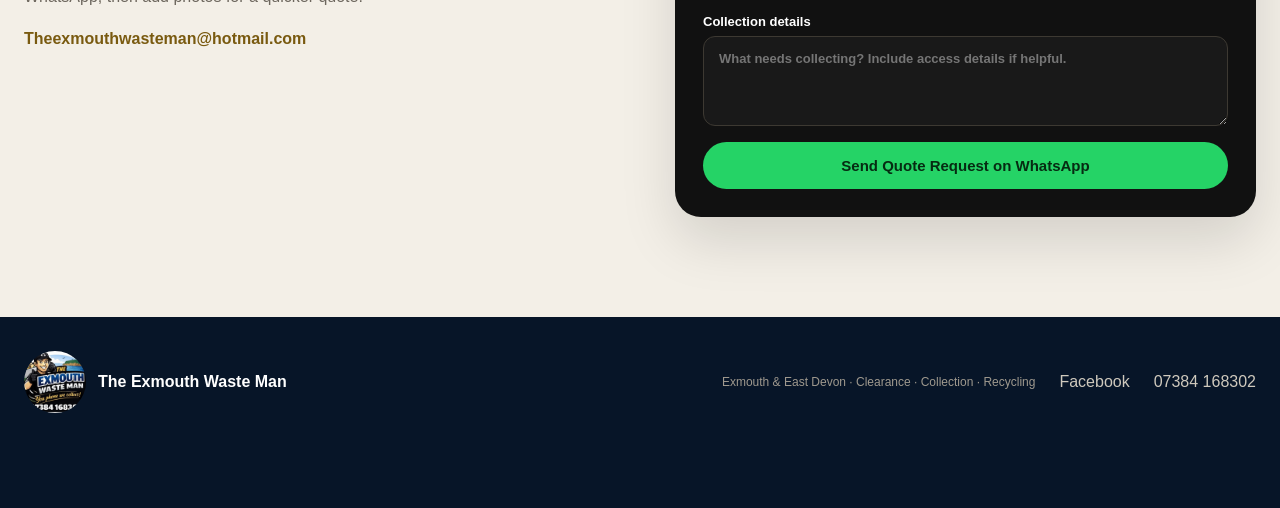
<file: service-areas.html>
<!doctype html><html lang="en-GB"><head><meta charset="utf-8"><meta name="viewport" content="width=device-width,initial-scale=1"><meta name="theme-color" content="#071625"><title>Waste removal in Exmouth, Exeter and East Devon | The Exmouth Waste Man</title><meta name="description" content="See where The Exmouth Waste Man offers clearances, collections and house moves, from Exmouth and Exeter to surrounding East Devon areas."><meta name="robots" content="index,follow,max-image-preview:large"><link rel="canonical" href="https://theexmouthwasteman.co.uk/service-areas.html"><link rel="icon" href="assets/favicon.png"><link rel="stylesheet" href="style.css?v=seo-1"><meta property="og:type" content="website"><meta property="og:locale" content="en_GB"><meta property="og:site_name" content="The Exmouth Waste Man"><meta property="og:title" content="Waste removal in Exmouth, Exeter and East Devon | The Exmouth Waste Man"><meta property="og:description" content="See where The Exmouth Waste Man offers clearances, collections and house moves, from Exmouth and Exeter to surrounding East Devon areas."><meta property="og:url" content="https://theexmouthwasteman.co.uk/service-areas.html"><meta property="og:image" content="https://theexmouthwasteman.co.uk/assets/exmouth-waste-man-share.jpg"><meta property="og:image:secure_url" content="https://theexmouthwasteman.co.uk/assets/exmouth-waste-man-share.jpg"><meta property="og:image:width" content="1200"><meta property="og:image:height" content="630"><meta property="og:image:alt" content="The Exmouth Waste Man, Exmouth and East Devon"><meta name="twitter:card" content="summary_large_image"><meta name="twitter:title" content="Waste removal in Exmouth, Exeter and East Devon | The Exmouth Waste Man"><meta name="twitter:description" content="See where The Exmouth Waste Man offers clearances, collections and house moves, from Exmouth and Exeter to surrounding East Devon areas."><meta name="twitter:image" content="https://theexmouthwasteman.co.uk/assets/exmouth-waste-man-share.jpg"><meta name="twitter:image:alt" content="The Exmouth Waste Man, Exmouth and East Devon"><script type="application/ld+json">{"@context": "https://schema.org", "@graph": [{"@type": "LocalBusiness", "@id": "https://theexmouthwasteman.co.uk/#business", "name": "The Exmouth Waste Man", "url": "https://theexmouthwasteman.co.uk/", "logo": "https://theexmouthwasteman.co.uk/assets/logo.png", "image": "https://theexmouthwasteman.co.uk/assets/exmouth-waste-man-share.jpg", "telephone": "+447384168302", "email": "Theexmouthwasteman@hotmail.com", "areaServed": ["Exmouth", "Exeter", "Lympstone", "Budleigh Salterton", "Woodbury", "Topsham", "Exton", "Withycombe", "Littleham", "East Devon"], "sameAs": ["https://www.facebook.com/exmouthwasteman"]}, {"@type": "WebSite", "@id": "https://theexmouthwasteman.co.uk/#website", "url": "https://theexmouthwasteman.co.uk/", "name": "The Exmouth Waste Man", "publisher": {"@id": "https://theexmouthwasteman.co.uk/#business"}}, {"@type": "WebPage", "@id": "https://theexmouthwasteman.co.uk/service-areas.html#page", "url": "https://theexmouthwasteman.co.uk/service-areas.html", "name": "Waste removal in Exmouth, Exeter and East Devon | The Exmouth Waste Man", "description": "See where The Exmouth Waste Man offers clearances, collections and house moves, from Exmouth and Exeter to surrounding East Devon areas.", "isPartOf": {"@id": "https://theexmouthwasteman.co.uk/#website"}, "inLanguage": "en-GB"}, {"@type": "BreadcrumbList", "itemListElement": [{"@type": "ListItem", "position": 1, "name": "Home", "item": "https://theexmouthwasteman.co.uk/"}, {"@type": "ListItem", "position": 2, "name": "Waste removal in Exmouth, Exeter and East Devon", "item": "https://theexmouthwasteman.co.uk/service-areas.html"}]}]}</script></head><body><a class="skip" href="#top">Skip to content</a><header class="site-header">
  <div class="nav-wrap">
    <a class="brand" href="index.html" aria-label="The Exmouth Waste Man home">
      <img src="assets/logo.png" alt="The Exmouth Waste Man logo" width="320" height="320">
    </a>
    <div class="brand-copy">
      <strong>The Exmouth Waste Man</strong>
      <span>Exmouth & East Devon</span>
    </div>
    <nav id="site-nav" aria-label="Main navigation">
      <a href="index.html#services">Services</a>
      <a href="clearance-projects.html">Projects</a>
      <a href="index.html#about">About</a>
      <a href="#quote">Quote</a>
    </nav>
    <a class="head-call" href="tel:+447384168302">Call 07384 168302</a>
  <button class="menu-toggle" type="button" aria-controls="site-nav" aria-expanded="false">Menu</button></div>
</header><main id="top"><section class="hero inner-hero"><img class="hero-bg" src="assets/hero.webp" alt="" fetchpriority="high" width="1400" height="1050"><div class="hero-mask"></div><div class="hero-inner"><p class="eyebrow">EXMOUTH · EXETER · EAST DEVON</p><h1>Waste removal in Exmouth, Exeter and East Devon</h1><p class="lead">Based in Exmouth and working across Exeter and East Devon. Send us your postcode to check whether we can help.</p><div class="hero-actions"><a class="btn primary" href="tel:+447384168302">Call 07384 168302</a><a class="btn whatsapp" href="https://wa.me/447384168302?text=Hi%2C%20I%E2%80%99d%20like%20a%20quote%20for%20a%20clearance.">WhatsApp</a><a class="btn primary" href="#quote">Get a free quote</a></div></div></section><nav class="seo-wrap crumbs" aria-label="Breadcrumb"><a href="index.html">Home</a><span aria-current="page">Waste removal in Exmouth, Exeter and East Devon</span></nav><section class="seo-wrap"><h2>Places we cover</h2><ul class="seo-links"><li>Exmouth</li><li>Exeter</li><li>Lympstone</li><li>Budleigh Salterton</li><li>Woodbury</li><li>Topsham</li><li>Exton</li><li>Withycombe</li><li>Littleham</li><li>East Devon</li></ul><p>For a move, include both postcodes. For collections, tell us where the waste is and how to reach it.</p><h2>Find the right service</h2><ul class="seo-links"><li><a href="house-clearance.html">House clearance →</a></li><li><a href="garden-clearance.html">Garden clearance →</a></li><li><a href="garage-shed-clearance.html">Garage and shed clearance →</a></li><li><a href="furniture-appliance-collection.html">Furniture and appliance collection →</a></li><li><a href="commercial-clearance.html">Commercial and office clearance →</a></li><li><a href="rubbish-removal.html">Rubbish removal and waste collection →</a></li><li><a href="house-moves.html">House moves and removals →</a></li></ul></section><section class="quote" id="quote">
  <div>
    <p class="kicker">REQUEST A QUOTE</p>
    <h2>What do you need<br>taken away?</h2>
    <p>Tell us what needs collecting and where you are. Send your request on WhatsApp, then add photos for a quicker quote.</p>
    <p><a class="email-link" href="mailto:Theexmouthwasteman@hotmail.com">Theexmouthwasteman@hotmail.com</a></p>
  </div>
  <form class="wa-form" id="wa-form">
    <label>Name<input autocomplete="name" id="q-name" required placeholder="Your name"></label>
    <label>Service
      <select id="q-service" required>
        <option value="">Choose a service</option>
        <option>House / property clearance</option>
        <option>Garden clearance</option>
        <option>Garage / shed clearance</option>
        <option>Furniture / appliance collection</option>
        <option>House move</option><option>Commercial / office clearance</option><option>Other waste collection</option>
      </select>
    </label>
    <label>Area / postcode<input id="q-area" required placeholder="Where is the property?"></label>
    <label>Collection details<textarea id="q-details" rows="4" required placeholder="What needs collecting? Include access details if helpful."></textarea></label>
    <button type="submit">Send Quote Request on WhatsApp</button>
  </form>
</section></main><footer>
  <div class="footer-brand"><img src="assets/logo.png" alt="The Exmouth Waste Man logo" width="320" height="320"><span>The Exmouth Waste Man</span></div>
  <p>Exmouth & East Devon · Clearance · Collection · Recycling</p><a href="https://www.facebook.com/exmouthwasteman" target="_blank" rel="noopener">Facebook</a>
  <a href="tel:+447384168302">07384 168302</a>
</footer><div class="floating" id="floating" hidden inert aria-label="Quick contact">
  <a href="tel:+447384168302">Call</a>
  <a href="https://wa.me/447384168302?text=Hi%20The%20Exmouth%20Waste%20Man%2C%20I%27d%20like%20a%20quote." target="_blank" rel="noopener">WhatsApp</a>
</div><script src="site.js" defer></script></body></html>
</file>
<file: style.css>
:root{
  --black:#071528;
  --black2:#141414;
  --charcoal:#1c1c1c;
  --gold:#edbf45;
  --gold2:#f5d474;
  --soft:#f6f4ef;
  --line:#e5dcc9;
  --white:#fff;
  --ink:#151515;
}
*{box-sizing:border-box}
html{scroll-behavior:smooth}
body{margin:0;font-family:Inter,Arial,sans-serif;color:var(--ink);background:#fff;overflow-x:hidden}
img{display:block;width:100%}
a{text-decoration:none;color:inherit}

.site-header{position:fixed;top:0;left:0;right:0;height:90px;background:rgba(10,10,10,.98);z-index:1000;border-bottom:1px solid #2b2b2b;backdrop-filter:blur(12px)}
.nav-wrap{max-width:1260px;height:100%;margin:auto;display:flex;align-items:center;padding:0 24px 0 200px;position:relative;gap:28px}
.brand{position:absolute;left:24px;top:8px;width:164px;height:164px;border-radius:50%;overflow:hidden;background:#080808;box-shadow:0 18px 44px rgba(0,0,0,.48);z-index:5;border:2px solid var(--gold)}
.brand img{height:100%;object-fit:cover}
.brand-copy{display:flex;flex-direction:column;color:#fff;min-width:260px}
.brand-copy strong{font-size:18px}
.brand-copy span{font-size:10px;color:var(--gold);letter-spacing:.18em;text-transform:uppercase;margin-top:3px}
nav{display:flex;gap:25px;margin-left:auto}
nav a{color:#eee;font-size:14px}
nav a:hover{color:var(--gold2)}
.head-call{background:var(--gold);color:#090909;padding:13px 18px;border-radius:999px;font-weight:900;font-size:14px}

main{padding-top:90px}
.hero{min-height:760px;position:relative;display:flex;align-items:center;overflow:hidden}
.hero-bg{position:absolute;inset:0;height:100%;object-fit:cover;object-position:center}
.hero-mask{position:absolute;inset:0;background:linear-gradient(90deg,rgba(5,5,5,.96),rgba(8,8,8,.82) 42%,rgba(8,8,8,.28) 75%,rgba(8,8,8,.1)),linear-gradient(0deg,rgba(0,0,0,.3),transparent 50%)}
.hero-inner{position:relative;z-index:2;max-width:1260px;width:100%;margin:auto;padding:135px 24px 105px}
.eyebrow,.kicker{font-size:12px;font-weight:900;letter-spacing:.19em;text-transform:uppercase;color:var(--gold)}
.hero h1,.copy h2,.section-head h2,.feature h2,.before-after h2,.about h2,.quote h2,.contact h2{font-size:52px;line-height:1.02;letter-spacing:-.045em}
.hero h1{font-size:74px;color:#fff;max-width:790px;margin:18px 0 22px}
.hero h1 em,.copy h2 em,.section-head h2 em,.before-after h2 em{font-style:normal;color:var(--gold2)}
.lead{max-width:660px;font-size:20px;line-height:1.55;color:#ece7dc}
.hero-actions{display:flex;gap:12px;margin-top:28px}
.btn{padding:15px 22px;border-radius:999px;font-weight:900}
.primary{background:var(--gold);color:#080808}
.whatsapp{background:#25d366;color:#062b12}
.trust-row{display:flex;gap:10px;flex-wrap:wrap;margin-top:28px}
.trust-row span{border:1px solid rgba(201,164,90,.65);color:#f6f0e4;background:rgba(17,17,17,.4);border-radius:999px;padding:8px 12px;font-size:12px}

.hero-card{position:absolute;right:5%;bottom:48px;z-index:3;width:365px;background:rgba(14,14,14,.95);color:#fff;padding:26px;border:1px solid #7f6838;border-radius:24px;box-shadow:0 25px 70px rgba(0,0,0,.42)}
.hero-card span{font-size:11px;font-weight:900;letter-spacing:.16em;color:var(--gold)}
.hero-card strong{display:block;font-size:26px;line-height:1.1;margin:10px 0}
.hero-card p{color:#d7d0c3;line-height:1.5;margin:0}

.service-strip{background:#0f0f0f;color:#fff;display:grid;grid-template-columns:repeat(4,1fr);padding:0 max(24px,calc((100vw - 1260px)/2));border-top:1px solid #2d2d2d;border-bottom:1px solid #2d2d2d}
.service-strip article{display:flex;gap:14px;padding:25px 18px;border-right:1px solid #2c2c2c}
.service-strip b{color:var(--gold)}
.service-strip strong{display:block}
.service-strip span{font-size:12px;color:#beb9b0}

.intro{max-width:1260px;margin:auto;padding:100px 24px;display:grid;grid-template-columns:1fr 1.18fr;gap:72px;align-items:center}
.copy p,.section-head p,.before-after p,.about-copy>p{font-size:18px;line-height:1.65;color:#6d675e}
.text-link{display:inline-block;margin-top:8px;color:#8f7138;font-weight:900;border-bottom:2px solid var(--gold);padding-bottom:4px}
.image-stack{position:relative;padding:0 0 48px 70px}
.main-img{height:540px;object-fit:cover;border-radius:28px}
.float-img{position:absolute;left:0;bottom:0;width:260px;height:220px;object-fit:cover;border:8px solid #fff;border-radius:22px;box-shadow:0 20px 52px rgba(0,0,0,.22)}

.feature{display:grid;grid-template-columns:1fr 1fr;gap:70px;align-items:center;padding:90px max(24px,calc((100vw - 1260px)/2))}
.dark{background:linear-gradient(135deg,#0b0b0b,#171717);color:#fff}
.feature-copy p{line-height:1.65;color:#d7d0c4}
.light-link{color:var(--gold2);border-color:var(--gold)}
.feature-pair{display:grid;grid-template-columns:1fr 1fr;gap:12px}
.feature-pair img{height:560px;object-fit:cover;border-radius:22px}

.projects{padding:100px max(24px,calc((100vw - 1260px)/2));background:#fff}
.section-head{max-width:760px;margin-bottom:42px}
.gallery{display:grid;grid-template-columns:repeat(2,minmax(0,1fr));gap:18px}
.gallery figure{margin:0;position:relative;overflow:hidden;border-radius:22px;background:#f1eee8}
.gallery img{width:100%;height:360px;object-fit:cover;object-position:center}
.gallery figcaption{position:absolute;left:16px;bottom:16px;background:rgba(10,10,10,.91);color:#fff;padding:9px 12px;border:1px solid #715b31;border-radius:999px;font-size:12px;font-weight:800}

.before-after{padding:100px max(24px,calc((100vw - 1260px)/2));background:#f7f4ee;display:grid;grid-template-columns:.8fr 1.2fr;gap:70px;align-items:center}
.ba-grid{display:grid;grid-template-columns:1fr 1fr;gap:14px}
.ba-grid figure{margin:0;position:relative;overflow:hidden;border-radius:24px}
.ba-grid img{height:470px;object-fit:cover}
.ba-grid figcaption{position:absolute;left:16px;bottom:16px;background:#0b0b0b;color:white;padding:9px 13px;border-radius:999px;font-size:12px;font-weight:900}

.about{max-width:1260px;margin:auto;padding:100px 24px;display:grid;grid-template-columns:1fr 1fr;gap:72px;align-items:center}
.about-image img{height:620px;object-fit:cover;border-radius:28px}
.reason{display:grid;grid-template-columns:44px 1fr;gap:16px;padding:18px 0;border-bottom:1px solid #e5dfd3}
.reason>span{width:40px;height:40px;border-radius:50%;background:#121212;color:var(--gold);display:grid;place-items:center;font-weight:900}
.reason p{margin:6px 0 0;color:#6d675e;line-height:1.5}

.quote{padding:100px max(24px,calc((100vw - 1260px)/2));background:#f3efe7;display:grid;grid-template-columns:1fr 1fr;gap:70px}
.quote>div>p{color:#6d675e;line-height:1.6}
.email-link{color:#8c6e34;font-weight:900}
.wa-form{background:#111;color:#fff;border-radius:26px;padding:28px;display:grid;gap:16px;box-shadow:0 24px 55px rgba(0,0,0,.13)}
.wa-form label{display:grid;gap:7px;font-size:13px;font-weight:800}
.wa-form input,.wa-form select,.wa-form textarea{width:100%;padding:14px 15px;border:1px solid #3d3932;background:#191919;color:#fff;border-radius:12px;font:inherit}
.wa-form textarea{resize:vertical}
.wa-form button{border:0;background:var(--gold);color:#080808;padding:15px;border-radius:999px;font-weight:900;font-size:15px;cursor:pointer}

.contact{background:#0a0a0a;color:#fff;padding:70px max(24px,calc((100vw - 1260px)/2));display:flex;justify-content:space-between;gap:40px;align-items:center}
.contact p{color:#d6d0c5}
.contact-actions{display:flex;gap:12px;flex-wrap:wrap}
.contact-actions a{padding:15px 20px;border-radius:999px;font-weight:900}
.contact-actions a:first-child{background:var(--gold);color:#090909}
.contact-actions a:last-child{background:#25d366;color:#062b12}

footer{background:#030303;color:#cfc9bd;padding:34px max(24px,calc((100vw - 1260px)/2));display:flex;align-items:center;gap:24px;flex-wrap:wrap}
.footer-brand{display:flex;align-items:center;gap:12px;font-weight:900}
.footer-brand img{width:62px;height:62px;border-radius:50%;object-fit:cover}
.footer-brand span{color:#fff}
footer p{margin-left:auto;color:#9f998e}

.floating{position:fixed;left:50%;bottom:16px;transform:translate(-50%,120px);opacity:0;pointer-events:none;display:flex;gap:10px;z-index:1002;transition:.25s}
.floating.show{transform:translate(-50%,0);opacity:1;pointer-events:auto}
.floating a{padding:13px 18px;border-radius:999px;font-weight:900;box-shadow:0 8px 30px #0004}
.floating a:first-child{background:var(--gold);color:#090909}
.floating a:last-child{background:#25d366;color:#062b12}

@media(max-width:900px){
  .site-header{height:76px}
  .nav-wrap{padding:0 14px 0 104px}
  .brand{left:12px;top:7px;width:100px;height:100px}
  .brand-copy strong{font-size:14px}.brand-copy span{font-size:9px}
  nav{display:none}.head-call{margin-left:auto;padding:10px 13px;font-size:12px}
  main{padding-top:76px}
  .hero{min-height:730px}.hero-inner{padding:120px 18px 170px}.hero h1{font-size:52px}.lead{font-size:17px}
  .hero-card{left:18px;right:18px;bottom:24px;width:auto}
  .service-strip{grid-template-columns:1fr 1fr;padding:0}
  .intro,.feature,.before-after,.about,.quote{grid-template-columns:1fr;gap:44px;padding:72px 18px}
  .gallery{grid-template-columns:repeat(2,minmax(0,1fr));gap:14px}
  .gallery img{height:285px}
  .contact{padding:58px 18px;flex-direction:column;align-items:flex-start}
  footer{padding:28px 18px}footer p{margin-left:0;width:100%}
}
@media(max-width:540px){
  .brand-copy{display:none}
  .hero{min-height:800px}.hero-bg{object-position:58% center}.hero h1{font-size:44px}
  .service-strip{grid-template-columns:1fr}.service-strip article{border-right:0;border-bottom:1px solid #2d2d2d}
  .copy h2,.section-head h2,.feature h2,.before-after h2,.about h2,.quote h2,.contact h2{font-size:38px}
  .image-stack{padding-left:24px}.main-img{height:390px}.float-img{width:180px;height:150px}
  .feature-pair img{height:300px}
  .gallery{grid-template-columns:repeat(2,minmax(0,1fr));gap:10px}
  .gallery img{height:210px}
  .gallery figure{border-radius:15px}
  .ba-grid{grid-template-columns:1fr 1fr;gap:10px}.ba-grid img{height:280px}
  .about-image img{height:420px}
  .contact-actions{width:100%}.contact-actions a{flex:1;text-align:center}
  .floating{width:calc(100% - 24px)}.floating a{flex:1;text-align:center}
}

/* Exmouth branding and practical photo layouts */
html{scroll-padding-top:115px}.site-header{background:#071528;border-bottom:2px solid var(--gold)}.brand{background:white;border:3px solid var(--gold)}.brand img{object-fit:contain}.brand-copy{min-width:220px}.hero-mask{background:linear-gradient(90deg,rgba(4,16,34,.96),rgba(4,16,34,.78) 42%,rgba(4,16,34,.12) 80%)}.hero-inner{padding-bottom:195px}.hero h1{max-width:650px;font-size:84px}.hero-card{background:#071528ed;border-color:var(--gold)}.service-strip{background:#0a1b33}.dark{background:linear-gradient(135deg,#071528,#102947)}.contact,footer{background:#071528}.text-link,.email-link{color:#795a10}.light-link{color:var(--gold2)}.image-stack .main-img,.image-stack .float-img{object-fit:contain;background:#f1f1ec}.feature-pair figure{margin:0;min-width:0}.feature-pair img{object-fit:contain;background:#14243a;height:420px}.feature-pair figcaption{font-size:13px;color:var(--gold2);padding-top:12px}.job-gallery{display:grid;grid-template-columns:1fr 1fr;gap:26px}.job{padding:20px;border:1px solid #e5dfd3;border-radius:24px;background:#f6f5f0;min-width:0}.job h3{margin:0 0 16px;font-size:19px}.job .ba-grid figure{border-radius:14px;background:#e9e8e1}.job .ba-grid img{height:310px;object-fit:contain}.job .ba-grid figcaption{position:static;border-radius:0;padding:11px 14px}.job .ba-grid figure:last-child figcaption{background:#edbf45;color:#071528}.poster-wrap{max-width:530px;margin:auto}.poster-wrap img,.about-image img{height:auto;object-fit:contain;border-radius:20px}.areas{padding:60px 24px;text-align:center;background:#071528;color:white}.areas h2{font-size:44px;letter-spacing:-.04em;margin:15px 0}.areas>p:not(.kicker){max-width:850px;margin:20px auto;line-height:2;color:#dce2ed}.areas .text-link{color:var(--gold2)}.email-link{overflow-wrap:anywhere}.wa-form button{background:#25d366;color:#062b12}a:focus-visible,button:focus-visible,input:focus-visible,select:focus-visible,textarea:focus-visible{outline:3px solid #48aaff;outline-offset:4px}footer{padding-bottom:95px}footer p{font-size:12px}nav a{white-space:nowrap}.hero-bg{object-position:60% center}
@media(max-width:1100px){.brand-copy{min-width:0}nav{gap:15px}.nav-wrap{gap:16px}.brand-copy strong{font-size:15px}.head-call{white-space:nowrap}.job .ba-grid img{height:270px}}
@media(max-width:900px){.nav-wrap{padding-left:125px}.brand-copy{min-width:0}.hero-inner{padding-top:100px;padding-bottom:250px}.hero h1{font-size:62px}.hero-card{padding:22px}.feature-pair img{height:380px}.job-gallery{grid-template-columns:1fr}.job .ba-grid img{height:360px}.hero{min-height:800px}.areas h2{font-size:36px}}
@media(max-width:540px){.hero{min-height:790px}.hero-inner{padding-top:85px;padding-bottom:245px}.hero h1{font-size:58px}.hero-actions{flex-wrap:wrap}.hero-actions .btn{padding:14px 20px}.hero-card strong{font-size:24px}.hero-card p{font-size:14px}.hero-bg{object-position:58% center}.service-strip{grid-template-columns:1fr 1fr}.service-strip article{padding:22px 14px;gap:9px}.service-strip strong{font-size:14px}.service-strip span{display:block;margin-top:7px;line-height:1.5}.projects{padding:65px 18px}.job{padding:12px;border-radius:18px}.job h3{font-size:17px}.job .ba-grid img{height:235px}.feature-pair img{height:270px}.contact-actions a{font-size:13px;padding:15px 13px}.quote{gap:25px}.wa-form{padding:22px}.floating a{font-size:14px}footer .footer-brand span{max-width:210px}.about{gap:32px}}
@media(prefers-reduced-motion:reduce){html{scroll-behavior:auto}.floating{transition:none}}

/* Sister business referral */
.sister-business{background:#edf3f7;border-top:1px solid #d7e1e9;color:#122338;padding:46px 24px}.sister-inner{max-width:1150px;margin:auto;display:grid;grid-template-columns:140px minmax(0,1fr) auto;gap:32px;align-items:center}.sister-logo{display:block;width:140px;height:140px;background:white;border-radius:50%;padding:9px;box-shadow:0 8px 24px #07152815}.sister-logo img{display:block;width:100%;height:100%;object-fit:contain}.sister-copy .sister-label{margin:0 0 10px;font-size:11px;line-height:1.4;letter-spacing:.14em;font-weight:800;text-transform:uppercase;color:#41617e}.sister-copy h2{font-size:28px;letter-spacing:-.03em;line-height:1.15;margin:0 0 12px}.sister-copy p:last-child{margin:0;font-size:16px;line-height:1.6;color:#526174;max-width:650px}.sister-link{display:inline-block;padding:15px 20px;border-radius:999px;background:#071528;color:white;font-size:14px;line-height:1.4;font-weight:800;text-align:center;white-space:nowrap}.sister-link:hover{background:#173954}.sister-link:focus-visible,.sister-logo:focus-visible{outline:3px solid #168cf4;outline-offset:5px}
@media(max-width:900px){.sister-inner{grid-template-columns:110px minmax(0,1fr);gap:22px}.sister-logo{width:110px;height:110px}.sister-link{grid-column:2;justify-self:start}.sister-copy h2{font-size:25px}}
@media(max-width:540px){.sister-business{padding:38px 18px}.sister-inner{grid-template-columns:1fr;gap:18px;text-align:center}.sister-logo{margin:auto;width:120px;height:120px}.sister-copy h2{font-size:25px}.sister-copy p:last-child{font-size:15px}.sister-link{grid-column:1;justify-self:center;white-space:normal}}
[hidden]{display:none!important}.skip{position:fixed;top:0;left:0;z-index:2000;transform:translateY(-130%);padding:12px;background:#fff;color:#151515}.skip:focus{transform:none}
.menu-toggle{display:none}.inner-hero{min-height:430px}.inner-hero .hero-inner{padding:111px 24px 62px}.inner-hero h1{font-size:clamp(38px,6vw,71px)}.hero-actions{flex-wrap:wrap}
.seo-wrap{max-width:1260px;margin:auto;padding:46px 24px}.crumbs{display:flex;gap:12px;padding-top:23px;padding-bottom:0}.crumbs a,.seo-links a{text-decoration:underline;text-underline-offset:.2em}.crumbs span::before{content:"/";margin-right:12px}
.seo-detail{display:grid;grid-template-columns:1fr 1fr;align-items:center;gap:clamp(22px,6vw,75px)}.seo-detail img{height:clamp(240px,36vw,500px);object-fit:contain;background:#f2f1eb;border-radius:12px}.seo-related,.home-directory{background:#f5f3ec}.home-directory{max-width:none;padding-inline:max(24px,calc((100% - 1212px)/2))}
.seo-links{display:grid;grid-template-columns:1fr 1fr;gap:10px 25px;padding-left:20px}#quote,#services,#projects,#about{scroll-margin-top:185px}
@media(max-width:900px){#quote,#services,#projects,#about{scroll-margin-top:120px}.menu-toggle{display:block;border:1px solid #fff6;border-radius:6px;color:#fff;background:#171717;padding:8px}.site-header nav.open{display:flex;position:absolute;top:100%;left:0;right:0;justify-content:center;padding:40px 12px 20px;flex-wrap:wrap;background:#101010}}
@media(max-width:540px){.seo-detail,.seo-links{grid-template-columns:1fr}.inner-hero .hero-inner{padding:79px 18px 45px}.nav-wrap{gap:8px}.head-call{white-space:nowrap;font-size:11px;padding:9px}}
</file>
